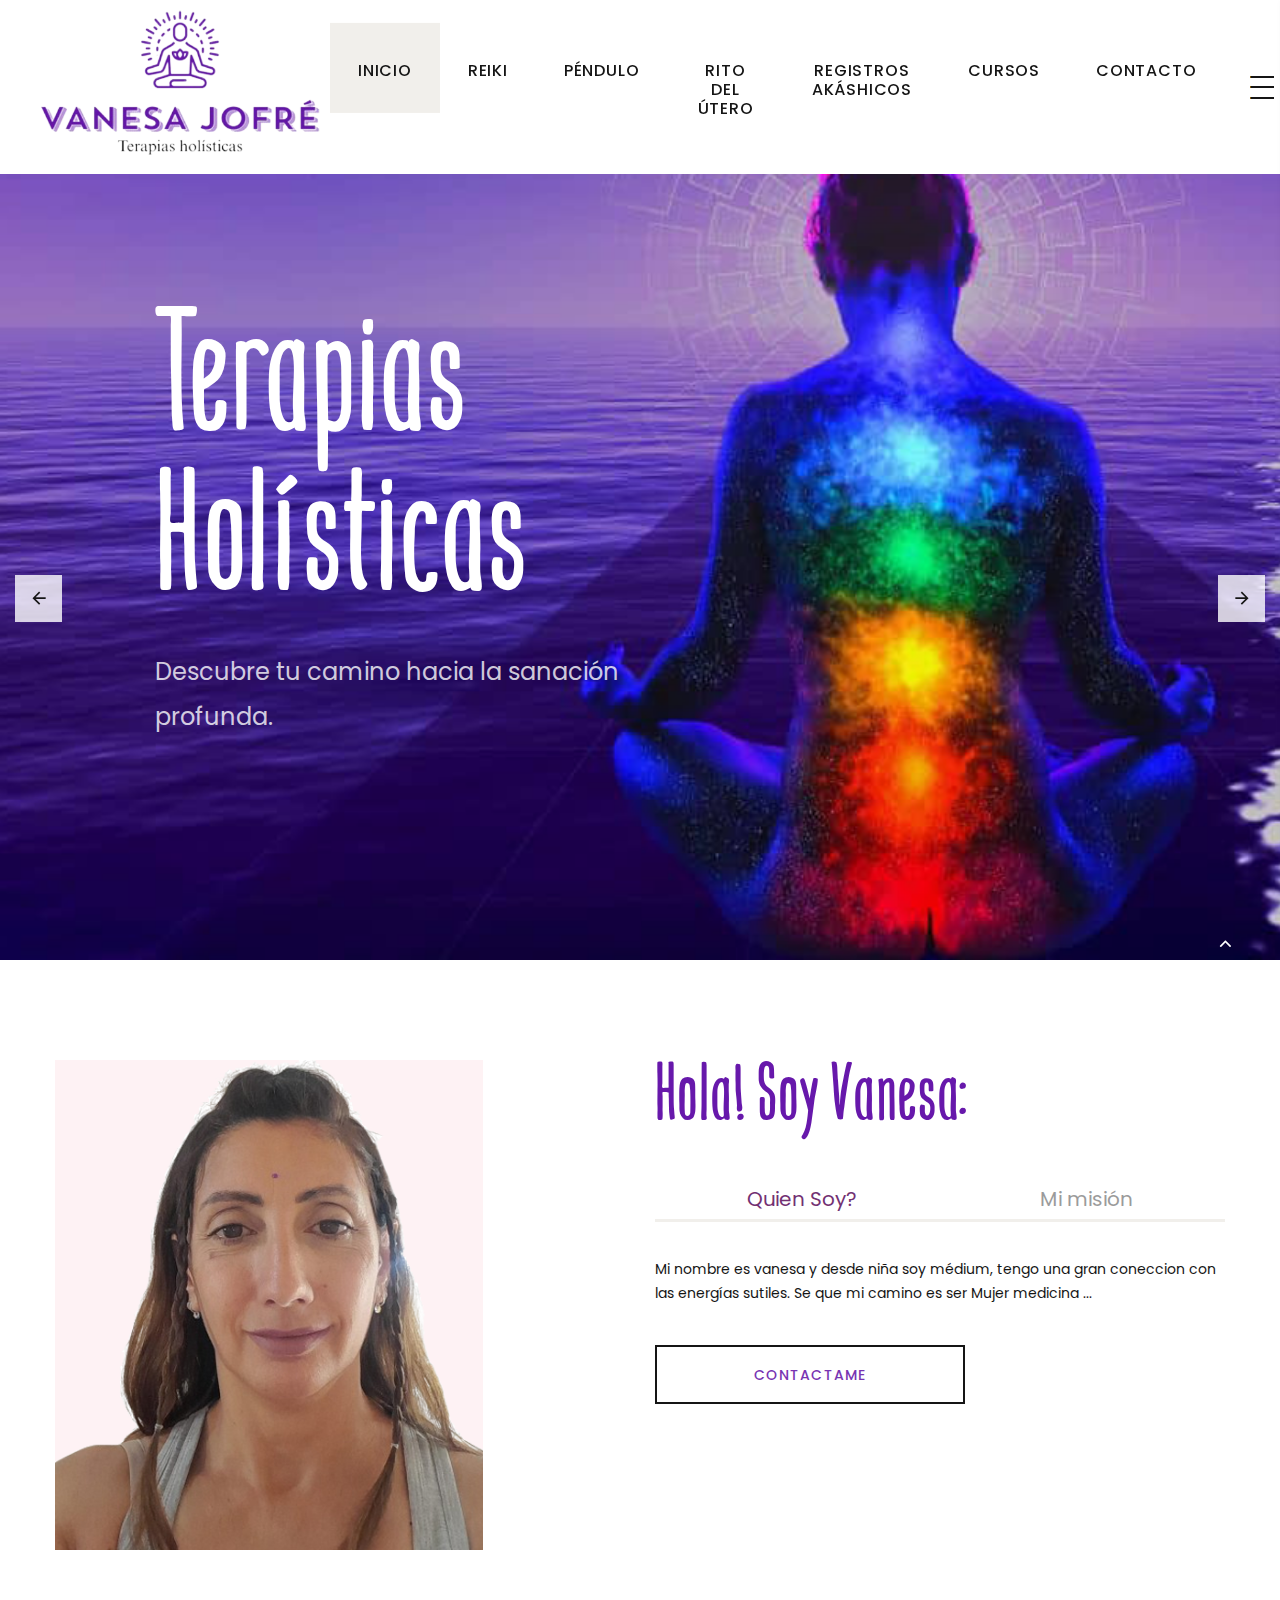
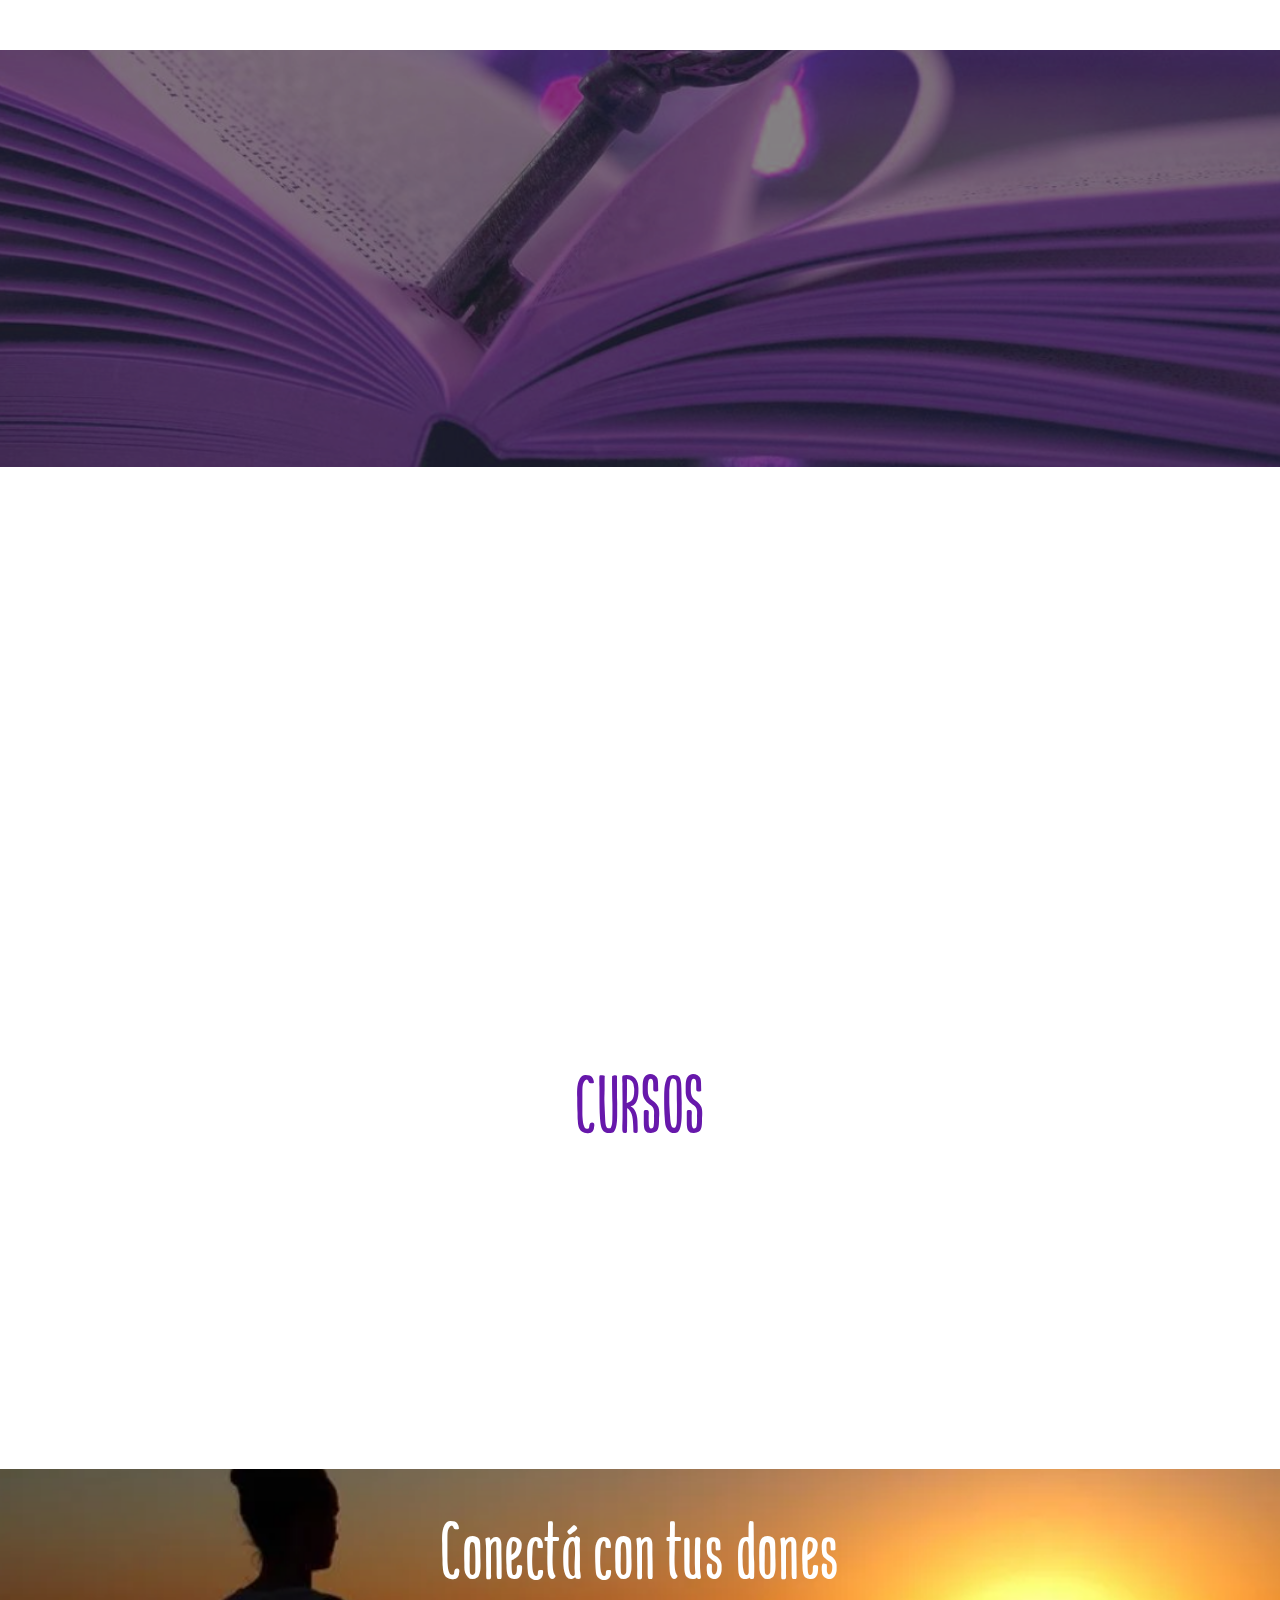
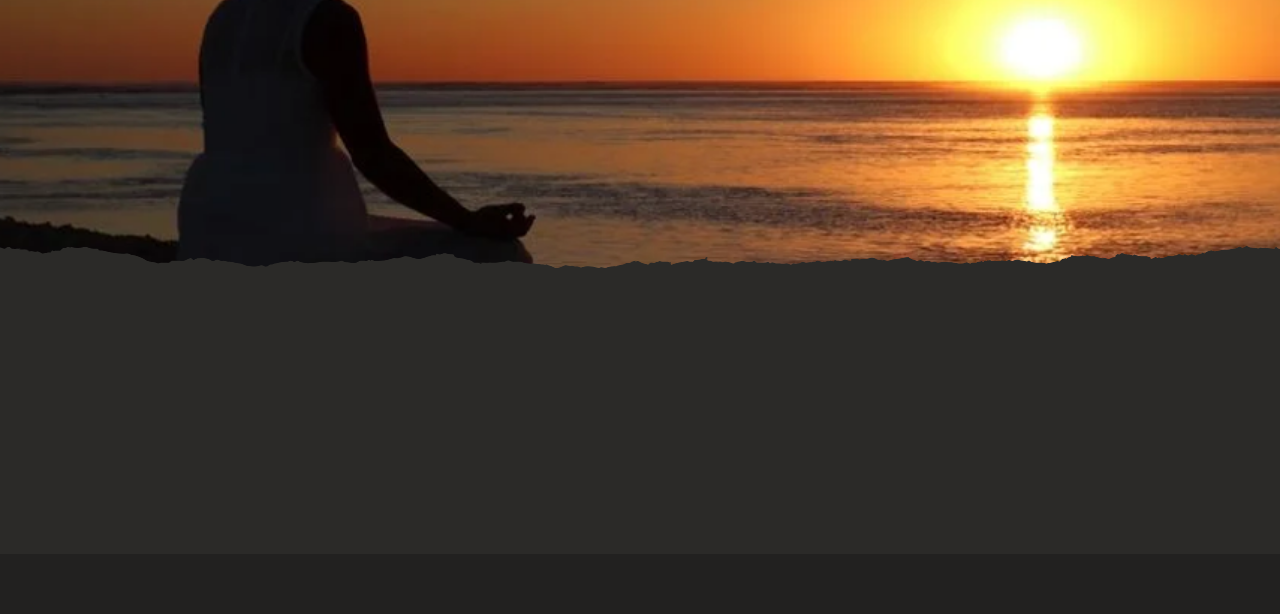
<file: index.html>
<!DOCTYPE html>
<html class="wide wow-animation" lang="en">
  <head>
    <title>Vanesa Jofré</title>
    <meta name="format-detection" content="telephone=no">
    <meta name="viewport" content="width=device-width, height=device-height, initial-scale=1.0, maximum-scale=1.0, user-scalable=0">
    <meta http-equiv="X-UA-Compatible" content="IE=edge">
    <meta charset="utf-8">
    <link rel="icon" href="images/favicon.ico" type="image/x-icon">
    <!-- Stylesheets-->
    <link rel="stylesheet" type="text/css" href="//fonts.googleapis.com/css?family=Poppins:300,400,500">
    <link rel="stylesheet" href="css/bootstrap.css">
    <link rel="stylesheet" href="css/fonts.css">
    <link rel="stylesheet" href="css/style.css">
  
  </head>
  <body>
    <div class="page">
      <!-- Page Header-->
      <header class="section page-header">
        <!-- RD Navbar-->
        <div class="rd-navbar-wrap rd-navbar-modern-wrap">
          <nav class="rd-navbar rd-navbar-modern" data-layout="rd-navbar-fixed" data-sm-layout="rd-navbar-fixed" data-md-layout="rd-navbar-fixed" data-md-device-layout="rd-navbar-fixed" data-lg-layout="rd-navbar-static" data-lg-device-layout="rd-navbar-fixed" data-xl-layout="rd-navbar-static" data-xl-device-layout="rd-navbar-static" data-xxl-layout="rd-navbar-static" data-xxl-device-layout="rd-navbar-static" data-lg-stick-up-offset="46px" data-xl-stick-up-offset="46px" data-xxl-stick-up-offset="70px" data-lg-stick-up="true" data-xl-stick-up="true" data-xxl-stick-up="true">
            <div class="rd-navbar-main-outer">
              <div class="rd-navbar-main">
                <!-- RD Navbar Panel-->
                <div class="rd-navbar-panel">
                  <!-- RD Navbar Toggle-->
                  <button class="rd-navbar-toggle" data-rd-navbar-toggle=".rd-navbar-nav-wrap"><span></span></button>
                  <!-- RD Navbar Brand-->
                  <div class="rd-navbar-brand"><a class="brand" href="index.html"><img src="images/logo.png" alt="" width="196" height="47"/></a></div>
                </div>
                <div class="rd-navbar-main-element">
                  <div class="rd-navbar-nav-wrap">
                    <!-- RD Navbar Basket-->
                    
                   
                    <!-- RD Navbar Nav-->
                    <ul class="rd-navbar-nav">
                      <li class="rd-nav-item active"><a class="rd-nav-link" href="./index.html">Inicio</a>
                      </li>
                      <li class="rd-nav-item"><a class="rd-nav-link" href="./reiki.html">Reiki</a>
                      </li>
                      <li class="rd-nav-item"><a class="rd-nav-link" href="./pendulo.html">Péndulo</a>
                      </li>
                      <li class="rd-nav-item"><a class="rd-nav-link" href="./sanacion.html">Rito del útero</a>
                      </li>
                      <li class="rd-nav-item"><a class="rd-nav-link" href="./registros.html">Registros akáshicos</a>
                      </li>
                      <li class="rd-nav-item"><a class="rd-nav-link" href="./cursos.html">Cursos</a>
                      </li>
                      <li class="rd-nav-item"><a class="rd-nav-link" href="contact-us.html">Contacto</a>
                      </li>
                    </ul>
                  </div>
                  <div class="rd-navbar-project-hamburger" data-multitoggle=".rd-navbar-main" data-multitoggle-blur=".rd-navbar-wrap" data-multitoggle-isolate>
                    <div class="project-hamburger"><span class="project-hamburger-arrow-top"></span><span class="project-hamburger-arrow-center"></span><span class="project-hamburger-arrow-bottom"></span></div>
                    <div class="project-hamburger-2"><span class="project-hamburger-arrow"></span><span class="project-hamburger-arrow"></span><span class="project-hamburger-arrow"></span>
                    </div>
                    <div class="project-close"><span></span><span></span></div>
                  </div>
                </div>
                <div class="rd-navbar-project rd-navbar-modern-project">
                  <div class="rd-navbar-project-modern-header">
                    <h4 class="rd-navbar-project-modern-title">Conectate conmigo</h4>
                    <div class="rd-navbar-project-hamburger" data-multitoggle=".rd-navbar-main" data-multitoggle-blur=".rd-navbar-wrap" data-multitoggle-isolate>
                      <div class="project-close"><span></span><span></span></div>
                    </div>
                  </div>
                  <div class="rd-navbar-project-content rd-navbar-modern-project-content">
                    <div>
                      <p>No dudes en conectarte por cualquiera de estas vías, estoy para responder tus preguntas(En la sección contacto tenés un formulario también).</p>
                      <div class="heading-6 subtitle">Estoy a tu servicio</div>
                      <div class="row row-10 gutters-10">
                        <div class="col-12"><img src="images/contacto.png" alt="" width="394" height="255"/>
                        </div>
                      </div>
                      <ul class="rd-navbar-modern-contacts">
                        <li>
                          <div class="unit unit-spacing-sm">
                            <div class="unit-left"><span class="icon fa fa-phone"></span></div>
                            <div class="unit-body"><a class="link-phone" href="tel:#">+549 261-648-9053</a></div>
                          </div>
                        </li>
                        <li>
                          <div class="unit unit-spacing-sm">
                            <div class="unit-left"><span class="icon fa fa-location-arrow"></span></div>
                            <div class="unit-body"><a class="link-location" href="#">Mendoza, Argentina</a></div>
                          </div>
                        </li>
                        <li>
                          <div class="unit unit-spacing-sm">
                            <div class="unit-left"><span class="icon fa fa-envelope"></span></div>
                            <div class="unit-body"><a class="link-email" href="mailto:#">mail@vanesa.org</a></div>
                          </div>
                        </li>
                      </ul>
                      <ul class="list-inline rd-navbar-modern-list-social">
                        <li><a class="icon fa fa-facebook" href="#"></a></li>
                        <li><a class="icon fa fa-twitter" href="#"></a></li>
                        <li><a class="icon fa fa-google-plus" href="#"></a></li>
                        <li><a class="icon fa fa-instagram" href="#"></a></li>
                      
                      </ul>
                    </div>
                  </div>
                </div>
              </div>
            </div>
          </nav>
        </div>
      </header>
      <!-- Swiper-->
      <section class="section swiper-container swiper-slider swiper-slider-modern" data-loop="true" data-autoplay="5000" data-simulate-touch="true" data-nav="true" data-slide-effect="fade">
        <div class="swiper-wrapper text-left">
          <div class="swiper-slide context-dark" data-slide-bg="images/fondo.jpg">
            <div class="swiper-slide-caption">
              <div class="container">
                <div class="row justify-content-center justify-content-xxl-start">
                  <div class="col-md-10 col-xxl-6">
                    <div class="slider-modern-box">
                      <h1 class="slider-modern-title"><span data-caption-animate="slideInDown" data-caption-delay="0">Terapias<br>Holísticas</span></h1>
                      <p data-caption-animate="fadeInRight" data-caption-delay="400">Descubre tu camino hacia la sanación profunda.</p>
                      
                    </div>
                  </div>
                </div>
              </div>
            </div>
          </div>
          <div class="swiper-slide context-dark" data-slide-bg="images/fondo1.jpg">
            <div class="swiper-slide-caption">
              <div class="container">
                <div class="row justify-content-center justify-content-xxl-start">
                  <div class="col-md-10 col-xxl-6">
                    <div class="slider-modern-box">
                      <h1 class="slider-modern-title"><span data-caption-animate="slideInDown" data-caption-delay="0">Regristros Akashicos</span></h1>
                      <p data-caption-animate="fadeInRight" data-caption-delay="400">La apertura de registros akáshicos revela la profunda conexión entre el pasado y el presente y el futuro.</p> 
                    </div>
                  </div>
                </div>
              </div>
            </div>
          </div>
          <div class="swiper-slide context-dark" data-slide-bg="images/fondo2.jpg">
            <div class="swiper-slide-caption">
              <div class="container">
                <div class="row justify-content-center justify-content-xxl-start">
                  <div class="col-md-10 col-xxl-6">
                    <div class="slider-modern-box">
                      <h1 class="slider-modern-title"><span data-caption-animate="slideInLeft" data-caption-delay="0">Reiki</span></h1>
                      <p data-caption-animate="fadeInRight" data-caption-delay="400">Canaliza energía curativa para equilibrar cuerpo, mente y alma..</p>
                      
                    </div>
                  </div>
                </div>
              </div>
            </div>
          </div>
          <div class="swiper-slide" data-slide-bg="images/fondo3.png">
            <div class="swiper-slide-caption">
              <div class="container">
                <div class="row justify-content-center justify-content-xxl-start">
                  <div class="col-md-10 col-xxl-6">
                    <div class="slider-modern-box">
                      <h1 class="slider-modern-title"><span data-caption-animate="slideInDown" data-caption-delay="0">Péndulo</span></h1>
                      <p data-caption-animate="fadeInRight" data-caption-delay="400">Armoniza energías y detecta desequilibrios, favoreciendo el bienestar físico y emocional.</p>
                     
                    </div>
                  </div>
                </div>
              </div>
            </div>
          </div>
        </div>
        <!-- Swiper Navigation-->
        <div class="swiper-button-prev"></div>
        <div class="swiper-button-next"></div>
        <!-- Swiper Pagination-->
        <div class="swiper-pagination swiper-pagination-style-2"></div>
      </section>
      <!--About-->
      <section class="section section-md section-first bg-default text-md-left">
        <div class="container">
          <div class="row row-50 justify-content-center">
            <div class="col-md-10 col-lg-5 col-xl-6"><img class="vanesa" src="images/vanesa.png" alt="" width="519" height="446"/>
            </div>
            <div class="col-md-10 col-lg-7 col-xl-6">
              <h2>Hola! Soy Vanesa:</h2>
              <!-- Bootstrap tabs-->
              <div class="tabs-custom tabs-horizontal tabs-line" id="tabs-4">
                <!-- Nav tabs-->
                <ul class="nav nav-tabs">
                  <li class="nav-item" role="presentation"><a class="nav-link active" href="#tabs-4-1" data-toggle="tab">Quien Soy?</a></li>
                  
                  <li class="nav-item" role="presentation"><a class="nav-link" href="#tabs-4-3" data-toggle="tab">Mi misión</a></li>
                </ul>
                <!-- Tab panes-->
                <div class="tab-content">
                  <div class="tab-pane fade show active" id="tabs-4-1">
                    <p>Mi nombre es vanesa y desde niña soy médium, tengo una gran coneccion con las energías sutiles.  Se que mi camino es ser Mujer medicina ...</p>
                    <div class="group-md group-middle"><a class="button button-width-xl-310 button-default-outline button-wapasha" href="contact-us.html">Contactame</a></div>
                  </div>
                  <div class="tab-pane fade" id="tabs-4-3">
                    <p>Mi misión es acompañarte a recordar cuáles son las memorias de tú alma ... tú propia misión,  dones y propósito. 
                      Es acompañarte a que hagas conciente ese proceso que no puedes ver.
                      </p>
                    
                    <div class="group-md group-middle"><a class="button button-width-xl-310 button-default-outline button-wapasha" href="contact-us.html">Contactactame</a></div>
                  </div>
                </div>
              </div>
            </div>
          </div>
        </div>
      </section>


      <!-- Section CTA 2-->
      <section class="section text-center">
        <div class="parallax-container" data-parallax-img="images/registros.jpg">
          <div class="parallax-content section-xl section-inset-custom-1 context-dark bg-overlay-40">
            <div class="container registros">
              <h2 class="oh font-weight-normal"><span class="d-inline-block wow slideInDown subtitle-reg" data-wow-delay="0s">Qué son los Registros Akáshicos?</span></h2>
              <p class="oh big text-width-large"><span class="d-inline-block wow slideInUp subtitle-reg" data-wow-delay=".2s">
                  .</span></p><a class="button button-primary button-icon button-icon-left button-ujarak wow fadeInUp" href="https://vimeo.com/925158204?share=copy" data-lightgallery="item" data-wow-delay=".1s"><span class="icon mdi mdi-play"></span>Ver video</a>
            </div>
          </div>
        </div>
      </section>

      <!-- Team of professionals-->
      <section class="section section-md bg-default">
        <div class="container">
          <div class="oh">
            <h2 class="wow slideInUp" data-wow-delay="0s">SERVICIOS</h2>
          </div>
          <div class="row row-30 justify-content-center">
            <div class="col-md-6 col-lg-3 col-xl-3 wow fadeInRight" data-wow-delay="0s">
              <!-- Team Classic-->
              <article class="team-classic"><a class="team-classic-figure" href="./reiki.html"><img src="images/reiki.png" alt="" width="370" height="406"/></a>
                <div class="team-classic-caption">
                  <h5 class="team-classic-name"><a href="#">REIKI</a></h5>
                  <p class="team-classic-status">Energía Vital</p>
                </div>
              </article>
            </div>
            <div class="col-md-6 col-lg-3 col-xl-3 wow fadeInRight" data-wow-delay=".1s">
              <!-- Team Classic-->
              <article class="team-classic"><a class="team-classic-figure" href="./registros.html"><img src="images/apertura.png" alt="" width="370" height="406"/></a>
                <div class="team-classic-caption">
                  <h5 class="team-classic-name"><a href="#">APERTURA</a></h5>
                  <p class="team-classic-status">De Regístros Akáshicos</p>
                </div>
              </article>
            </div>
            <div class="col-md-6 col-lg-3 col-xl-3 wow fadeInRight" data-wow-delay=".1s">
              <!-- Team Classic-->
              <article class="team-classic"><a class="team-classic-figure" href="./pendulo.html"><img src="images/pendulo.png" alt="" width="370" height="406"/></a>
                <div class="team-classic-caption">
                  <h5 class="team-classic-name"><a href="#">PÉNDULO</a></h5>
                  <p class="team-classic-status">Alinear energía</p>
                </div>
              </article>
            </div>
            <div class="col-md-6 col-lg-3 col-xl-3 wow fadeInRight" data-wow-delay=".2s">
              <!-- Team Classic-->
              <article class="team-classic"><a class="team-classic-figure" href="./sanacion.html"><img src="images/rito.png" alt="" width="370" height="406"/></a>
                <div class="team-classic-caption">
                  <h5 class="team-classic-name"><a href="#">RITO</a></h5>
                  <p class="team-classic-status">De sanación del útero</p>
                </div>
              </article>
            </div>
          </div>
        </div>
      </section>

      <!-- Icons COURSES-->
      <h2>CURSOS</h2>
      <section class="section section-md bg-default section-top-image">
        <div class="container">
          <div class="row row-30 justify-content-center">
            <div class="col-sm-6 col-lg-4 wow fadeInRight" data-wow-delay="0s">
              <article class="box-icon-ruby">
                <div class="unit box-icon-ruby-body flex-column flex-md-row text-md-left flex-lg-column align-items-center text-lg-center flex-xl-row text-xl-left">
                  <div class="unit-left">
                    <div class="box-icon-ruby-icon linearicons-leaf"></div>
                  </div>
                  <div class="unit-body">
                    <h4 class="box-icon-ruby-title"><a href="./cursos.html">APERTURA DE REGISTROS</a></h4>
                  </div>
                </div>
              </article>
            </div>
            <div class="col-sm-6 col-lg-4 wow fadeInRight" data-wow-delay=".1s">
              <article class="box-icon-ruby">
                <div class="unit box-icon-ruby-body flex-column flex-md-row text-md-left flex-lg-column align-items-center text-lg-center flex-xl-row text-xl-left">
                  <div class="unit-left">
                    <div class="box-icon-ruby-icon linearicons-shovel"></div>
                  </div>
                  <div class="unit-body">
                    <h4 class="box-icon-ruby-title"><a href="./cursos.html">REIKI</a></h4>
                  </div>
                </div>
              </article>
            </div>
            <div class="col-sm-6 col-lg-4 wow fadeInRight" data-wow-delay=".2s">
              <article class="box-icon-ruby">
                <div class="unit box-icon-ruby-body flex-column flex-md-row text-md-left flex-lg-column align-items-center text-lg-center flex-xl-row text-xl-left">
                  <div class="unit-left">
                    <div class="box-icon-ruby-icon linearicons-sun"></div>
                  </div>
                  <div class="unit-body">
                    <h4 class="box-icon-ruby-title"><a href="./pendulo.html">PÉNDULO</a></h4>
                  </div>
                </div>
              </article>
            </div>
          </div>
        </div>
      </section>
    
    
<a class="section section-banner" href="#" style="background-image: url(images/footer.png); background-image: -webkit-image-set( url(images/footer.png) 1x, url(images/banner/background-03-3840x620.jpg) 2x )"><h2 class="footer-image">Conectá con tus dones</h2></a>
      <!-- Page Footer-->
      <footer class="section footer-variant-2 footer-modern context-dark section-top-image section-top-image-dark">
        <div class="footer-variant-2-content">
          <div class="container">
            <div class="row row-40 justify-content-between">
              <div class="col-sm-6 col-lg-4 col-xl-3">
                <div class="oh-desktop">
                  <div class="wow slideInRight" data-wow-delay="0s">
                    <div class="footer-brand"><a href="index.html"><img src="images/logo.png" alt="" width="196" height="42"/></a></div>
                    
                    
                  </div>
                </div>
              </div>
              <div class="col-sm-6 col-lg-4 col-xl-4">
                <div class="oh-desktop">
                  <div class="inset-top-18 wow slideInDown" data-wow-delay="0s">
                    <ul class="footer-contacts d-inline-block d-md-block">
                      <li>
                        <div class="unit unit-spacing-xs">
                          <div class="unit-left"><span class="icon fa fa-phone"></span></div>
                          <div class="unit-body"><a class="link-phone" href="tel:#">+549155123456</a></div>
                        </div>
                      </li>
                      <li>
                        <div class="unit unit-spacing-xs">
                          <div class="unit-left"><span class="icon fa fa-clock-o"></span></div>
                          <div class="unit-body">
                            <p>Lun-Sab: 08:00AM - 05:00PM</p>
                          </div>
                        </div>
                      </li>
                      <li>
                        <div class="unit unit-spacing-xs">
                          <div class="unit-left"><span class="icon fa fa-location-arrow"></span></div>
                          <div class="unit-body"><a class="link-location" href="#">Calle falsa 123, MENDOZA, C9 5500</a></div>
                        </div>
                      </li>
                    </ul>
                    
                  </div>
                </div>
              </div>
              <div class="col-lg-3 col-xl-3">
                <div class="oh-desktop">
                  <div class="inset-top-18 wow slideInLeft" data-wow-delay="0s">
                    <p class="text-white">Seguime</p>
                    <div>
                      <ul class="list-inline list-inline-sm footer-social-list-2">
                        <li><a class="icon fa fa-facebook" href="#"></a></li>
                        <li><a class="icon fa fa-twitter" href="#"></a></li>
                        <li><a class="icon fa fa-google-plus" href="#"></a></li>
                        <li><a class="icon fa fa-instagram" href="#"></a></li>
                      </ul>
                    </div>
                 
                  </div>
                </div>
              </div>
            </div>
          </div>
        </div>
        <div class="footer-variant-2-bottom-panel">
          <div class="container">
            <!-- Rights-->
           
          </div>
        </div>
      </footer>
    </div>
    <!-- Global Mailform Output-->
    <div class="snackbars" id="form-output-global"></div>
    <!-- Javascript-->
    <script src="js/core.min.js"></script>
    <script src="js/script.js"></script>
    <!-- coded by Ragnar-->
  </body>
</html>
</file>
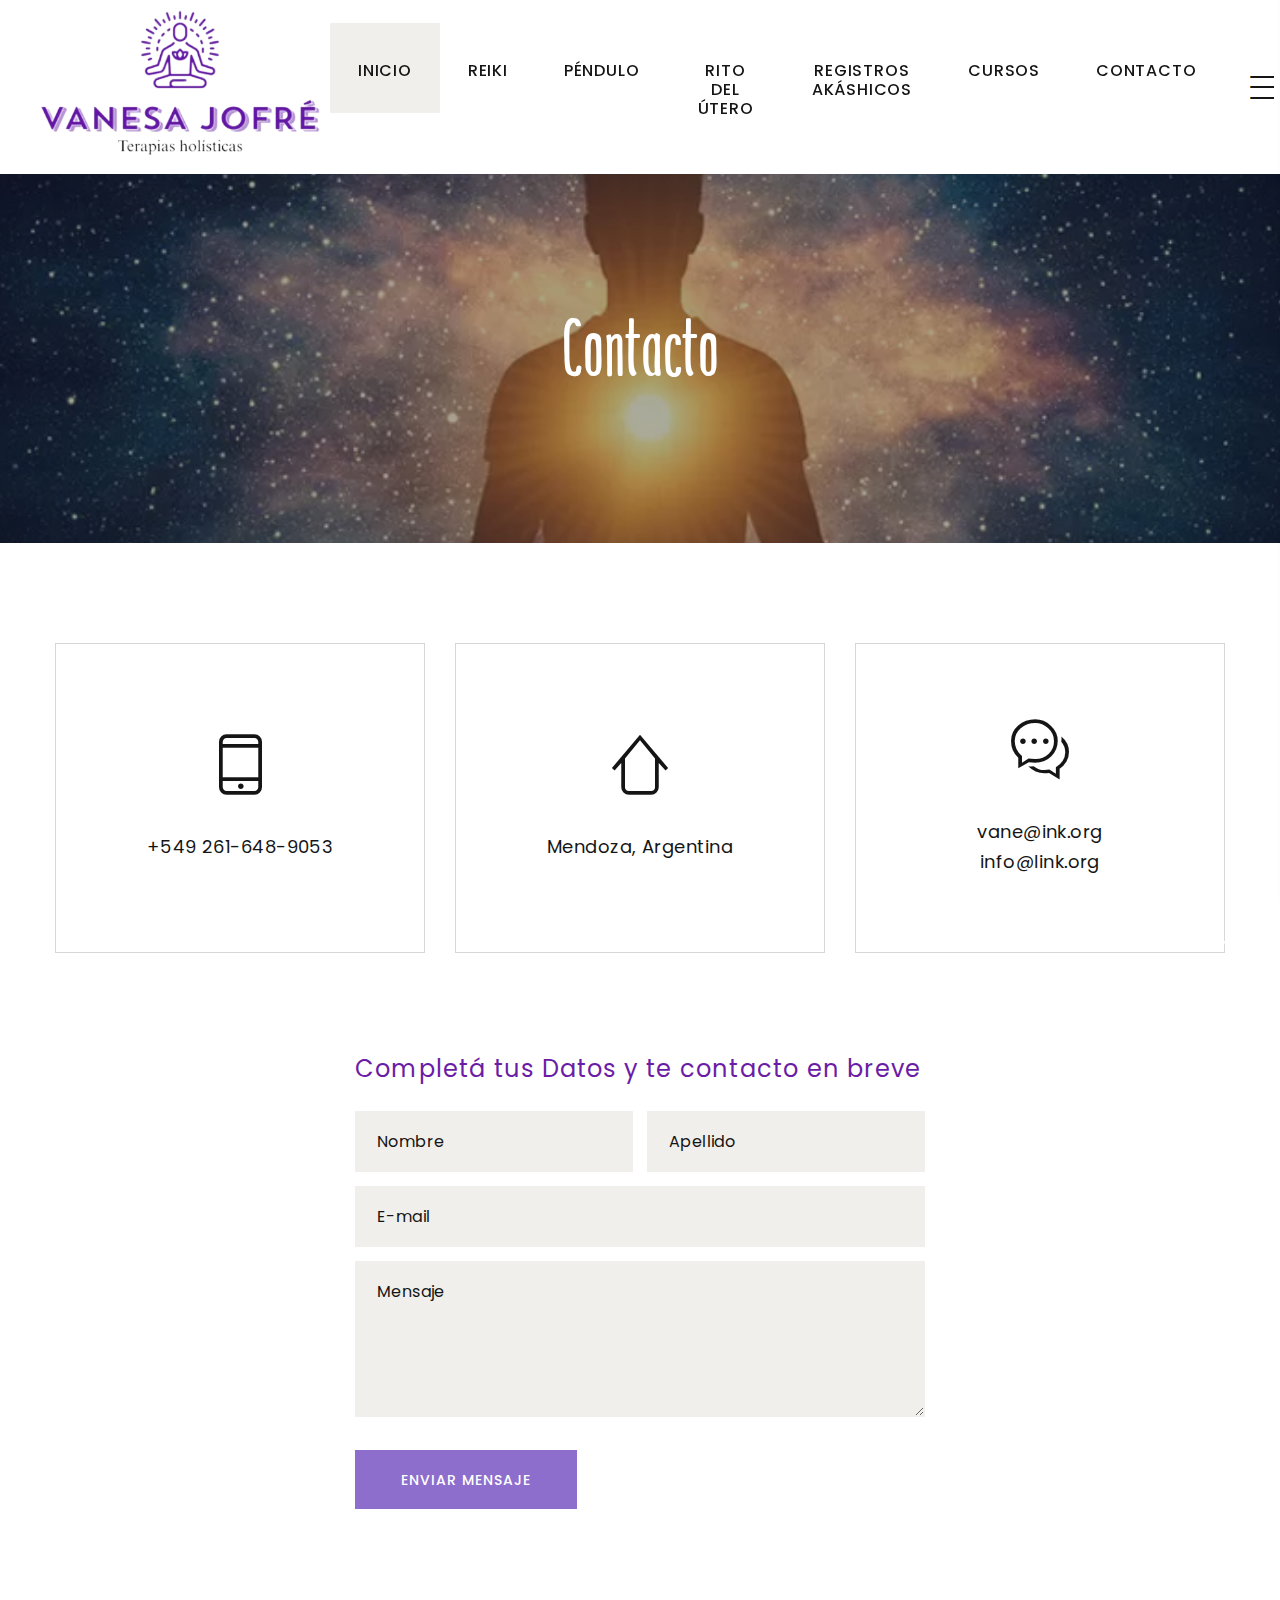
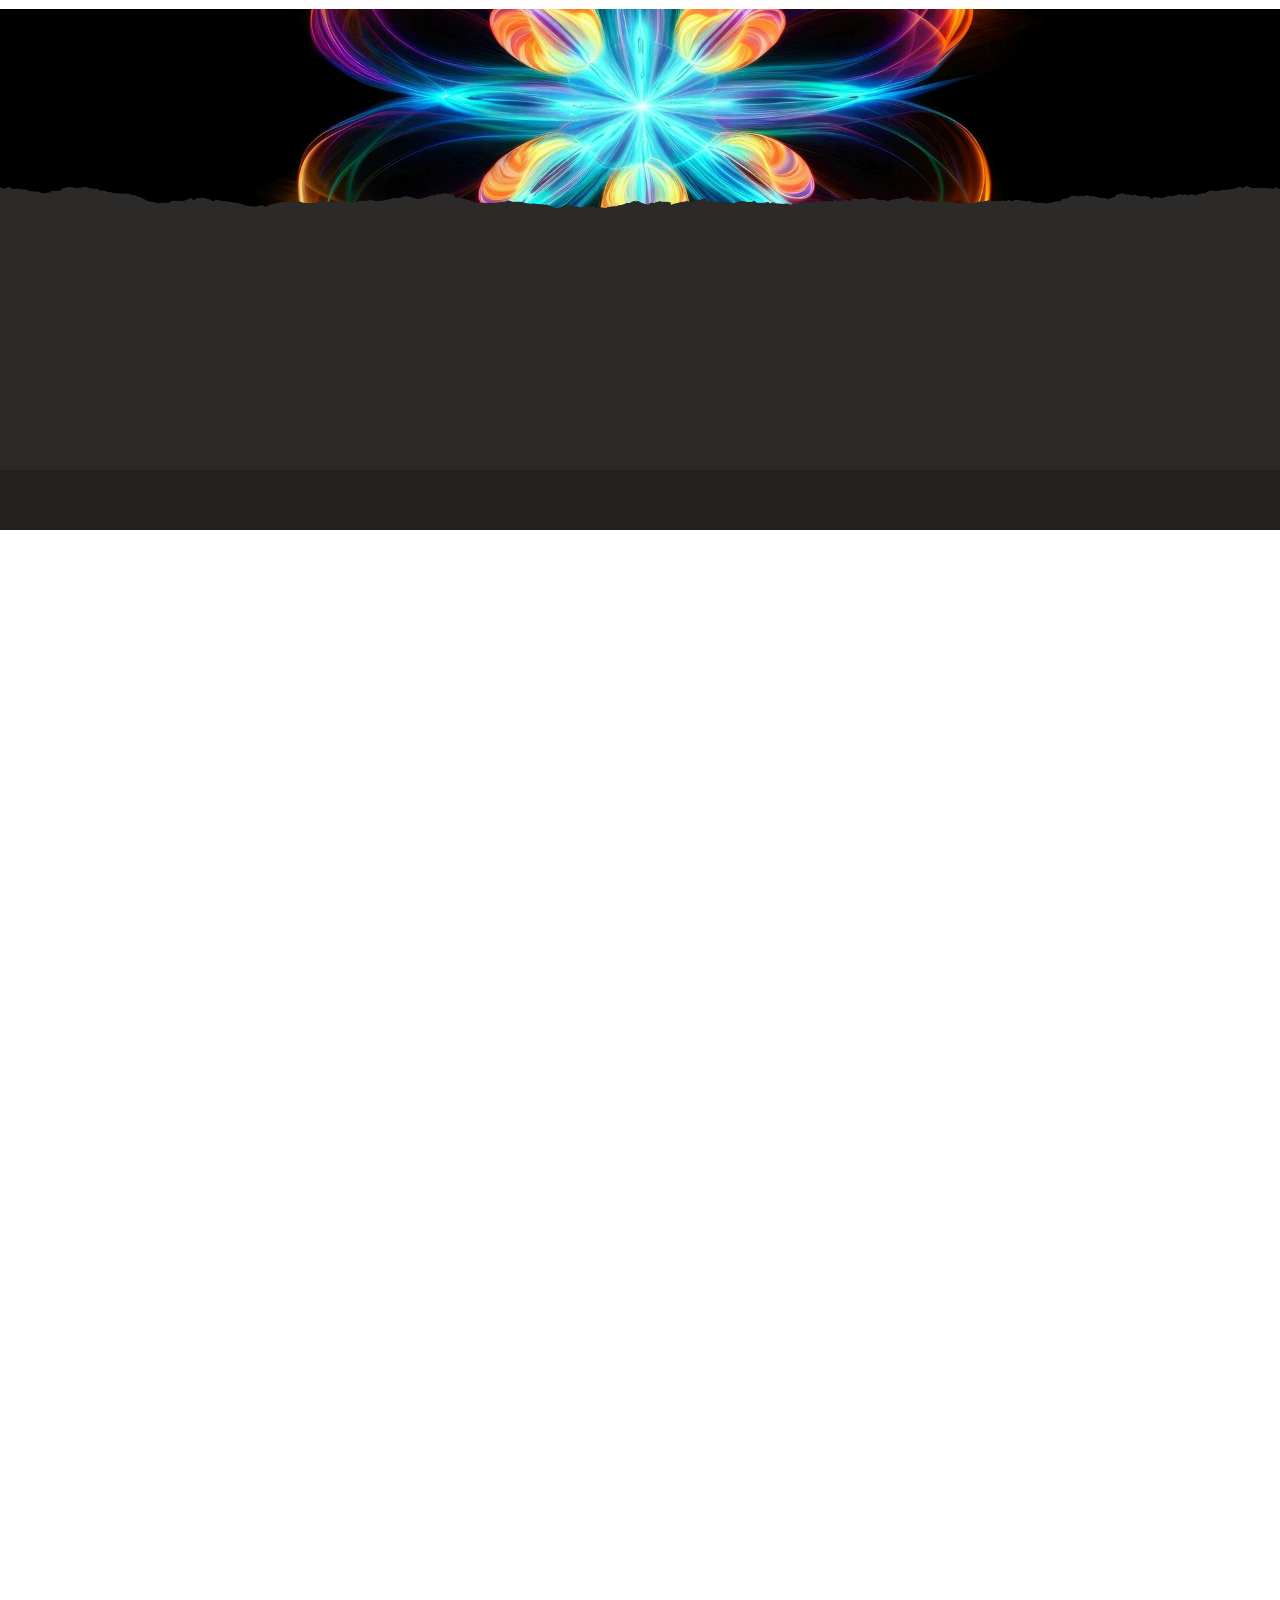
<file: contact-us.html>
<!DOCTYPE html>
<html class="wide wow-animation" lang="en">
  <head>
    <title>Vanesa Jofré</title>
    <meta name="format-detection" content="telephone=no" />
    <meta
      name="viewport"
      content="width=device-width, height=device-height, initial-scale=1.0, maximum-scale=1.0, user-scalable=0"
    />
    <meta http-equiv="X-UA-Compatible" content="IE=edge" />
    <meta charset="utf-8" />
    <link rel="icon" href="images/favicon.ico" type="image/x-icon" />
    <!-- Stylesheets-->
    <link
      rel="stylesheet"
      type="text/css"
      href="//fonts.googleapis.com/css?family=Poppins:300,400,500"
    />
    <link rel="stylesheet" href="css/bootstrap.css" />
    <link rel="stylesheet" href="css/fonts.css" />
    <link rel="stylesheet" href="css/style.css" />
  </head>
  <body>
    <div class="page">
      <!-- Page Header-->
      <header class="section page-header">
        <!-- RD Navbar-->
        <div class="rd-navbar-wrap rd-navbar-modern-wrap">
          <nav
            class="rd-navbar rd-navbar-modern"
            data-layout="rd-navbar-fixed"
            data-sm-layout="rd-navbar-fixed"
            data-md-layout="rd-navbar-fixed"
            data-md-device-layout="rd-navbar-fixed"
            data-lg-layout="rd-navbar-static"
            data-lg-device-layout="rd-navbar-fixed"
            data-xl-layout="rd-navbar-static"
            data-xl-device-layout="rd-navbar-static"
            data-xxl-layout="rd-navbar-static"
            data-xxl-device-layout="rd-navbar-static"
            data-lg-stick-up-offset="46px"
            data-xl-stick-up-offset="46px"
            data-xxl-stick-up-offset="70px"
            data-lg-stick-up="true"
            data-xl-stick-up="true"
            data-xxl-stick-up="true"
          >
            <div class="rd-navbar-main-outer">
              <div class="rd-navbar-main">
                <!-- RD Navbar Panel-->
                <div class="rd-navbar-panel">
                  <!-- RD Navbar Toggle-->
                  <button
                    class="rd-navbar-toggle"
                    data-rd-navbar-toggle=".rd-navbar-nav-wrap"
                  >
                    <span></span>
                  </button>
                  <!-- RD Navbar Brand-->
                  <div class="rd-navbar-brand">
                    <a class="brand" href="index.html"
                      ><img
                        src="images/logo.png"
                        alt=""
                        width="196"
                        height="47"
                    /></a>
                  </div>
                </div>
                <div class="rd-navbar-main-element">
                  <div class="rd-navbar-nav-wrap">
                    <!-- RD Navbar Basket-->

                    <!-- RD Navbar Nav-->
                    <ul class="rd-navbar-nav">
                      <li class="rd-nav-item active">
                        <a class="rd-nav-link" href="./index.html">Inicio</a>
                      </li>
                      <li class="rd-nav-item">
                        <a class="rd-nav-link" href="./reiki.html">Reiki</a>
                      </li>
                      <li class="rd-nav-item">
                        <a class="rd-nav-link" href="./pendulo.html">Péndulo</a>
                      </li>
                      <li class="rd-nav-item">
                        <a class="rd-nav-link" href="./sanacion.html"
                          >Rito del útero</a
                        >
                      </li>
                      <li class="rd-nav-item">
                        <a class="rd-nav-link" href="./registros.html"
                          >Registros akáshicos</a
                        >
                      </li>
                      <li class="rd-nav-item">
                        <a class="rd-nav-link" href="./cursos.html">Cursos</a>
                      </li>
                      <li class="rd-nav-item">
                        <a class="rd-nav-link" href="contact-us.html"
                          >Contacto</a
                        >
                      </li>
                    </ul>
                  </div>
                  <div
                    class="rd-navbar-project-hamburger"
                    data-multitoggle=".rd-navbar-main"
                    data-multitoggle-blur=".rd-navbar-wrap"
                    data-multitoggle-isolate
                  >
                    <div class="project-hamburger">
                      <span class="project-hamburger-arrow-top"></span
                      ><span class="project-hamburger-arrow-center"></span
                      ><span class="project-hamburger-arrow-bottom"></span>
                    </div>
                    <div class="project-hamburger-2">
                      <span class="project-hamburger-arrow"></span
                      ><span class="project-hamburger-arrow"></span
                      ><span class="project-hamburger-arrow"></span>
                    </div>
                    <div class="project-close"><span></span><span></span></div>
                  </div>
                </div>
                <div class="rd-navbar-project rd-navbar-modern-project">
                  <div class="rd-navbar-project-modern-header">
                    <h4 class="rd-navbar-project-modern-title">
                      Conectate conmigo
                    </h4>
                    <div
                      class="rd-navbar-project-hamburger"
                      data-multitoggle=".rd-navbar-main"
                      data-multitoggle-blur=".rd-navbar-wrap"
                      data-multitoggle-isolate
                    >
                      <div class="project-close">
                        <span></span><span></span>
                      </div>
                    </div>
                  </div>
                  <div
                    class="rd-navbar-project-content rd-navbar-modern-project-content"
                  >
                    <div>
                      <p>
                        No dudes en conectarte por cualquiera de estas vías,
                        estoy para responder tus preguntas(En la sección
                        contacto tenés un formulario también).
                      </p>
                      <div class="heading-6 subtitle">Estoy a tu servicio</div>
                      <div class="row row-10 gutters-10">
                        <div class="col-12">
                          <img
                            src="images/contacto.png"
                            alt=""
                            width="394"
                            height="255"
                          />
                        </div>
                      </div>
                      <ul class="rd-navbar-modern-contacts">
                        <li>
                          <div class="unit unit-spacing-sm">
                            <div class="unit-left">
                              <span class="icon fa fa-phone"></span>
                            </div>
                            <div class="unit-body">
                              <a class="link-phone" href="tel:#"
                                >+549 261-648-9053</a
                              >
                            </div>
                          </div>
                        </li>
                        <li>
                          <div class="unit unit-spacing-sm">
                            <div class="unit-left">
                              <span class="icon fa fa-location-arrow"></span>
                            </div>
                            <div class="unit-body">
                              <a class="link-location" href="#"
                                >Mendoza, Argentina</a
                              >
                            </div>
                          </div>
                        </li>
                        <li>
                          <div class="unit unit-spacing-sm">
                            <div class="unit-left">
                              <span class="icon fa fa-envelope"></span>
                            </div>
                            <div class="unit-body">
                              <a class="link-email" href="mailto:#"
                                >mail@vanesa.org</a
                              >
                            </div>
                          </div>
                        </li>
                      </ul>
                      <ul class="list-inline rd-navbar-modern-list-social">
                        <li><a class="icon fa fa-facebook" href="#"></a></li>
                        <li><a class="icon fa fa-twitter" href="#"></a></li>
                        <li><a class="icon fa fa-google-plus" href="#"></a></li>
                        <li><a class="icon fa fa-instagram" href="#"></a></li>
                      </ul>
                    </div>
                  </div>
                </div>
              </div>
            </div>
          </nav>
        </div>
      </header>
      <!-- Breadcrumbs -->
      <section class="breadcrumbs-custom-inset">
        <div class="breadcrumbs-custom context-dark bg-overlay-39">
          <div class="container">
            <h2 class="breadcrumbs-custom-title">Contacto</h2>
          </div>
          <div
            class="box-position"
            style="background-image: url(images/contactofondo.png)"
          ></div>
        </div>
      </section>
      <!-- Contact information-->
      <section class="section section-md section-first bg-default">
        <div class="container">
          <div class="row row-30 justify-content-center">
            <div class="col-sm-8 col-md-6 col-lg-4">
              <article class="box-contacts">
                <div class="box-contacts-body">
                  <div
                    class="box-contacts-icon fl-bigmug-line-cellphone55"
                  ></div>
                  <div class="box-contacts-decor"></div>
                  <p class="box-contacts-link">
                    <a href="tel:#">+549 261-648-9053</a>
                  </p>
                </div>
              </article>
            </div>
            <div class="col-sm-8 col-md-6 col-lg-4">
              <article class="box-contacts">
                <div class="box-contacts-body">
                  <div class="box-contacts-icon fl-bigmug-line-up104"></div>
                  <div class="box-contacts-decor"></div>
                  <p class="box-contacts-link">
                    <a href="#">Mendoza, Argentina</a>
                  </p>
                </div>
              </article>
            </div>
            <div class="col-sm-8 col-md-6 col-lg-4">
              <article class="box-contacts">
                <div class="box-contacts-body">
                  <div class="box-contacts-icon fl-bigmug-line-chat55"></div>
                  <div class="box-contacts-decor"></div>
                  <p class="box-contacts-link">
                    <a href="mailto:#">vane@ink.org</a>
                  </p>
                  <p class="box-contacts-link">
                    <a href="mailto:#">info@link.org</a>
                  </p>
                </div>
              </article>
            </div>
          </div>
        </div>
      </section>

      <!-- Contact Form and Gmap-->
      <section class="section section-md section-last bg-default text-md-left">
        <div class="container">
          <div class="row row-50 contact-form">
            <div class="col-lg-6">
              <h4 class="text-spacing-50">
                Completá tus Datos y te contacto en breve
              </h4>
              <form
                class="rd-form rd-mailform"
                data-form-output="form-output-global"
                data-form-type="contact"
                method="post"
                action="bat/rd-mailform.php"
              >
                <div class="row row-14 gutters-14">
                  <div class="col-sm-6">
                    <div class="form-wrap">
                      <input
                        class="form-input"
                        id="contact-first-name"
                        type="text"
                        name="name"
                        data-constraints="@Required"
                      />
                      <label class="form-label" for="contact-first-name"
                        >Nombre</label
                      >
                    </div>
                  </div>
                  <div class="col-sm-6">
                    <div class="form-wrap">
                      <input
                        class="form-input"
                        id="contact-last-name"
                        type="text"
                        name="name"
                        data-constraints="@Required"
                      />
                      <label class="form-label" for="contact-last-name"
                        >Apellido</label
                      >
                    </div>
                  </div>
                  <div class="col-12">
                    <div class="form-wrap">
                      <input
                        class="form-input"
                        id="contact-email"
                        type="email"
                        name="email"
                        data-constraints="@Email @Required"
                      />
                      <label class="form-label" for="contact-email"
                        >E-mail</label
                      >
                    </div>
                  </div>
                  <div class="col-12">
                    <div class="form-wrap">
                      <label class="form-label" for="contact-message"
                        >Mensaje</label
                      >
                      <textarea
                        class="form-input"
                        id="contact-message"
                        name="message"
                        data-constraints="@Required"
                      ></textarea>
                    </div>
                  </div>
                </div>
                <button
                  class="button button-primary button-pipaluk"
                  type="submit"
                >
                  Enviar mensaje
                </button>
              </form>
            </div>
          </div>
        </div>
      </section>
      <a
        class="section section-banner"
        href="#"
        style="
          background-image: url(images/footer-4.png);
          background-image: -webkit-image-set(
            url(images/footer-4.png) 1x,
            url(images/banner/background-03-3840x620.jpg) 2x
          );
        "
        ><h2 class="footer-image_section"></h2
      ></a>
      <!-- Page Footer-->
      <footer
        class="section footer-variant-2 footer-modern context-dark section-top-image section-top-image-dark"
      >
        <div class="footer-variant-2-content">
          <div class="container">
            <div class="row row-40 justify-content-between">
              <div class="col-sm-6 col-lg-4 col-xl-3">
                <div class="oh-desktop">
                  <div class="wow slideInRight" data-wow-delay="0s">
                    <div class="footer-brand">
                      <a href="index.html"
                        ><img
                          src="images/logo.png"
                          alt=""
                          width="196"
                          height="42"
                      /></a>
                    </div>
                  </div>
                </div>
              </div>
              <div class="col-sm-6 col-lg-4 col-xl-4">
                <div class="oh-desktop">
                  <div class="inset-top-18 wow slideInDown" data-wow-delay="0s">
                    <ul class="footer-contacts d-inline-block d-md-block">
                      <li>
                        <div class="unit unit-spacing-xs">
                          <div class="unit-left">
                            <span class="icon fa fa-phone"></span>
                          </div>
                          <div class="unit-body">
                            <a class="link-phone" href="tel:#"
                              >+549 261-648-9053</a
                            >
                          </div>
                        </div>
                      </li>
                      <li>
                        <div class="unit unit-spacing-xs">
                          <div class="unit-left">
                            <span class="icon fa fa-clock-o"></span>
                          </div>
                          <div class="unit-body">
                            <p>Lun-Sab: 08:00AM - 05:00PM</p>
                          </div>
                        </div>
                      </li>
                      <li>
                        <div class="unit unit-spacing-xs">
                          <div class="unit-left">
                            <span class="icon fa fa-location-arrow"></span>
                          </div>
                          <div class="unit-body">
                            <a class="link-location" href="#">
                              MENDOZA, ARGENTINA</a
                            >
                          </div>
                        </div>
                      </li>
                    </ul>
                  </div>
                </div>
              </div>
              <div class="col-lg-3 col-xl-3">
                <div class="oh-desktop">
                  <div class="inset-top-18 wow slideInLeft" data-wow-delay="0s">
                    <p class="text-white">Seguime</p>
                    <div>
                      <ul
                        class="list-inline list-inline-sm footer-social-list-2"
                      >
                        <li><a class="icon fa fa-facebook" href="#"></a></li>
                        <li><a class="icon fa fa-twitter" href="#"></a></li>
                        <li><a class="icon fa fa-google-plus" href="#"></a></li>
                        <li><a class="icon fa fa-instagram" href="#"></a></li>
                      </ul>
                    </div>
                  </div>
                </div>
              </div>
            </div>
          </div>
        </div>
        <div class="footer-variant-2-bottom-panel">
          <div class="container">
            <!-- Rights-->
          </div>
        </div>
      </footer>
    </div>
    <!-- Global Mailform Output-->
    <div class="snackbars" id="form-output-global"></div>
    <!-- Javascript-->
    <script src="js/core.min.js"></script>
    <script src="js/script.js"></script>
  </body>
</html>


<div style="padding:177.82% 0 0 0;position:relative;"><iframe src="https://player.vimeo.com/video/925158204?badge=0&amp;autopause=0&amp;player_id=0&amp;app_id=58479" frameborder="0" allow="autoplay; fullscreen; picture-in-picture; clipboard-write" style="position:absolute;top:0;left:0;width:100%;height:100%;" title="Qué son los registros Akáshicos."></iframe></div><script src="https://player.vimeo.com/api/player.js"></script>
</file>
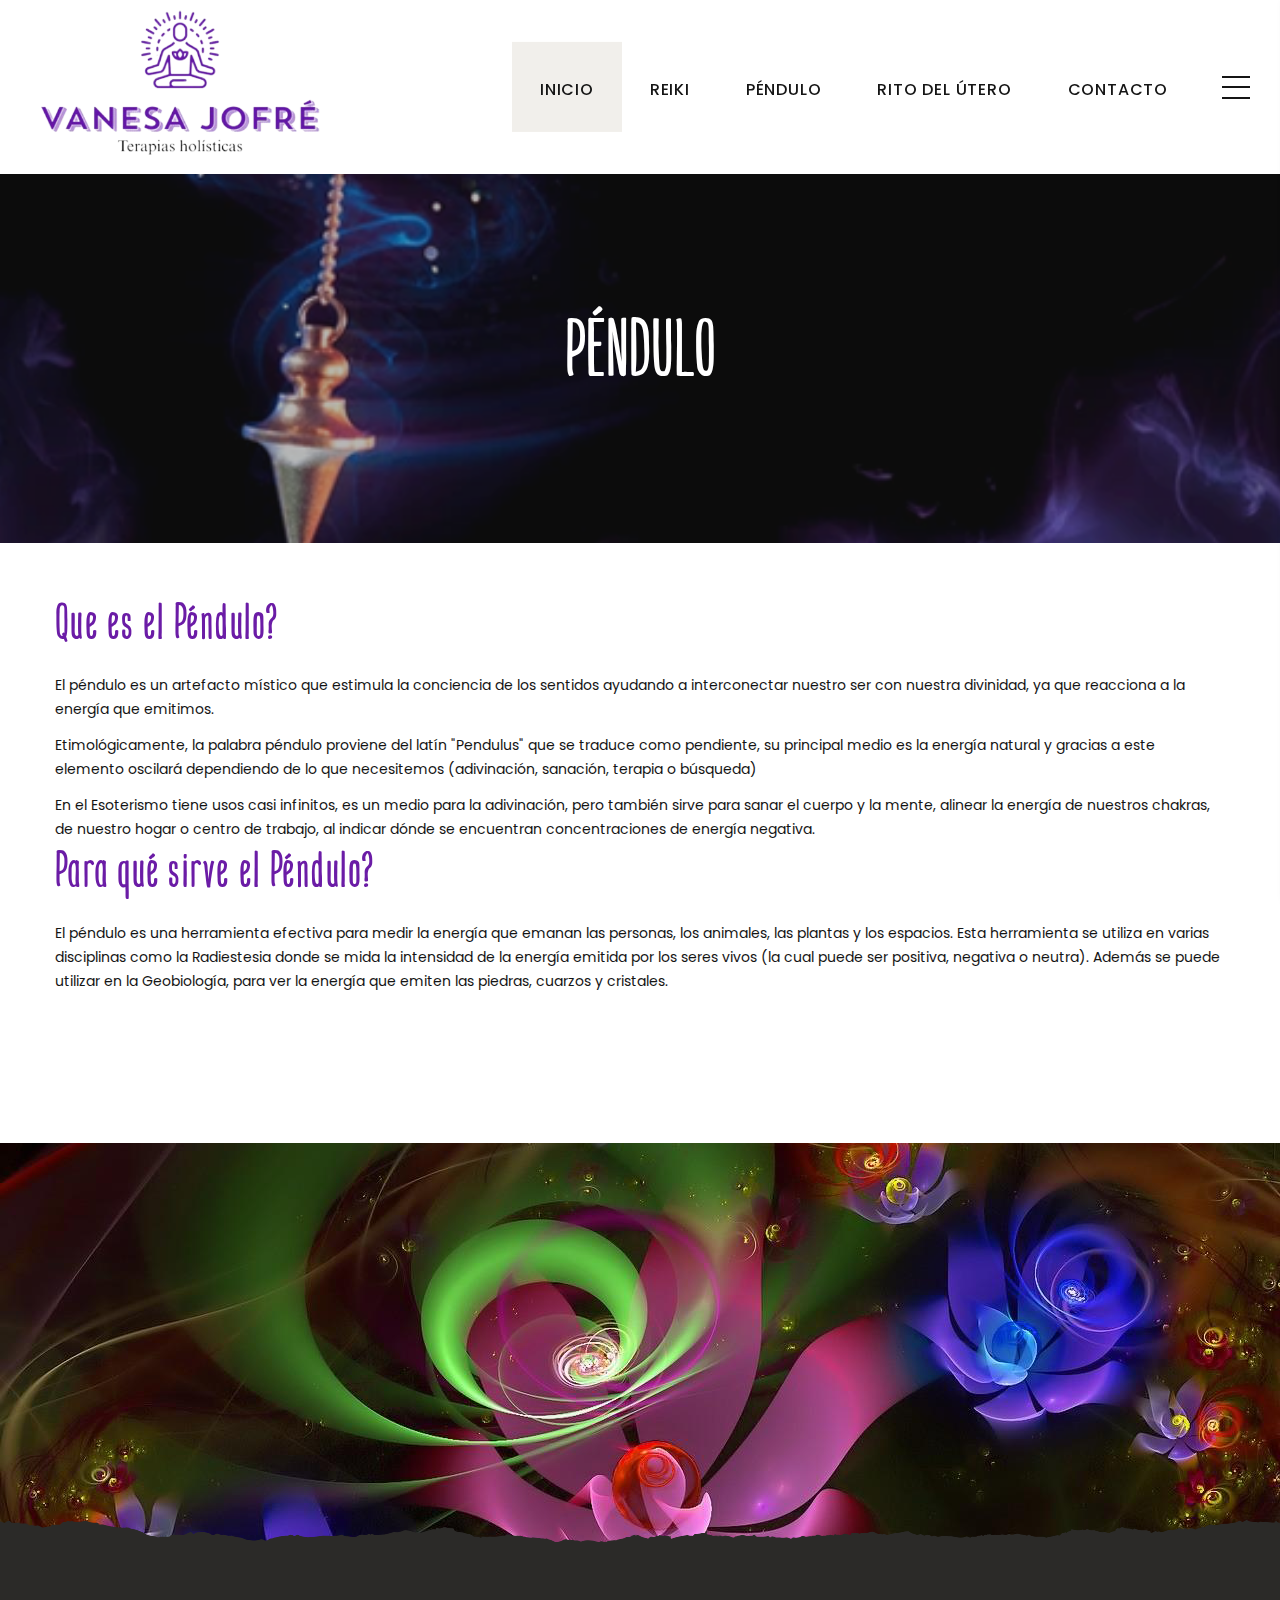
<file: pendulo.html>
<!DOCTYPE html>
<html class="wide wow-animation" lang="en">
  <head>
    <title>Vanesa Jofré</title>
    <meta name="format-detection" content="telephone=no">
    <meta name="viewport" content="width=device-width, height=device-height, initial-scale=1.0, maximum-scale=1.0, user-scalable=0">
    <meta http-equiv="X-UA-Compatible" content="IE=edge">
    <meta charset="utf-8">
    <link rel="icon" href="images/favicon.ico" type="image/x-icon">
    <!-- Stylesheets-->
    <link rel="stylesheet" type="text/css" href="//fonts.googleapis.com/css?family=Poppins:300,400,500">
    <link rel="stylesheet" href="css/bootstrap.css">
    <link rel="stylesheet" href="css/fonts.css">
    <link rel="stylesheet" href="css/style.css">
 
  </head>
  <body>
  
    <div class="page">
      <!-- Page Header-->
      <header class="section page-header">
        <!-- RD Navbar-->
        <div class="rd-navbar-wrap rd-navbar-modern-wrap">
          <nav class="rd-navbar rd-navbar-modern" data-layout="rd-navbar-fixed" data-sm-layout="rd-navbar-fixed" data-md-layout="rd-navbar-fixed" data-md-device-layout="rd-navbar-fixed" data-lg-layout="rd-navbar-static" data-lg-device-layout="rd-navbar-fixed" data-xl-layout="rd-navbar-static" data-xl-device-layout="rd-navbar-static" data-xxl-layout="rd-navbar-static" data-xxl-device-layout="rd-navbar-static" data-lg-stick-up-offset="46px" data-xl-stick-up-offset="46px" data-xxl-stick-up-offset="70px" data-lg-stick-up="true" data-xl-stick-up="true" data-xxl-stick-up="true">
            <div class="rd-navbar-main-outer">
              <div class="rd-navbar-main">
                <!-- RD Navbar Panel-->
                <div class="rd-navbar-panel">
                  <!-- RD Navbar Toggle-->
                  <button class="rd-navbar-toggle" data-rd-navbar-toggle=".rd-navbar-nav-wrap"><span></span></button>
                  <!-- RD Navbar Brand-->
                  <div class="rd-navbar-brand"><a class="brand" href="index.html"><img src="images/logo.png" alt="" width="196" height="47"/></a></div>
                </div>
                <div class="rd-navbar-main-element">
                  <div class="rd-navbar-nav-wrap">
                    <!-- RD Navbar Basket-->
                    
                   
                    <!-- RD Navbar Nav-->
                    <ul class="rd-navbar-nav">
                      <li class="rd-nav-item active"><a class="rd-nav-link" href="./index.html">Inicio</a>
                      </li>
                      <li class="rd-nav-item"><a class="rd-nav-link" href="./reiki.html">Reiki</a>
                      </li>
                      <li class="rd-nav-item"><a class="rd-nav-link" href="./pendulo.html">Péndulo</a>
                      </li>
                      <li class="rd-nav-item"><a class="rd-nav-link" href="./sanacion.html">Rito del útero</a>
                      </li>
                      <li class="rd-nav-item"><a class="rd-nav-link" href="contact-us.html">Contacto</a>
                      </li>
                    </ul>
                  </div>
                  <div class="rd-navbar-project-hamburger" data-multitoggle=".rd-navbar-main" data-multitoggle-blur=".rd-navbar-wrap" data-multitoggle-isolate>
                    <div class="project-hamburger"><span class="project-hamburger-arrow-top"></span><span class="project-hamburger-arrow-center"></span><span class="project-hamburger-arrow-bottom"></span></div>
                    <div class="project-hamburger-2"><span class="project-hamburger-arrow"></span><span class="project-hamburger-arrow"></span><span class="project-hamburger-arrow"></span>
                    </div>
                    <div class="project-close"><span></span><span></span></div>
                  </div>
                </div>
                <div class="rd-navbar-project rd-navbar-modern-project">
                  <div class="rd-navbar-project-modern-header">
                    <h4 class="rd-navbar-project-modern-title">Conectate conmigo</h4>
                    <div class="rd-navbar-project-hamburger" data-multitoggle=".rd-navbar-main" data-multitoggle-blur=".rd-navbar-wrap" data-multitoggle-isolate>
                      <div class="project-close"><span></span><span></span></div>
                    </div>
                  </div>
                  <div class="rd-navbar-project-content rd-navbar-modern-project-content">
                    <div>
                      <p>No dudes en conectarte por cualquiera de estas vías, estoy para responder tus preguntas(En la sección contacto tenés un formulario también).</p>
                      <div class="heading-6 subtitle">Estoy a tu servicio</div>
                      <div class="row row-10 gutters-10">
                        <div class="col-12"><img src="images/contacto.png" alt="" width="394" height="255"/>
                        </div>
                      </div>
                      <ul class="rd-navbar-modern-contacts">
                        <li>
                          <div class="unit unit-spacing-sm">
                            <div class="unit-left"><span class="icon fa fa-phone"></span></div>
                            <div class="unit-body"><a class="link-phone" href="tel:#">+549 261-648-9053</a></div>
                          </div>
                        </li>
                        <li>
                          <div class="unit unit-spacing-sm">
                            <div class="unit-left"><span class="icon fa fa-location-arrow"></span></div>
                            <div class="unit-body"><a class="link-location" href="#">Mendoza, Argentina</a></div>
                          </div>
                        </li>
                        <li>
                          <div class="unit unit-spacing-sm">
                            <div class="unit-left"><span class="icon fa fa-envelope"></span></div>
                            <div class="unit-body"><a class="link-email" href="mailto:#">mail@vanesa.org</a></div>
                          </div>
                        </li>
                      </ul>
                      <ul class="list-inline rd-navbar-modern-list-social">
                        <li><a class="icon fa fa-facebook" href="#"></a></li>
                        <li><a class="icon fa fa-twitter" href="#"></a></li>
                        <li><a class="icon fa fa-google-plus" href="#"></a></li>
                        <li><a class="icon fa fa-instagram" href="#"></a></li>
                      
                      </ul>
                    </div>
                  </div>
                </div>
              </div>
            </div>
          </nav>
        </div>
      </header>
      <!-- Breadcrumbs -->
      <section class="breadcrumbs-custom-inset">
        <div class="breadcrumbs-custom context-dark bg-overlay-33">
          <div class="container">
            <h2 class="breadcrumbs-custom-title">PÉNDULO</h2>
            
          </div>
          <div class="box-position" style="background-image: url(images/pendulofondo.png);"></div>
        </div>
      </section>
      <section class="section section-sm bg-default text-left">
        <div class="container">
          <h3>Que es el Péndulo? </h3>
          <p class="text-block">
            El péndulo es un artefacto místico que estimula la conciencia de los sentidos ayudando a interconectar nuestro ser con nuestra divinidad, ya que reacciona a la energía que emitimos.
          </p>
          <p class="text-block">
            Etimológicamente, la palabra péndulo proviene del latín "Pendulus" que se traduce como pendiente, su principal medio es la energía natural y gracias a este elemento oscilará dependiendo de lo que necesitemos (adivinación, sanación, terapia o búsqueda)
          </p>
          <p class="text-block">
            En el Esoterismo tiene usos casi infinitos, es un medio para la adivinación, pero también sirve para sanar el cuerpo y la mente, alinear la energía de nuestros chakras, de nuestro hogar o centro de trabajo, al indicar dónde se encuentran concentraciones de energía negativa.
          </p>
          <h3>Para qué sirve el Péndulo? </h3>
          <p class="text-block">
            El péndulo es una herramienta efectiva para medir la energía que emanan las personas, los animales, las plantas y los espacios. Esta herramienta se utiliza en varias disciplinas como la Radiestesia donde se mida la intensidad de la energía emitida por los seres vivos (la cual puede ser positiva, negativa o neutra). Además se puede utilizar en la Geobiología, para ver la energía que emiten las piedras, cuarzos y cristales. 
          </p>
        </div>
      </section>

      <!-- Lists and Blockquote-->
      <section class="section section-sm section-last bg-default text-left">
        <div class="container">
          <div class="row row-60 row-md-80 row-lg-90">
            
     
          </div>
        </div>
      </section>
      <a class="section section-banner" href="#" style="background-image: url(images/footer-2.png); background-image: -webkit-image-set( url(images/footer-2.png) 1x, url(images/banner/background-03-3840x620.jpg) 2x )"><h2 class="footer-image"></h2></a>
      <!-- Page Footer-->
      <footer class="section footer-variant-2 footer-modern context-dark section-top-image section-top-image-dark">
        <div class="footer-variant-2-content">
          <div class="container">
            <div class="row row-40 justify-content-between">
              <div class="col-sm-6 col-lg-4 col-xl-3">
                <div class="oh-desktop">
                  <div class="wow slideInRight" data-wow-delay="0s">
                    <div class="footer-brand"><a href="index.html"><img src="images/logo.png" alt="" width="196" height="42"/></a></div>
                    
                    
                  </div>
                </div>
              </div>
              <div class="col-sm-6 col-lg-4 col-xl-4">
                <div class="oh-desktop">
                  <div class="inset-top-18 wow slideInDown" data-wow-delay="0s">
                    <ul class="footer-contacts d-inline-block d-md-block">
                      <li>
                        <div class="unit unit-spacing-xs">
                          <div class="unit-left"><span class="icon fa fa-phone"></span></div>
                          <div class="unit-body"><a class="link-phone" href="tel:#">+549 261-648-9053</a></div>
                        </div>
                      </li>
                      <li>
                        <div class="unit unit-spacing-xs">
                          <div class="unit-left"><span class="icon fa fa-clock-o"></span></div>
                          <div class="unit-body">
                            <p>Lun-Sab: 08:00AM - 05:00PM</p>
                          </div>
                        </div>
                      </li>
                      <li>
                        <div class="unit unit-spacing-xs">
                          <div class="unit-left"><span class="icon fa fa-location-arrow"></span></div>
                          <div class="unit-body"><a class="link-location" href="#"> MENDOZA, ARGENTINA</a></div>
                        </div>
                      </li>
                    </ul>
                    
                  </div>
                </div>
              </div>
              <div class="col-lg-3 col-xl-3">
                <div class="oh-desktop">
                  <div class="inset-top-18 wow slideInLeft" data-wow-delay="0s">
                    <p class="text-white">Seguime</p>
                    <div>
                      <ul class="list-inline list-inline-sm footer-social-list-2">
                        <li><a class="icon fa fa-facebook" href="#"></a></li>
                        <li><a class="icon fa fa-twitter" href="#"></a></li>
                        <li><a class="icon fa fa-google-plus" href="#"></a></li>
                        <li><a class="icon fa fa-instagram" href="#"></a></li>
                      </ul>
                    </div>
                 
                  </div>
                </div>
              </div>
            </div>
          </div>
        </div>
        <div class="footer-variant-2-bottom-panel">
          <div class="container">
            <!-- Rights-->
           
          </div>
        </div>
      </footer>
    </div>
    <!-- Global Mailform Output-->
    <div class="snackbars" id="form-output-global"></div>
    <!-- Javascript-->
    <script src="js/core.min.js"></script>
    <script src="js/script.js"></script>
  </body>
</html>
</file>
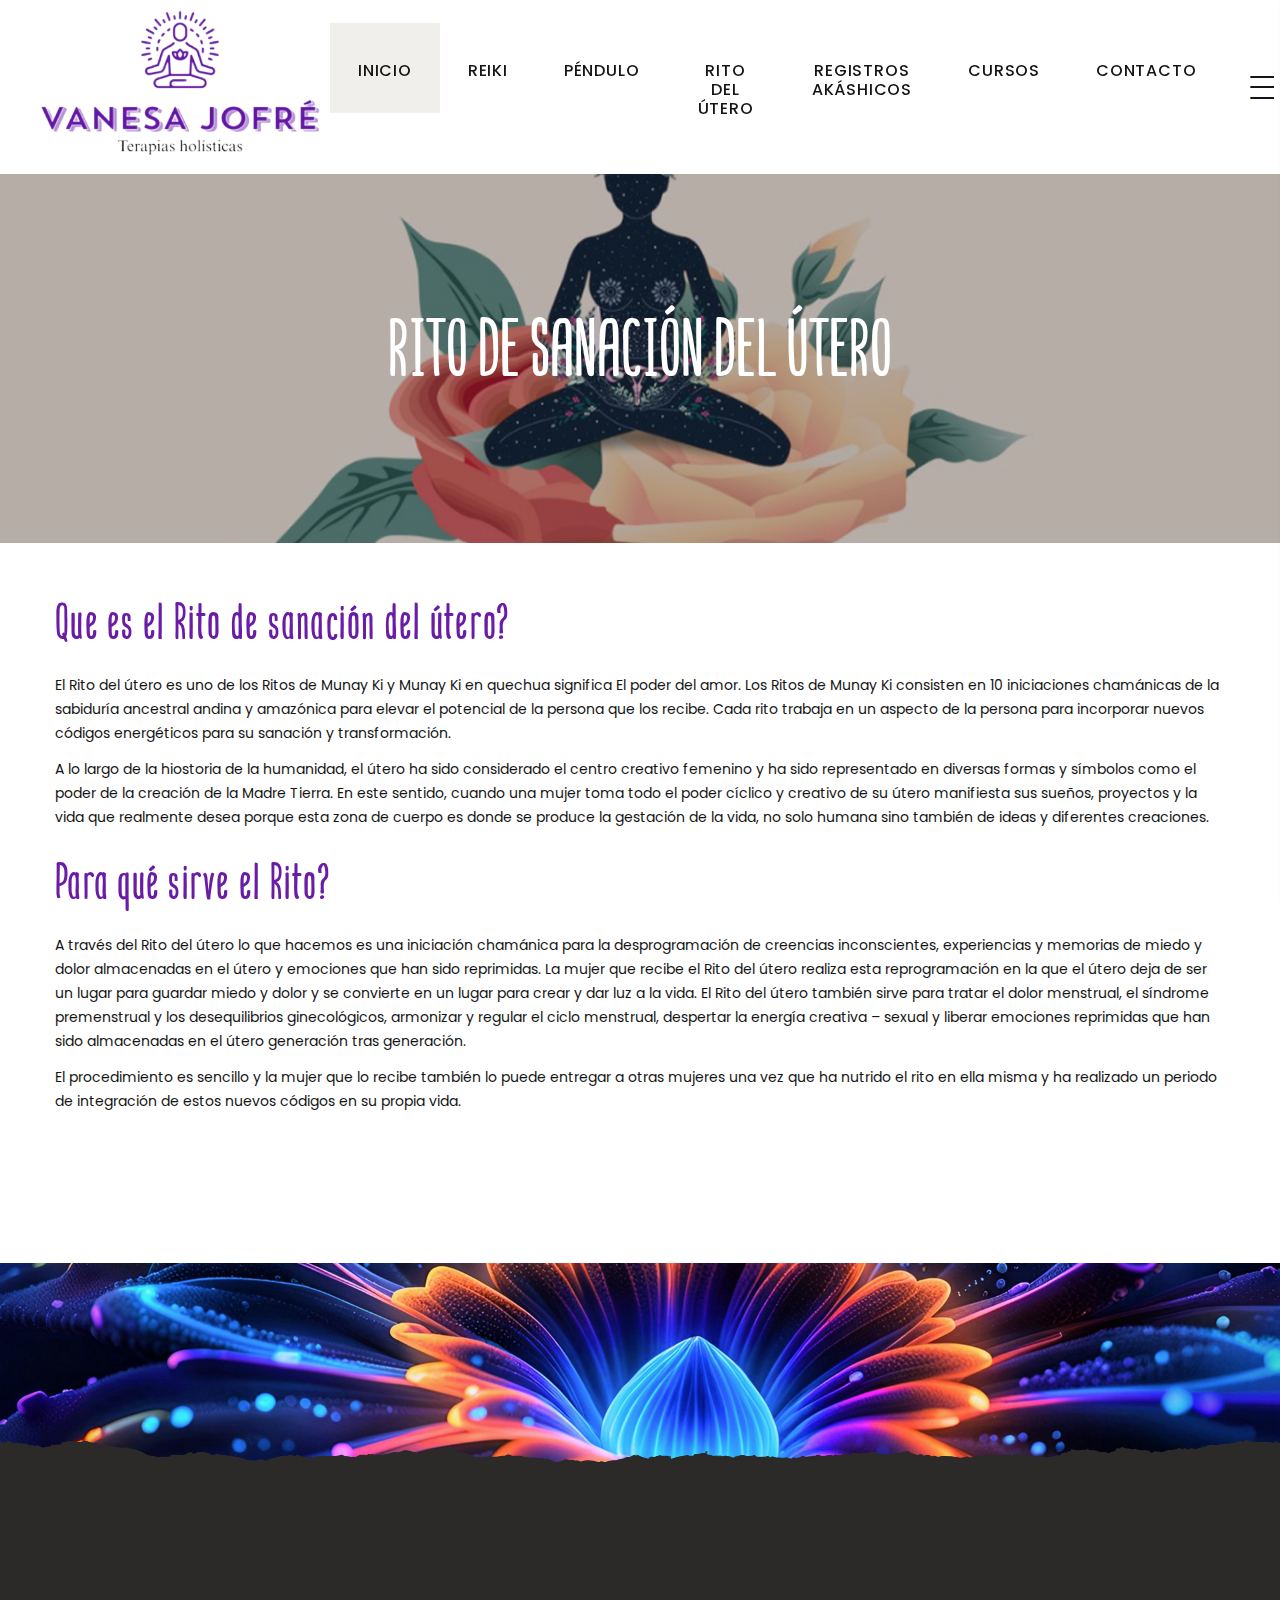
<file: sanacion.html>
<!DOCTYPE html>
<html class="wide wow-animation" lang="en">
  <head>
    <title>Vanesa Jofré</title>
    <meta name="format-detection" content="telephone=no" />
    <meta
      name="viewport"
      content="width=device-width, height=device-height, initial-scale=1.0, maximum-scale=1.0, user-scalable=0"
    />
    <meta http-equiv="X-UA-Compatible" content="IE=edge" />
    <meta charset="utf-8" />
    <link rel="icon" href="images/favicon.ico" type="image/x-icon" />
    <!-- Stylesheets-->
    <link
      rel="stylesheet"
      type="text/css"
      href="//fonts.googleapis.com/css?family=Poppins:300,400,500"
    />
    <link rel="stylesheet" href="css/bootstrap.css" />
    <link rel="stylesheet" href="css/fonts.css" />
    <link rel="stylesheet" href="css/style.css" />
  </head>
  <body>
    <div class="page">
      <!-- Page Header-->
      <header class="section page-header">
        <!-- RD Navbar-->
        <div class="rd-navbar-wrap rd-navbar-modern-wrap">
          <nav
            class="rd-navbar rd-navbar-modern"
            data-layout="rd-navbar-fixed"
            data-sm-layout="rd-navbar-fixed"
            data-md-layout="rd-navbar-fixed"
            data-md-device-layout="rd-navbar-fixed"
            data-lg-layout="rd-navbar-static"
            data-lg-device-layout="rd-navbar-fixed"
            data-xl-layout="rd-navbar-static"
            data-xl-device-layout="rd-navbar-static"
            data-xxl-layout="rd-navbar-static"
            data-xxl-device-layout="rd-navbar-static"
            data-lg-stick-up-offset="46px"
            data-xl-stick-up-offset="46px"
            data-xxl-stick-up-offset="70px"
            data-lg-stick-up="true"
            data-xl-stick-up="true"
            data-xxl-stick-up="true"
          >
            <div class="rd-navbar-main-outer">
              <div class="rd-navbar-main">
                <!-- RD Navbar Panel-->
                <div class="rd-navbar-panel">
                  <!-- RD Navbar Toggle-->
                  <button
                    class="rd-navbar-toggle"
                    data-rd-navbar-toggle=".rd-navbar-nav-wrap"
                  >
                    <span></span>
                  </button>
                  <!-- RD Navbar Brand-->
                  <div class="rd-navbar-brand">
                    <a class="brand" href="index.html"
                      ><img
                        src="images/logo.png"
                        alt=""
                        width="196"
                        height="47"
                    /></a>
                  </div>
                </div>
                <div class="rd-navbar-main-element">
                  <div class="rd-navbar-nav-wrap">
                    <!-- RD Navbar Basket-->

                    <!-- RD Navbar Nav-->
                    <ul class="rd-navbar-nav">
                      <li class="rd-nav-item active">
                        <a class="rd-nav-link" href="./index.html">Inicio</a>
                      </li>
                      <li class="rd-nav-item">
                        <a class="rd-nav-link" href="./reiki.html">Reiki</a>
                      </li>
                      <li class="rd-nav-item">
                        <a class="rd-nav-link" href="./pendulo.html">Péndulo</a>
                      </li>
                      <li class="rd-nav-item">
                        <a class="rd-nav-link" href="./sanacion.html"
                          >Rito del útero</a
                        >
                      </li>
                      <li class="rd-nav-item">
                        <a class="rd-nav-link" href="./registros.html"
                          >Registros akáshicos</a
                        >
                      </li>
                      <li class="rd-nav-item">
                        <a class="rd-nav-link" href="./cursos.html">Cursos</a>
                      </li>
                      <li class="rd-nav-item">
                        <a class="rd-nav-link" href="contact-us.html"
                          >Contacto</a
                        >
                      </li>
                    </ul>
                  </div>
                  <div
                    class="rd-navbar-project-hamburger"
                    data-multitoggle=".rd-navbar-main"
                    data-multitoggle-blur=".rd-navbar-wrap"
                    data-multitoggle-isolate
                  >
                    <div class="project-hamburger">
                      <span class="project-hamburger-arrow-top"></span
                      ><span class="project-hamburger-arrow-center"></span
                      ><span class="project-hamburger-arrow-bottom"></span>
                    </div>
                    <div class="project-hamburger-2">
                      <span class="project-hamburger-arrow"></span
                      ><span class="project-hamburger-arrow"></span
                      ><span class="project-hamburger-arrow"></span>
                    </div>
                    <div class="project-close"><span></span><span></span></div>
                  </div>
                </div>
                <div class="rd-navbar-project rd-navbar-modern-project">
                  <div class="rd-navbar-project-modern-header">
                    <h4 class="rd-navbar-project-modern-title">
                      Conectate conmigo
                    </h4>
                    <div
                      class="rd-navbar-project-hamburger"
                      data-multitoggle=".rd-navbar-main"
                      data-multitoggle-blur=".rd-navbar-wrap"
                      data-multitoggle-isolate
                    >
                      <div class="project-close">
                        <span></span><span></span>
                      </div>
                    </div>
                  </div>
                  <div
                    class="rd-navbar-project-content rd-navbar-modern-project-content"
                  >
                    <div>
                      <p>
                        No dudes en conectarte por cualquiera de estas vías,
                        estoy para responder tus preguntas(En la sección
                        contacto tenés un formulario también).
                      </p>
                      <div class="heading-6 subtitle">Estoy a tu servicio</div>
                      <div class="row row-10 gutters-10">
                        <div class="col-12">
                          <img
                            src="images/contacto.png"
                            alt=""
                            width="394"
                            height="255"
                          />
                        </div>
                      </div>
                      <ul class="rd-navbar-modern-contacts">
                        <li>
                          <div class="unit unit-spacing-sm">
                            <div class="unit-left">
                              <span class="icon fa fa-phone"></span>
                            </div>
                            <div class="unit-body">
                              <a class="link-phone" href="tel:#"
                                >+549 261-648-9053</a
                              >
                            </div>
                          </div>
                        </li>
                        <li>
                          <div class="unit unit-spacing-sm">
                            <div class="unit-left">
                              <span class="icon fa fa-location-arrow"></span>
                            </div>
                            <div class="unit-body">
                              <a class="link-location" href="#"
                                >Mendoza, Argentina</a
                              >
                            </div>
                          </div>
                        </li>
                        <li>
                          <div class="unit unit-spacing-sm">
                            <div class="unit-left">
                              <span class="icon fa fa-envelope"></span>
                            </div>
                            <div class="unit-body">
                              <a class="link-email" href="mailto:#"
                                >mail@vanesa.org</a
                              >
                            </div>
                          </div>
                        </li>
                      </ul>
                      <ul class="list-inline rd-navbar-modern-list-social">
                        <li><a class="icon fa fa-facebook" href="#"></a></li>
                        <li><a class="icon fa fa-twitter" href="#"></a></li>
                        <li><a class="icon fa fa-google-plus" href="#"></a></li>
                        <li><a class="icon fa fa-instagram" href="#"></a></li>
                      </ul>
                    </div>
                  </div>
                </div>
              </div>
            </div>
          </nav>
        </div>
      </header>
      <!-- Breadcrumbs -->
      <section class="breadcrumbs-custom-inset">
        <div class="breadcrumbs-custom context-dark bg-overlay-33">
          <div class="container">
            <h2 class="breadcrumbs-custom-title">RITO DE SANACIÓN DEL ÚTERO</h2>
          </div>
          <div
            class="box-position"
            style="background-image: url(images/ritofondo.png)"
          ></div>
        </div>
      </section>
      <section class="section section-sm bg-default text-left">
        <div class="container">
          <h3>Que es el Rito de sanación del útero?</h3>
          <p class="text-block">
            El Rito del útero es uno de los Ritos de Munay Ki y Munay Ki en
            quechua significa El poder del amor. Los Ritos de Munay Ki consisten
            en 10 iniciaciones chamánicas de la sabiduría ancestral andina y
            amazónica para elevar el potencial de la persona que los recibe.
            Cada rito trabaja en un aspecto de la persona para incorporar nuevos
            códigos energéticos para su sanación y transformación.
          </p>
          <p class="text-block">
            A lo largo de la hiostoria de la humanidad, el útero ha sido
            considerado el centro creativo femenino y ha sido representado en
            diversas formas y símbolos como el poder de la creación de la Madre
            Tierra. En este sentido, cuando una mujer toma todo el poder cíclico
            y creativo de su útero manifiesta sus sueños, proyectos y la vida
            que realmente desea porque esta zona de cuerpo es donde se produce
            la gestación de la vida, no solo humana sino también de ideas y
            diferentes creaciones.
          </p> <br>

          <h3>Para qué sirve el Rito?</h3>
          <p class="text-block">
            A través del Rito del útero lo que hacemos es una iniciación
            chamánica para la desprogramación de creencias inconscientes,
            experiencias y memorias de miedo y dolor almacenadas en el útero y
            emociones que han sido reprimidas. La mujer que recibe el Rito del
            útero realiza esta reprogramación en la que el útero deja de ser un
            lugar para guardar miedo y dolor y se convierte en un lugar para
            crear y dar luz a la vida. El Rito del útero también sirve para
            tratar el dolor menstrual, el síndrome premenstrual y los
            desequilibrios ginecológicos, armonizar y regular el ciclo
            menstrual, despertar la energía creativa – sexual y liberar
            emociones reprimidas que han sido almacenadas en el útero generación
            tras generación.
          </p>
          <p class="text-block">
            El procedimiento es sencillo y la mujer que lo recibe también lo
            puede entregar a otras mujeres una vez que ha nutrido el rito en
            ella misma y ha realizado un periodo de integración de estos nuevos
            códigos en su propia vida.
          </p>
        </div>
      </section>

      <!-- Lists and Blockquote-->
      <section class="section section-sm section-last bg-default text-left">
        <div class="container">
          <div class="row row-60 row-md-80 row-lg-90"></div>
        </div>
      </section>
      <a
        class="section section-banner"
        href="#"
        style="
          background-image: url(images/footer.png);
          background-image: -webkit-image-set(
            url(images/footer-3.png) 1x,
            url(images/banner/background-03-3840x620.jpg) 2x
          );
        "
        ><h2 class="footer-image_section"></h2
      ></a>
      <!-- Page Footer-->
      <footer
        class="section footer-variant-2 footer-modern context-dark section-top-image section-top-image-dark"
      >
        <div class="footer-variant-2-content">
          <div class="container">
            <div class="row row-40 justify-content-between">
              <div class="col-sm-6 col-lg-4 col-xl-3">
                <div class="oh-desktop">
                  <div class="wow slideInRight" data-wow-delay="0s">
                    <div class="footer-brand">
                      <a href="index.html"
                        ><img
                          src="images/logo.png"
                          alt=""
                          width="196"
                          height="42"
                      /></a>
                    </div>
                  </div>
                </div>
              </div>
              <div class="col-sm-6 col-lg-4 col-xl-4">
                <div class="oh-desktop">
                  <div class="inset-top-18 wow slideInDown" data-wow-delay="0s">
                    <ul class="footer-contacts d-inline-block d-md-block">
                      <li>
                        <div class="unit unit-spacing-xs">
                          <div class="unit-left">
                            <span class="icon fa fa-phone"></span>
                          </div>
                          <div class="unit-body">
                            <a class="link-phone" href="tel:#"
                              >+549 261-648-9053</a
                            >
                          </div>
                        </div>
                      </li>
                      <li>
                        <div class="unit unit-spacing-xs">
                          <div class="unit-left">
                            <span class="icon fa fa-clock-o"></span>
                          </div>
                          <div class="unit-body">
                            <p>Lun-Sab: 08:00AM - 05:00PM</p>
                          </div>
                        </div>
                      </li>
                      <li>
                        <div class="unit unit-spacing-xs">
                          <div class="unit-left">
                            <span class="icon fa fa-location-arrow"></span>
                          </div>
                          <div class="unit-body">
                            <a class="link-location" href="#">
                              MENDOZA, ARGENTINA</a
                            >
                          </div>
                        </div>
                      </li>
                    </ul>
                  </div>
                </div>
              </div>
              <div class="col-lg-3 col-xl-3">
                <div class="oh-desktop">
                  <div class="inset-top-18 wow slideInLeft" data-wow-delay="0s">
                    <p class="text-white">Seguime</p>
                    <div>
                      <ul
                        class="list-inline list-inline-sm footer-social-list-2"
                      >
                        <li><a class="icon fa fa-facebook" href="#"></a></li>
                        <li><a class="icon fa fa-twitter" href="#"></a></li>
                        <li><a class="icon fa fa-google-plus" href="#"></a></li>
                        <li><a class="icon fa fa-instagram" href="#"></a></li>
                      </ul>
                    </div>
                  </div>
                </div>
              </div>
            </div>
          </div>
        </div>
        <div class="footer-variant-2-bottom-panel">
          <div class="container">
            <!-- Rights-->
          </div>
        </div>
      </footer>
    </div>
    <!-- Global Mailform Output-->
    <div class="snackbars" id="form-output-global"></div>
    <!-- Javascript-->
    <script src="js/core.min.js"></script>
    <script src="js/script.js"></script>
  </body>
</html>
</file>
<file: css/fonts.css>
/*
*
* Fonts
*//*
*
* Mangaba
* --------------------------------------------------
*/@font-face {	font-family: "Mangaba";	src: url("../fonts/Mangaba.ttf");}/*
*
* Font Awesome Icons 4.7.0
* --------------------------------------------------
*/@font-face {	font-family: 'FontAwesome';	src: url("../fonts/fontawesome-webfont.eot?v=4.7.0");	src: url("../fonts/fontawesome-webfont.eot?#iefix&v=4.7.0") format("embedded-opentype"), url("../fonts/fontawesome-webfont.woff2?v=4.7.0") format("woff2"), url("../fonts/fontawesome-webfont.woff?v=4.7.0") format("woff"), url("../fonts/fontawesome-webfont.ttf?v=4.7.0") format("truetype"), url("../fonts/fontawesome-webfont.svg?v=4.7.0#fontawesomeregular") format("svg");	font-weight: normal;	font-style: normal;}.fa {	display: inline-block;	font-family: 'FontAwesome';	font-size: inherit;	text-rendering: auto;	-webkit-font-smoothing: antialiased;	-moz-osx-font-smoothing: grayscale;}[class*='fa-']:before {	font-weight: 400;	font-family: 'FontAwesome';}/* makes the font 33% larger relative to the icon container */.fa-lg {	font-size: 1.33333333em;	line-height: 0.75em;	vertical-align: -15%;}.fa-2x {	font-size: 2em;}.fa-3x {	font-size: 3em;}.fa-4x {	font-size: 4em;}.fa-5x {	font-size: 5em;}.fa-fw {	width: 1.28571429em;	text-align: center;}.fa-ul {	padding-left: 0;	margin-left: 2.14285714em;	list-style-type: none;}.fa-ul > li {	position: relative;}.fa-li {	position: absolute;	left: -2.14285714em;	width: 2.14285714em;	top: 0.14285714em;	text-align: center;}.fa-li.fa-lg {	left: -1.85714286em;}.fa-border {	padding: .2em .25em .15em;	border: solid 0.08em #eeeeee;	border-radius: .1em;}.fa-pull-left {	float: left;}.fa-pull-right {	float: right;}.fa.fa-pull-left {	margin-right: .3em;}.fa.fa-pull-right {	margin-left: .3em;}/* Deprecated as of 4.4.0 */.pull-right {	float: right;}.pull-left {	float: left;}.fa.pull-left {	margin-right: .3em;}.fa.pull-right {	margin-left: .3em;}.fa-spin {	-webkit-animation: fa-spin 2s infinite linear;	animation: fa-spin 2s infinite linear;}.fa-pulse {	-webkit-animation: fa-spin 1s infinite steps(8);	animation: fa-spin 1s infinite steps(8);}@-webkit-keyframes fa-spin {	0% {		-webkit-transform: rotate(0deg);		transform: rotate(0deg);	}	100% {		-webkit-transform: rotate(359deg);		transform: rotate(359deg);	}}@keyframes fa-spin {	0% {		-webkit-transform: rotate(0deg);		transform: rotate(0deg);	}	100% {		-webkit-transform: rotate(359deg);		transform: rotate(359deg);	}}.fa-rotate-90 {	-ms-filter: "progid:DXImageTransform.Microsoft.BasicImage(rotation=1)";	-webkit-transform: rotate(90deg);	-ms-transform: rotate(90deg);	transform: rotate(90deg);}.fa-rotate-180 {	-ms-filter: "progid:DXImageTransform.Microsoft.BasicImage(rotation=2)";	-webkit-transform: rotate(180deg);	-ms-transform: rotate(180deg);	transform: rotate(180deg);}.fa-rotate-270 {	-ms-filter: "progid:DXImageTransform.Microsoft.BasicImage(rotation=3)";	-webkit-transform: rotate(270deg);	-ms-transform: rotate(270deg);	transform: rotate(270deg);}.fa-flip-horizontal {	-ms-filter: "progid:DXImageTransform.Microsoft.BasicImage(rotation=0, mirror=1)";	-webkit-transform: scale(-1, 1);	-ms-transform: scale(-1, 1);	transform: scale(-1, 1);}.fa-flip-vertical {	-ms-filter: "progid:DXImageTransform.Microsoft.BasicImage(rotation=2, mirror=1)";	-webkit-transform: scale(1, -1);	-ms-transform: scale(1, -1);	transform: scale(1, -1);}:root .fa-rotate-90,:root .fa-rotate-180,:root .fa-rotate-270,:root .fa-flip-horizontal,:root .fa-flip-vertical {	filter: none;}.fa-stack {	position: relative;	display: inline-block;	width: 2em;	height: 2em;	line-height: 2em;	vertical-align: middle;}.fa-stack-1x,.fa-stack-2x {	position: absolute;	left: 0;	width: 100%;	text-align: center;}.fa-stack-1x {	line-height: inherit;}.fa-stack-2x {	font-size: 2em;}.fa-inverse {	color: #ffffff;}/* Font Awesome uses the Unicode Private Use Area (PUA) to ensure screen
   readers do not read off random characters that represent icons */.fa-glass:before {	content: "\f000";}.fa-music:before {	content: "\f001";}.fa-search:before {	content: "\f002";}.fa-envelope-o:before {	content: "\f003";}.fa-heart:before {	content: "\f004";}.fa-star:before {	content: "\f005";}.fa-star-o:before {	content: "\f006";}.fa-user:before {	content: "\f007";}.fa-film:before {	content: "\f008";}.fa-th-large:before {	content: "\f009";}.fa-th:before {	content: "\f00a";}.fa-th-list:before {	content: "\f00b";}.fa-check:before {	content: "\f00c";}.fa-remove:before,.fa-close:before,.fa-times:before {	content: "\f00d";}.fa-search-plus:before {	content: "\f00e";}.fa-search-minus:before {	content: "\f010";}.fa-power-off:before {	content: "\f011";}.fa-signal:before {	content: "\f012";}.fa-gear:before,.fa-cog:before {	content: "\f013";}.fa-trash-o:before {	content: "\f014";}.fa-home:before {	content: "\f015";}.fa-file-o:before {	content: "\f016";}.fa-clock-o:before {	content: "\f017";}.fa-road:before {	content: "\f018";}.fa-download:before {	content: "\f019";}.fa-arrow-circle-o-down:before {	content: "\f01a";}.fa-arrow-circle-o-up:before {	content: "\f01b";}.fa-inbox:before {	content: "\f01c";}.fa-play-circle-o:before {	content: "\f01d";}.fa-rotate-right:before,.fa-repeat:before {	content: "\f01e";}.fa-refresh:before {	content: "\f021";}.fa-list-alt:before {	content: "\f022";}.fa-lock:before {	content: "\f023";}.fa-flag:before {	content: "\f024";}.fa-headphones:before {	content: "\f025";}.fa-volume-off:before {	content: "\f026";}.fa-volume-down:before {	content: "\f027";}.fa-volume-up:before {	content: "\f028";}.fa-qrcode:before {	content: "\f029";}.fa-barcode:before {	content: "\f02a";}.fa-tag:before {	content: "\f02b";}.fa-tags:before {	content: "\f02c";}.fa-book:before {	content: "\f02d";}.fa-bookmark:before {	content: "\f02e";}.fa-print:before {	content: "\f02f";}.fa-camera:before {	content: "\f030";}.fa-font:before {	content: "\f031";}.fa-bold:before {	content: "\f032";}.fa-italic:before {	content: "\f033";}.fa-text-height:before {	content: "\f034";}.fa-text-width:before {	content: "\f035";}.fa-align-left:before {	content: "\f036";}.fa-align-center:before {	content: "\f037";}.fa-align-right:before {	content: "\f038";}.fa-align-justify:before {	content: "\f039";}.fa-list:before {	content: "\f03a";}.fa-dedent:before,.fa-outdent:before {	content: "\f03b";}.fa-indent:before {	content: "\f03c";}.fa-video-camera:before {	content: "\f03d";}.fa-photo:before,.fa-image:before,.fa-picture-o:before {	content: "\f03e";}.fa-pencil:before {	content: "\f040";}.fa-map-marker:before {	content: "\f041";}.fa-adjust:before {	content: "\f042";}.fa-tint:before {	content: "\f043";}.fa-edit:before,.fa-pencil-square-o:before {	content: "\f044";}.fa-share-square-o:before {	content: "\f045";}.fa-check-square-o:before {	content: "\f046";}.fa-arrows:before {	content: "\f047";}.fa-step-backward:before {	content: "\f048";}.fa-fast-backward:before {	content: "\f049";}.fa-backward:before {	content: "\f04a";}.fa-play:before {	content: "\f04b";}.fa-pause:before {	content: "\f04c";}.fa-stop:before {	content: "\f04d";}.fa-forward:before {	content: "\f04e";}.fa-fast-forward:before {	content: "\f050";}.fa-step-forward:before {	content: "\f051";}.fa-eject:before {	content: "\f052";}.fa-chevron-left:before {	content: "\f053";}.fa-chevron-right:before {	content: "\f054";}.fa-plus-circle:before {	content: "\f055";}.fa-minus-circle:before {	content: "\f056";}.fa-times-circle:before {	content: "\f057";}.fa-check-circle:before {	content: "\f058";}.fa-question-circle:before {	content: "\f059";}.fa-info-circle:before {	content: "\f05a";}.fa-crosshairs:before {	content: "\f05b";}.fa-times-circle-o:before {	content: "\f05c";}.fa-check-circle-o:before {	content: "\f05d";}.fa-ban:before {	content: "\f05e";}.fa-arrow-left:before {	content: "\f060";}.fa-arrow-right:before {	content: "\f061";}.fa-arrow-up:before {	content: "\f062";}.fa-arrow-down:before {	content: "\f063";}.fa-mail-forward:before,.fa-share:before {	content: "\f064";}.fa-expand:before {	content: "\f065";}.fa-compress:before {	content: "\f066";}.fa-plus:before {	content: "\f067";}.fa-minus:before {	content: "\f068";}.fa-asterisk:before {	content: "\f069";}.fa-exclamation-circle:before {	content: "\f06a";}.fa-gift:before {	content: "\f06b";}.fa-leaf:before {	content: "\f06c";}.fa-fire:before {	content: "\f06d";}.fa-eye:before {	content: "\f06e";}.fa-eye-slash:before {	content: "\f070";}.fa-warning:before,.fa-exclamation-triangle:before {	content: "\f071";}.fa-plane:before {	content: "\f072";}.fa-calendar:before {	content: "\f073";}.fa-random:before {	content: "\f074";}.fa-comment:before {	content: "\f075";}.fa-magnet:before {	content: "\f076";}.fa-chevron-up:before {	content: "\f077";}.fa-chevron-down:before {	content: "\f078";}.fa-retweet:before {	content: "\f079";}.fa-shopping-cart:before {	content: "\f07a";}.fa-folder:before {	content: "\f07b";}.fa-folder-open:before {	content: "\f07c";}.fa-arrows-v:before {	content: "\f07d";}.fa-arrows-h:before {	content: "\f07e";}.fa-bar-chart-o:before,.fa-bar-chart:before {	content: "\f080";}.fa-twitter-square:before {	content: "\f081";}.fa-facebook-square:before {	content: "\f082";}.fa-camera-retro:before {	content: "\f083";}.fa-key:before {	content: "\f084";}.fa-gears:before,.fa-cogs:before {	content: "\f085";}.fa-comments:before {	content: "\f086";}.fa-thumbs-o-up:before {	content: "\f087";}.fa-thumbs-o-down:before {	content: "\f088";}.fa-star-half:before {	content: "\f089";}.fa-heart-o:before {	content: "\f08a";}.fa-sign-out:before {	content: "\f08b";}.fa-linkedin-square:before {	content: "\f08c";}.fa-thumb-tack:before {	content: "\f08d";}.fa-external-link:before {	content: "\f08e";}.fa-sign-in:before {	content: "\f090";}.fa-trophy:before {	content: "\f091";}.fa-github-square:before {	content: "\f092";}.fa-upload:before {	content: "\f093";}.fa-lemon-o:before {	content: "\f094";}.fa-phone:before {	content: "\f095";}.fa-square-o:before {	content: "\f096";}.fa-bookmark-o:before {	content: "\f097";}.fa-phone-square:before {	content: "\f098";}.fa-twitter:before {	content: "\f099";}.fa-facebook-f:before,.fa-facebook:before {	content: "\f09a";}.fa-github:before {	content: "\f09b";}.fa-unlock:before {	content: "\f09c";}.fa-credit-card:before {	content: "\f09d";}.fa-feed:before,.fa-rss:before {	content: "\f09e";}.fa-hdd-o:before {	content: "\f0a0";}.fa-bullhorn:before {	content: "\f0a1";}.fa-bell:before {	content: "\f0f3";}.fa-certificate:before {	content: "\f0a3";}.fa-hand-o-right:before {	content: "\f0a4";}.fa-hand-o-left:before {	content: "\f0a5";}.fa-hand-o-up:before {	content: "\f0a6";}.fa-hand-o-down:before {	content: "\f0a7";}.fa-arrow-circle-left:before {	content: "\f0a8";}.fa-arrow-circle-right:before {	content: "\f0a9";}.fa-arrow-circle-up:before {	content: "\f0aa";}.fa-arrow-circle-down:before {	content: "\f0ab";}.fa-globe:before {	content: "\f0ac";}.fa-wrench:before {	content: "\f0ad";}.fa-tasks:before {	content: "\f0ae";}.fa-filter:before {	content: "\f0b0";}.fa-briefcase:before {	content: "\f0b1";}.fa-arrows-alt:before {	content: "\f0b2";}.fa-group:before,.fa-users:before {	content: "\f0c0";}.fa-chain:before,.fa-link:before {	content: "\f0c1";}.fa-cloud:before {	content: "\f0c2";}.fa-flask:before {	content: "\f0c3";}.fa-cut:before,.fa-scissors:before {	content: "\f0c4";}.fa-copy:before,.fa-files-o:before {	content: "\f0c5";}.fa-paperclip:before {	content: "\f0c6";}.fa-save:before,.fa-floppy-o:before {	content: "\f0c7";}.fa-square:before {	content: "\f0c8";}.fa-navicon:before,.fa-reorder:before,.fa-bars:before {	content: "\f0c9";}.fa-list-ul:before {	content: "\f0ca";}.fa-list-ol:before {	content: "\f0cb";}.fa-strikethrough:before {	content: "\f0cc";}.fa-underline:before {	content: "\f0cd";}.fa-table:before {	content: "\f0ce";}.fa-magic:before {	content: "\f0d0";}.fa-truck:before {	content: "\f0d1";}.fa-pinterest:before {	content: "\f0d2";}.fa-pinterest-square:before {	content: "\f0d3";}.fa-google-plus-square:before {	content: "\f0d4";}.fa-google-plus:before {	content: "\f0d5";}.fa-money:before {	content: "\f0d6";}.fa-caret-down:before {	content: "\f0d7";}.fa-caret-up:before {	content: "\f0d8";}.fa-caret-left:before {	content: "\f0d9";}.fa-caret-right:before {	content: "\f0da";}.fa-columns:before {	content: "\f0db";}.fa-unsorted:before,.fa-sort:before {	content: "\f0dc";}.fa-sort-down:before,.fa-sort-desc:before {	content: "\f0dd";}.fa-sort-up:before,.fa-sort-asc:before {	content: "\f0de";}.fa-envelope:before {	content: "\f0e0";}.fa-linkedin:before {	content: "\f0e1";}.fa-rotate-left:before,.fa-undo:before {	content: "\f0e2";}.fa-legal:before,.fa-gavel:before {	content: "\f0e3";}.fa-dashboard:before,.fa-tachometer:before {	content: "\f0e4";}.fa-comment-o:before {	content: "\f0e5";}.fa-comments-o:before {	content: "\f0e6";}.fa-flash:before,.fa-bolt:before {	content: "\f0e7";}.fa-sitemap:before {	content: "\f0e8";}.fa-umbrella:before {	content: "\f0e9";}.fa-paste:before,.fa-clipboard:before {	content: "\f0ea";}.fa-lightbulb-o:before {	content: "\f0eb";}.fa-exchange:before {	content: "\f0ec";}.fa-cloud-download:before {	content: "\f0ed";}.fa-cloud-upload:before {	content: "\f0ee";}.fa-user-md:before {	content: "\f0f0";}.fa-stethoscope:before {	content: "\f0f1";}.fa-suitcase:before {	content: "\f0f2";}.fa-bell-o:before {	content: "\f0a2";}.fa-coffee:before {	content: "\f0f4";}.fa-cutlery:before {	content: "\f0f5";}.fa-file-text-o:before {	content: "\f0f6";}.fa-building-o:before {	content: "\f0f7";}.fa-hospital-o:before {	content: "\f0f8";}.fa-ambulance:before {	content: "\f0f9";}.fa-medkit:before {	content: "\f0fa";}.fa-fighter-jet:before {	content: "\f0fb";}.fa-beer:before {	content: "\f0fc";}.fa-h-square:before {	content: "\f0fd";}.fa-plus-square:before {	content: "\f0fe";}.fa-angle-double-left:before {	content: "\f100";}.fa-angle-double-right:before {	content: "\f101";}.fa-angle-double-up:before {	content: "\f102";}.fa-angle-double-down:before {	content: "\f103";}.fa-angle-left:before {	content: "\f104";}.fa-angle-right:before {	content: "\f105";}.fa-angle-up:before {	content: "\f106";}.fa-angle-down:before {	content: "\f107";}.fa-desktop:before {	content: "\f108";}.fa-laptop:before {	content: "\f109";}.fa-tablet:before {	content: "\f10a";}.fa-mobile-phone:before,.fa-mobile:before {	content: "\f10b";}.fa-circle-o:before {	content: "\f10c";}.fa-quote-left:before {	content: "\f10d";}.fa-quote-right:before {	content: "\f10e";}.fa-spinner:before {	content: "\f110";}.fa-circle:before {	content: "\f111";}.fa-mail-reply:before,.fa-reply:before {	content: "\f112";}.fa-github-alt:before {	content: "\f113";}.fa-folder-o:before {	content: "\f114";}.fa-folder-open-o:before {	content: "\f115";}.fa-smile-o:before {	content: "\f118";}.fa-frown-o:before {	content: "\f119";}.fa-meh-o:before {	content: "\f11a";}.fa-gamepad:before {	content: "\f11b";}.fa-keyboard-o:before {	content: "\f11c";}.fa-flag-o:before {	content: "\f11d";}.fa-flag-checkered:before {	content: "\f11e";}.fa-terminal:before {	content: "\f120";}.fa-code:before {	content: "\f121";}.fa-mail-reply-all:before,.fa-reply-all:before {	content: "\f122";}.fa-star-half-empty:before,.fa-star-half-full:before,.fa-star-half-o:before {	content: "\f123";}.fa-location-arrow:before {	content: "\f124";}.fa-crop:before {	content: "\f125";}.fa-code-fork:before {	content: "\f126";}.fa-unlink:before,.fa-chain-broken:before {	content: "\f127";}.fa-question:before {	content: "\f128";}.fa-info:before {	content: "\f129";}.fa-exclamation:before {	content: "\f12a";}.fa-superscript:before {	content: "\f12b";}.fa-subscript:before {	content: "\f12c";}.fa-eraser:before {	content: "\f12d";}.fa-puzzle-piece:before {	content: "\f12e";}.fa-microphone:before {	content: "\f130";}.fa-microphone-slash:before {	content: "\f131";}.fa-shield:before {	content: "\f132";}.fa-calendar-o:before {	content: "\f133";}.fa-fire-extinguisher:before {	content: "\f134";}.fa-rocket:before {	content: "\f135";}.fa-maxcdn:before {	content: "\f136";}.fa-chevron-circle-left:before {	content: "\f137";}.fa-chevron-circle-right:before {	content: "\f138";}.fa-chevron-circle-up:before {	content: "\f139";}.fa-chevron-circle-down:before {	content: "\f13a";}.fa-html5:before {	content: "\f13b";}.fa-css3:before {	content: "\f13c";}.fa-anchor:before {	content: "\f13d";}.fa-unlock-alt:before {	content: "\f13e";}.fa-bullseye:before {	content: "\f140";}.fa-ellipsis-h:before {	content: "\f141";}.fa-ellipsis-v:before {	content: "\f142";}.fa-rss-square:before {	content: "\f143";}.fa-play-circle:before {	content: "\f144";}.fa-ticket:before {	content: "\f145";}.fa-minus-square:before {	content: "\f146";}.fa-minus-square-o:before {	content: "\f147";}.fa-level-up:before {	content: "\f148";}.fa-level-down:before {	content: "\f149";}.fa-check-square:before {	content: "\f14a";}.fa-pencil-square:before {	content: "\f14b";}.fa-external-link-square:before {	content: "\f14c";}.fa-share-square:before {	content: "\f14d";}.fa-compass:before {	content: "\f14e";}.fa-toggle-down:before,.fa-caret-square-o-down:before {	content: "\f150";}.fa-toggle-up:before,.fa-caret-square-o-up:before {	content: "\f151";}.fa-toggle-right:before,.fa-caret-square-o-right:before {	content: "\f152";}.fa-euro:before,.fa-eur:before {	content: "\f153";}.fa-gbp:before {	content: "\f154";}.fa-dollar:before,.fa-usd:before {	content: "\f155";}.fa-rupee:before,.fa-inr:before {	content: "\f156";}.fa-cny:before,.fa-rmb:before,.fa-yen:before,.fa-jpy:before {	content: "\f157";}.fa-ruble:before,.fa-rouble:before,.fa-rub:before {	content: "\f158";}.fa-won:before,.fa-krw:before {	content: "\f159";}.fa-bitcoin:before,.fa-btc:before {	content: "\f15a";}.fa-file:before {	content: "\f15b";}.fa-file-text:before {	content: "\f15c";}.fa-sort-alpha-asc:before {	content: "\f15d";}.fa-sort-alpha-desc:before {	content: "\f15e";}.fa-sort-amount-asc:before {	content: "\f160";}.fa-sort-amount-desc:before {	content: "\f161";}.fa-sort-numeric-asc:before {	content: "\f162";}.fa-sort-numeric-desc:before {	content: "\f163";}.fa-thumbs-up:before {	content: "\f164";}.fa-thumbs-down:before {	content: "\f165";}.fa-youtube-square:before {	content: "\f166";}.fa-youtube:before {	content: "\f167";}.fa-xing:before {	content: "\f168";}.fa-xing-square:before {	content: "\f169";}.fa-youtube-play:before {	content: "\f16a";}.fa-dropbox:before {	content: "\f16b";}.fa-stack-overflow:before {	content: "\f16c";}.fa-instagram:before {	content: "\f16d";}.fa-flickr:before {	content: "\f16e";}.fa-adn:before {	content: "\f170";}.fa-bitbucket:before {	content: "\f171";}.fa-bitbucket-square:before {	content: "\f172";}.fa-tumblr:before {	content: "\f173";}.fa-tumblr-square:before {	content: "\f174";}.fa-long-arrow-down:before {	content: "\f175";}.fa-long-arrow-up:before {	content: "\f176";}.fa-long-arrow-left:before {	content: "\f177";}.fa-long-arrow-right:before {	content: "\f178";}.fa-apple:before {	content: "\f179";}.fa-windows:before {	content: "\f17a";}.fa-android:before {	content: "\f17b";}.fa-linux:before {	content: "\f17c";}.fa-dribbble:before {	content: "\f17d";}.fa-skype:before {	content: "\f17e";}.fa-foursquare:before {	content: "\f180";}.fa-trello:before {	content: "\f181";}.fa-female:before {	content: "\f182";}.fa-male:before {	content: "\f183";}.fa-gittip:before,.fa-gratipay:before {	content: "\f184";}.fa-sun-o:before {	content: "\f185";}.fa-moon-o:before {	content: "\f186";}.fa-archive:before {	content: "\f187";}.fa-bug:before {	content: "\f188";}.fa-vk:before {	content: "\f189";}.fa-weibo:before {	content: "\f18a";}.fa-renren:before {	content: "\f18b";}.fa-pagelines:before {	content: "\f18c";}.fa-stack-exchange:before {	content: "\f18d";}.fa-arrow-circle-o-right:before {	content: "\f18e";}.fa-arrow-circle-o-left:before {	content: "\f190";}.fa-toggle-left:before,.fa-caret-square-o-left:before {	content: "\f191";}.fa-dot-circle-o:before {	content: "\f192";}.fa-wheelchair:before {	content: "\f193";}.fa-vimeo-square:before {	content: "\f194";}.fa-turkish-lira:before,.fa-try:before {	content: "\f195";}.fa-plus-square-o:before {	content: "\f196";}.fa-space-shuttle:before {	content: "\f197";}.fa-slack:before {	content: "\f198";}.fa-envelope-square:before {	content: "\f199";}.fa-wordpress:before {	content: "\f19a";}.fa-openid:before {	content: "\f19b";}.fa-institution:before,.fa-bank:before,.fa-university:before {	content: "\f19c";}.fa-mortar-board:before,.fa-graduation-cap:before {	content: "\f19d";}.fa-yahoo:before {	content: "\f19e";}.fa-google:before {	content: "\f1a0";}.fa-reddit:before {	content: "\f1a1";}.fa-reddit-square:before {	content: "\f1a2";}.fa-stumbleupon-circle:before {	content: "\f1a3";}.fa-stumbleupon:before {	content: "\f1a4";}.fa-delicious:before {	content: "\f1a5";}.fa-digg:before {	content: "\f1a6";}.fa-pied-piper-pp:before {	content: "\f1a7";}.fa-pied-piper-alt:before {	content: "\f1a8";}.fa-drupal:before {	content: "\f1a9";}.fa-joomla:before {	content: "\f1aa";}.fa-language:before {	content: "\f1ab";}.fa-fax:before {	content: "\f1ac";}.fa-building:before {	content: "\f1ad";}.fa-child:before {	content: "\f1ae";}.fa-paw:before {	content: "\f1b0";}.fa-spoon:before {	content: "\f1b1";}.fa-cube:before {	content: "\f1b2";}.fa-cubes:before {	content: "\f1b3";}.fa-behance:before {	content: "\f1b4";}.fa-behance-square:before {	content: "\f1b5";}.fa-steam:before {	content: "\f1b6";}.fa-steam-square:before {	content: "\f1b7";}.fa-recycle:before {	content: "\f1b8";}.fa-automobile:before,.fa-car:before {	content: "\f1b9";}.fa-cab:before,.fa-taxi:before {	content: "\f1ba";}.fa-tree:before {	content: "\f1bb";}.fa-spotify:before {	content: "\f1bc";}.fa-deviantart:before {	content: "\f1bd";}.fa-soundcloud:before {	content: "\f1be";}.fa-database:before {	content: "\f1c0";}.fa-file-pdf-o:before {	content: "\f1c1";}.fa-file-word-o:before {	content: "\f1c2";}.fa-file-excel-o:before {	content: "\f1c3";}.fa-file-powerpoint-o:before {	content: "\f1c4";}.fa-file-photo-o:before,.fa-file-picture-o:before,.fa-file-image-o:before {	content: "\f1c5";}.fa-file-zip-o:before,.fa-file-archive-o:before {	content: "\f1c6";}.fa-file-sound-o:before,.fa-file-audio-o:before {	content: "\f1c7";}.fa-file-movie-o:before,.fa-file-video-o:before {	content: "\f1c8";}.fa-file-code-o:before {	content: "\f1c9";}.fa-vine:before {	content: "\f1ca";}.fa-codepen:before {	content: "\f1cb";}.fa-jsfiddle:before {	content: "\f1cc";}.fa-life-bouy:before,.fa-life-buoy:before,.fa-life-saver:before,.fa-support:before,.fa-life-ring:before {	content: "\f1cd";}.fa-circle-o-notch:before {	content: "\f1ce";}.fa-ra:before,.fa-resistance:before,.fa-rebel:before {	content: "\f1d0";}.fa-ge:before,.fa-empire:before {	content: "\f1d1";}.fa-git-square:before {	content: "\f1d2";}.fa-git:before {	content: "\f1d3";}.fa-y-combinator-square:before,.fa-yc-square:before,.fa-hacker-news:before {	content: "\f1d4";}.fa-tencent-weibo:before {	content: "\f1d5";}.fa-qq:before {	content: "\f1d6";}.fa-wechat:before,.fa-weixin:before {	content: "\f1d7";}.fa-send:before,.fa-paper-plane:before {	content: "\f1d8";}.fa-send-o:before,.fa-paper-plane-o:before {	content: "\f1d9";}.fa-history:before {	content: "\f1da";}.fa-circle-thin:before {	content: "\f1db";}.fa-header:before {	content: "\f1dc";}.fa-paragraph:before {	content: "\f1dd";}.fa-sliders:before {	content: "\f1de";}.fa-share-alt:before {	content: "\f1e0";}.fa-share-alt-square:before {	content: "\f1e1";}.fa-bomb:before {	content: "\f1e2";}.fa-soccer-ball-o:before,.fa-futbol-o:before {	content: "\f1e3";}.fa-tty:before {	content: "\f1e4";}.fa-binoculars:before {	content: "\f1e5";}.fa-plug:before {	content: "\f1e6";}.fa-slideshare:before {	content: "\f1e7";}.fa-twitch:before {	content: "\f1e8";}.fa-yelp:before {	content: "\f1e9";}.fa-newspaper-o:before {	content: "\f1ea";}.fa-wifi:before {	content: "\f1eb";}.fa-calculator:before {	content: "\f1ec";}.fa-paypal:before {	content: "\f1ed";}.fa-google-wallet:before {	content: "\f1ee";}.fa-cc-visa:before {	content: "\f1f0";}.fa-cc-mastercard:before {	content: "\f1f1";}.fa-cc-discover:before {	content: "\f1f2";}.fa-cc-amex:before {	content: "\f1f3";}.fa-cc-paypal:before {	content: "\f1f4";}.fa-cc-stripe:before {	content: "\f1f5";}.fa-bell-slash:before {	content: "\f1f6";}.fa-bell-slash-o:before {	content: "\f1f7";}.fa-trash:before {	content: "\f1f8";}.fa-copyright:before {	content: "\f1f9";}.fa-at:before {	content: "\f1fa";}.fa-eyedropper:before {	content: "\f1fb";}.fa-paint-brush:before {	content: "\f1fc";}.fa-birthday-cake:before {	content: "\f1fd";}.fa-area-chart:before {	content: "\f1fe";}.fa-pie-chart:before {	content: "\f200";}.fa-line-chart:before {	content: "\f201";}.fa-lastfm:before {	content: "\f202";}.fa-lastfm-square:before {	content: "\f203";}.fa-toggle-off:before {	content: "\f204";}.fa-toggle-on:before {	content: "\f205";}.fa-bicycle:before {	content: "\f206";}.fa-bus:before {	content: "\f207";}.fa-ioxhost:before {	content: "\f208";}.fa-angellist:before {	content: "\f209";}.fa-cc:before {	content: "\f20a";}.fa-shekel:before,.fa-sheqel:before,.fa-ils:before {	content: "\f20b";}.fa-meanpath:before {	content: "\f20c";}.fa-buysellads:before {	content: "\f20d";}.fa-connectdevelop:before {	content: "\f20e";}.fa-dashcube:before {	content: "\f210";}.fa-forumbee:before {	content: "\f211";}.fa-leanpub:before {	content: "\f212";}.fa-sellsy:before {	content: "\f213";}.fa-shirtsinbulk:before {	content: "\f214";}.fa-simplybuilt:before {	content: "\f215";}.fa-skyatlas:before {	content: "\f216";}.fa-cart-plus:before {	content: "\f217";}.fa-cart-arrow-down:before {	content: "\f218";}.fa-diamond:before {	content: "\f219";}.fa-ship:before {	content: "\f21a";}.fa-user-secret:before {	content: "\f21b";}.fa-motorcycle:before {	content: "\f21c";}.fa-street-view:before {	content: "\f21d";}.fa-heartbeat:before {	content: "\f21e";}.fa-venus:before {	content: "\f221";}.fa-mars:before {	content: "\f222";}.fa-mercury:before {	content: "\f223";}.fa-intersex:before,.fa-transgender:before {	content: "\f224";}.fa-transgender-alt:before {	content: "\f225";}.fa-venus-double:before {	content: "\f226";}.fa-mars-double:before {	content: "\f227";}.fa-venus-mars:before {	content: "\f228";}.fa-mars-stroke:before {	content: "\f229";}.fa-mars-stroke-v:before {	content: "\f22a";}.fa-mars-stroke-h:before {	content: "\f22b";}.fa-neuter:before {	content: "\f22c";}.fa-genderless:before {	content: "\f22d";}.fa-facebook-official:before {	content: "\f230";}.fa-pinterest-p:before {	content: "\f231";}.fa-whatsapp:before {	content: "\f232";}.fa-server:before {	content: "\f233";}.fa-user-plus:before {	content: "\f234";}.fa-user-times:before {	content: "\f235";}.fa-hotel:before,.fa-bed:before {	content: "\f236";}.fa-viacoin:before {	content: "\f237";}.fa-train:before {	content: "\f238";}.fa-subway:before {	content: "\f239";}.fa-medium:before {	content: "\f23a";}.fa-yc:before,.fa-y-combinator:before {	content: "\f23b";}.fa-optin-monster:before {	content: "\f23c";}.fa-opencart:before {	content: "\f23d";}.fa-expeditedssl:before {	content: "\f23e";}.fa-battery-4:before,.fa-battery:before,.fa-battery-full:before {	content: "\f240";}.fa-battery-3:before,.fa-battery-three-quarters:before {	content: "\f241";}.fa-battery-2:before,.fa-battery-half:before {	content: "\f242";}.fa-battery-1:before,.fa-battery-quarter:before {	content: "\f243";}.fa-battery-0:before,.fa-battery-empty:before {	content: "\f244";}.fa-mouse-pointer:before {	content: "\f245";}.fa-i-cursor:before {	content: "\f246";}.fa-object-group:before {	content: "\f247";}.fa-object-ungroup:before {	content: "\f248";}.fa-sticky-note:before {	content: "\f249";}.fa-sticky-note-o:before {	content: "\f24a";}.fa-cc-jcb:before {	content: "\f24b";}.fa-cc-diners-club:before {	content: "\f24c";}.fa-clone:before {	content: "\f24d";}.fa-balance-scale:before {	content: "\f24e";}.fa-hourglass-o:before {	content: "\f250";}.fa-hourglass-1:before,.fa-hourglass-start:before {	content: "\f251";}.fa-hourglass-2:before,.fa-hourglass-half:before {	content: "\f252";}.fa-hourglass-3:before,.fa-hourglass-end:before {	content: "\f253";}.fa-hourglass:before {	content: "\f254";}.fa-hand-grab-o:before,.fa-hand-rock-o:before {	content: "\f255";}.fa-hand-stop-o:before,.fa-hand-paper-o:before {	content: "\f256";}.fa-hand-scissors-o:before {	content: "\f257";}.fa-hand-lizard-o:before {	content: "\f258";}.fa-hand-spock-o:before {	content: "\f259";}.fa-hand-pointer-o:before {	content: "\f25a";}.fa-hand-peace-o:before {	content: "\f25b";}.fa-trademark:before {	content: "\f25c";}.fa-registered:before {	content: "\f25d";}.fa-creative-commons:before {	content: "\f25e";}.fa-gg:before {	content: "\f260";}.fa-gg-circle:before {	content: "\f261";}.fa-tripadvisor:before {	content: "\f262";}.fa-odnoklassniki:before {	content: "\f263";}.fa-odnoklassniki-square:before {	content: "\f264";}.fa-get-pocket:before {	content: "\f265";}.fa-wikipedia-w:before {	content: "\f266";}.fa-safari:before {	content: "\f267";}.fa-chrome:before {	content: "\f268";}.fa-firefox:before {	content: "\f269";}.fa-opera:before {	content: "\f26a";}.fa-internet-explorer:before {	content: "\f26b";}.fa-tv:before,.fa-television:before {	content: "\f26c";}.fa-contao:before {	content: "\f26d";}.fa-500px:before {	content: "\f26e";}.fa-amazon:before {	content: "\f270";}.fa-calendar-plus-o:before {	content: "\f271";}.fa-calendar-minus-o:before {	content: "\f272";}.fa-calendar-times-o:before {	content: "\f273";}.fa-calendar-check-o:before {	content: "\f274";}.fa-industry:before {	content: "\f275";}.fa-map-pin:before {	content: "\f276";}.fa-map-signs:before {	content: "\f277";}.fa-map-o:before {	content: "\f278";}.fa-map:before {	content: "\f279";}.fa-commenting:before {	content: "\f27a";}.fa-commenting-o:before {	content: "\f27b";}.fa-houzz:before {	content: "\f27c";}.fa-vimeo:before {	content: "\f27d";}.fa-black-tie:before {	content: "\f27e";}.fa-fonticons:before {	content: "\f280";}.fa-reddit-alien:before {	content: "\f281";}.fa-edge:before {	content: "\f282";}.fa-credit-card-alt:before {	content: "\f283";}.fa-codiepie:before {	content: "\f284";}.fa-modx:before {	content: "\f285";}.fa-fort-awesome:before {	content: "\f286";}.fa-usb:before {	content: "\f287";}.fa-product-hunt:before {	content: "\f288";}.fa-mixcloud:before {	content: "\f289";}.fa-scribd:before {	content: "\f28a";}.fa-pause-circle:before {	content: "\f28b";}.fa-pause-circle-o:before {	content: "\f28c";}.fa-stop-circle:before {	content: "\f28d";}.fa-stop-circle-o:before {	content: "\f28e";}.fa-shopping-bag:before {	content: "\f290";}.fa-shopping-basket:before {	content: "\f291";}.fa-hashtag:before {	content: "\f292";}.fa-bluetooth:before {	content: "\f293";}.fa-bluetooth-b:before {	content: "\f294";}.fa-percent:before {	content: "\f295";}.fa-gitlab:before {	content: "\f296";}.fa-wpbeginner:before {	content: "\f297";}.fa-wpforms:before {	content: "\f298";}.fa-envira:before {	content: "\f299";}.fa-universal-access:before {	content: "\f29a";}.fa-wheelchair-alt:before {	content: "\f29b";}.fa-question-circle-o:before {	content: "\f29c";}.fa-blind:before {	content: "\f29d";}.fa-audio-description:before {	content: "\f29e";}.fa-volume-control-phone:before {	content: "\f2a0";}.fa-braille:before {	content: "\f2a1";}.fa-assistive-listening-systems:before {	content: "\f2a2";}.fa-asl-interpreting:before,.fa-american-sign-language-interpreting:before {	content: "\f2a3";}.fa-deafness:before,.fa-hard-of-hearing:before,.fa-deaf:before {	content: "\f2a4";}.fa-glide:before {	content: "\f2a5";}.fa-glide-g:before {	content: "\f2a6";}.fa-signing:before,.fa-sign-language:before {	content: "\f2a7";}.fa-low-vision:before {	content: "\f2a8";}.fa-viadeo:before {	content: "\f2a9";}.fa-viadeo-square:before {	content: "\f2aa";}.fa-snapchat:before {	content: "\f2ab";}.fa-snapchat-ghost:before {	content: "\f2ac";}.fa-snapchat-square:before {	content: "\f2ad";}.fa-pied-piper:before {	content: "\f2ae";}.fa-first-order:before {	content: "\f2b0";}.fa-yoast:before {	content: "\f2b1";}.fa-themeisle:before {	content: "\f2b2";}.fa-google-plus-circle:before,.fa-google-plus-official:before {	content: "\f2b3";}.fa-fa:before,.fa-font-awesome:before {	content: "\f2b4";}.fa-handshake-o:before {	content: "\f2b5";}.fa-envelope-open:before {	content: "\f2b6";}.fa-envelope-open-o:before {	content: "\f2b7";}.fa-linode:before {	content: "\f2b8";}.fa-address-book:before {	content: "\f2b9";}.fa-address-book-o:before {	content: "\f2ba";}.fa-vcard:before,.fa-address-card:before {	content: "\f2bb";}.fa-vcard-o:before,.fa-address-card-o:before {	content: "\f2bc";}.fa-user-circle:before {	content: "\f2bd";}.fa-user-circle-o:before {	content: "\f2be";}.fa-user-o:before {	content: "\f2c0";}.fa-id-badge:before {	content: "\f2c1";}.fa-drivers-license:before,.fa-id-card:before {	content: "\f2c2";}.fa-drivers-license-o:before,.fa-id-card-o:before {	content: "\f2c3";}.fa-quora:before {	content: "\f2c4";}.fa-free-code-camp:before {	content: "\f2c5";}.fa-telegram:before {	content: "\f2c6";}.fa-thermometer-4:before,.fa-thermometer:before,.fa-thermometer-full:before {	content: "\f2c7";}.fa-thermometer-3:before,.fa-thermometer-three-quarters:before {	content: "\f2c8";}.fa-thermometer-2:before,.fa-thermometer-half:before {	content: "\f2c9";}.fa-thermometer-1:before,.fa-thermometer-quarter:before {	content: "\f2ca";}.fa-thermometer-0:before,.fa-thermometer-empty:before {	content: "\f2cb";}.fa-shower:before {	content: "\f2cc";}.fa-bathtub:before,.fa-s15:before,.fa-bath:before {	content: "\f2cd";}.fa-podcast:before {	content: "\f2ce";}.fa-window-maximize:before {	content: "\f2d0";}.fa-window-minimize:before {	content: "\f2d1";}.fa-window-restore:before {	content: "\f2d2";}.fa-times-rectangle:before,.fa-window-close:before {	content: "\f2d3";}.fa-times-rectangle-o:before,.fa-window-close-o:before {	content: "\f2d4";}.fa-bandcamp:before {	content: "\f2d5";}.fa-grav:before {	content: "\f2d6";}.fa-etsy:before {	content: "\f2d7";}.fa-imdb:before {	content: "\f2d8";}.fa-ravelry:before {	content: "\f2d9";}.fa-eercast:before {	content: "\f2da";}.fa-microchip:before {	content: "\f2db";}.fa-snowflake-o:before {	content: "\f2dc";}.fa-superpowers:before {	content: "\f2dd";}.fa-wpexplorer:before {	content: "\f2de";}.fa-meetup:before {	content: "\f2e0";}.sr-only {	position: absolute;	width: 1px;	height: 1px;	padding: 0;	margin: -1px;	overflow: hidden;	clip: rect(0, 0, 0, 0);	border: 0;}.sr-only-focusable:active,.sr-only-focusable:focus {	position: static;	width: auto;	height: auto;	margin: 0;	overflow: visible;	clip: auto;}/*
*
* Material Design Icons
* --------------------------------------------------
*/@font-face {	font-family: "Material Design Icons";	src: url("../fonts/materialdesignicons-webfont.eot?v=1.4.57");	src: url("../fonts/materialdesignicons-webfont.eot?#iefix&v=1.4.57") format("embedded-opentype"), url("../fonts/materialdesignicons-webfont.woff2?v=1.4.57") format("woff2"), url("../fonts/materialdesignicons-webfont.woff?v=1.4.57") format("woff"), url("../fonts/materialdesignicons-webfont.ttf?v=1.4.57") format("truetype"), url("../fonts/materialdesignicons-webfont.svg?v=1.4.57#materialdesigniconsregular") format("svg");	font-weight: normal;	font-style: normal;}.mdi {	display: inline-block;	font: normal normal normal 24px/1 "Material Design Icons";	font-size: inherit;	text-rendering: auto;	-webkit-font-smoothing: antialiased;	-moz-osx-font-smoothing: grayscale;	transform: translate(0, 0);}.mdi-access-point:before {	content: "\f101";}.mdi-access-point-network:before {	content: "\f102";}.mdi-account:before {	content: "\f103";}.mdi-account-alert:before {	content: "\f104";}.mdi-account-box:before {	content: "\f105";}.mdi-account-box-outline:before {	content: "\f106";}.mdi-account-check:before {	content: "\f107";}.mdi-account-circle:before {	content: "\f108";}.mdi-account-convert:before {	content: "\f109";}.mdi-account-key:before {	content: "\f10a";}.mdi-account-location:before {	content: "\f10b";}.mdi-account-minus:before {	content: "\f10c";}.mdi-account-multiple:before {	content: "\f10d";}.mdi-account-multiple-outline:before {	content: "\f10e";}.mdi-account-multiple-plus:before {	content: "\f10f";}.mdi-account-network:before {	content: "\f110";}.mdi-account-off:before {	content: "\f111";}.mdi-account-outline:before {	content: "\f112";}.mdi-account-plus:before {	content: "\f113";}.mdi-account-remove:before {	content: "\f114";}.mdi-account-search:before {	content: "\f115";}.mdi-account-star:before {	content: "\f116";}.mdi-account-star-variant:before {	content: "\f117";}.mdi-account-switch:before {	content: "\f118";}.mdi-adjust:before {	content: "\f119";}.mdi-air-conditioner:before {	content: "\f11a";}.mdi-airballoon:before {	content: "\f11b";}.mdi-airplane:before {	content: "\f11c";}.mdi-airplane-off:before {	content: "\f11d";}.mdi-airplay:before {	content: "\f11e";}.mdi-alarm:before {	content: "\f11f";}.mdi-alarm-check:before {	content: "\f120";}.mdi-alarm-multiple:before {	content: "\f121";}.mdi-alarm-off:before {	content: "\f122";}.mdi-alarm-plus:before {	content: "\f123";}.mdi-album:before {	content: "\f124";}.mdi-alert:before {	content: "\f125";}.mdi-alert-box:before {	content: "\f126";}.mdi-alert-circle:before {	content: "\f127";}.mdi-alert-octagon:before {	content: "\f128";}.mdi-alert-outline:before {	content: "\f129";}.mdi-alpha:before {	content: "\f12a";}.mdi-alphabetical:before {	content: "\f12b";}.mdi-amazon:before {	content: "\f12c";}.mdi-amazon-clouddrive:before {	content: "\f12d";}.mdi-ambulance:before {	content: "\f12e";}.mdi-anchor:before {	content: "\f12f";}.mdi-android:before {	content: "\f130";}.mdi-android-debug-bridge:before {	content: "\f131";}.mdi-android-studio:before {	content: "\f132";}.mdi-apple:before {	content: "\f133";}.mdi-apple-finder:before {	content: "\f134";}.mdi-apple-ios:before {	content: "\f135";}.mdi-apple-mobileme:before {	content: "\f136";}.mdi-apple-safari:before {	content: "\f137";}.mdi-appnet:before {	content: "\f138";}.mdi-apps:before {	content: "\f139";}.mdi-archive:before {	content: "\f13a";}.mdi-arrange-bring-forward:before {	content: "\f13b";}.mdi-arrange-bring-to-front:before {	content: "\f13c";}.mdi-arrange-send-backward:before {	content: "\f13d";}.mdi-arrange-send-to-back:before {	content: "\f13e";}.mdi-arrow-all:before {	content: "\f13f";}.mdi-arrow-bottom-drop-circle:before {	content: "\f140";}.mdi-arrow-bottom-left:before {	content: "\f141";}.mdi-arrow-bottom-right:before {	content: "\f142";}.mdi-arrow-collapse:before {	content: "\f143";}.mdi-arrow-down:before {	content: "\f144";}.mdi-arrow-down-bold:before {	content: "\f145";}.mdi-arrow-down-bold-circle:before {	content: "\f146";}.mdi-arrow-down-bold-circle-outline:before {	content: "\f147";}.mdi-arrow-down-bold-hexagon-outline:before {	content: "\f148";}.mdi-arrow-expand:before {	content: "\f149";}.mdi-arrow-left:before {	content: "\f14a";}.mdi-arrow-left-bold:before {	content: "\f14b";}.mdi-arrow-left-bold-circle:before {	content: "\f14c";}.mdi-arrow-left-bold-circle-outline:before {	content: "\f14d";}.mdi-arrow-left-bold-hexagon-outline:before {	content: "\f14e";}.mdi-arrow-right:before {	content: "\f14f";}.mdi-arrow-right-bold:before {	content: "\f150";}.mdi-arrow-right-bold-circle:before {	content: "\f151";}.mdi-arrow-right-bold-circle-outline:before {	content: "\f152";}.mdi-arrow-right-bold-hexagon-outline:before {	content: "\f153";}.mdi-arrow-top-left:before {	content: "\f154";}.mdi-arrow-top-right:before {	content: "\f155";}.mdi-arrow-up:before {	content: "\f156";}.mdi-arrow-up-bold:before {	content: "\f157";}.mdi-arrow-up-bold-circle:before {	content: "\f158";}.mdi-arrow-up-bold-circle-outline:before {	content: "\f159";}.mdi-arrow-up-bold-hexagon-outline:before {	content: "\f15a";}.mdi-assistant:before {	content: "\f15b";}.mdi-at:before {	content: "\f15c";}.mdi-attachment:before {	content: "\f15d";}.mdi-audiobook:before {	content: "\f15e";}.mdi-auto-fix:before {	content: "\f15f";}.mdi-auto-upload:before {	content: "\f160";}.mdi-autorenew:before {	content: "\f161";}.mdi-av-timer:before {	content: "\f162";}.mdi-baby:before {	content: "\f163";}.mdi-backburger:before {	content: "\f164";}.mdi-backspace:before {	content: "\f165";}.mdi-backup-restore:before {	content: "\f166";}.mdi-bank:before {	content: "\f167";}.mdi-barcode:before {	content: "\f168";}.mdi-barcode-scan:before {	content: "\f169";}.mdi-barley:before {	content: "\f16a";}.mdi-barrel:before {	content: "\f16b";}.mdi-basecamp:before {	content: "\f16c";}.mdi-basket:before {	content: "\f16d";}.mdi-basket-fill:before {	content: "\f16e";}.mdi-basket-unfill:before {	content: "\f16f";}.mdi-battery:before {	content: "\f170";}.mdi-battery-10:before {	content: "\f171";}.mdi-battery-20:before {	content: "\f172";}.mdi-battery-30:before {	content: "\f173";}.mdi-battery-40:before {	content: "\f174";}.mdi-battery-50:before {	content: "\f175";}.mdi-battery-60:before {	content: "\f176";}.mdi-battery-70:before {	content: "\f177";}.mdi-battery-80:before {	content: "\f178";}.mdi-battery-90:before {	content: "\f179";}.mdi-battery-alert:before {	content: "\f17a";}.mdi-battery-charging:before {	content: "\f17b";}.mdi-battery-charging-100:before {	content: "\f17c";}.mdi-battery-charging-20:before {	content: "\f17d";}.mdi-battery-charging-30:before {	content: "\f17e";}.mdi-battery-charging-40:before {	content: "\f17f";}.mdi-battery-charging-60:before {	content: "\f180";}.mdi-battery-charging-80:before {	content: "\f181";}.mdi-battery-charging-90:before {	content: "\f182";}.mdi-battery-minus:before {	content: "\f183";}.mdi-battery-negative:before {	content: "\f184";}.mdi-battery-outline:before {	content: "\f185";}.mdi-battery-plus:before {	content: "\f186";}.mdi-battery-positive:before {	content: "\f187";}.mdi-battery-unknown:before {	content: "\f188";}.mdi-beach:before {	content: "\f189";}.mdi-beaker:before {	content: "\f18a";}.mdi-beaker-empty:before {	content: "\f18b";}.mdi-beaker-empty-outline:before {	content: "\f18c";}.mdi-beaker-outline:before {	content: "\f18d";}.mdi-beats:before {	content: "\f18e";}.mdi-beer:before {	content: "\f18f";}.mdi-behance:before {	content: "\f190";}.mdi-bell:before {	content: "\f191";}.mdi-bell-off:before {	content: "\f192";}.mdi-bell-outline:before {	content: "\f193";}.mdi-bell-plus:before {	content: "\f194";}.mdi-bell-ring:before {	content: "\f195";}.mdi-bell-ring-outline:before {	content: "\f196";}.mdi-bell-sleep:before {	content: "\f197";}.mdi-beta:before {	content: "\f198";}.mdi-bike:before {	content: "\f199";}.mdi-bing:before {	content: "\f19a";}.mdi-binoculars:before {	content: "\f19b";}.mdi-bio:before {	content: "\f19c";}.mdi-biohazard:before {	content: "\f19d";}.mdi-bitbucket:before {	content: "\f19e";}.mdi-black-mesa:before {	content: "\f19f";}.mdi-blackberry:before {	content: "\f1a0";}.mdi-blender:before {	content: "\f1a1";}.mdi-blinds:before {	content: "\f1a2";}.mdi-block-helper:before {	content: "\f1a3";}.mdi-blogger:before {	content: "\f1a4";}.mdi-bluetooth:before {	content: "\f1a5";}.mdi-bluetooth-audio:before {	content: "\f1a6";}.mdi-bluetooth-connect:before {	content: "\f1a7";}.mdi-bluetooth-off:before {	content: "\f1a8";}.mdi-bluetooth-settings:before {	content: "\f1a9";}.mdi-bluetooth-transfer:before {	content: "\f1aa";}.mdi-blur:before {	content: "\f1ab";}.mdi-blur-linear:before {	content: "\f1ac";}.mdi-blur-off:before {	content: "\f1ad";}.mdi-blur-radial:before {	content: "\f1ae";}.mdi-bone:before {	content: "\f1af";}.mdi-book:before {	content: "\f1b0";}.mdi-book-multiple:before {	content: "\f1b1";}.mdi-book-multiple-variant:before {	content: "\f1b2";}.mdi-book-open:before {	content: "\f1b3";}.mdi-book-open-variant:before {	content: "\f1b4";}.mdi-book-variant:before {	content: "\f1b5";}.mdi-bookmark:before {	content: "\f1b6";}.mdi-bookmark-check:before {	content: "\f1b7";}.mdi-bookmark-music:before {	content: "\f1b8";}.mdi-bookmark-outline:before {	content: "\f1b9";}.mdi-bookmark-outline-plus:before {	content: "\f1ba";}.mdi-bookmark-plus:before {	content: "\f1bb";}.mdi-bookmark-remove:before {	content: "\f1bc";}.mdi-border-all:before {	content: "\f1bd";}.mdi-border-bottom:before {	content: "\f1be";}.mdi-border-color:before {	content: "\f1bf";}.mdi-border-horizontal:before {	content: "\f1c0";}.mdi-border-inside:before {	content: "\f1c1";}.mdi-border-left:before {	content: "\f1c2";}.mdi-border-none:before {	content: "\f1c3";}.mdi-border-outside:before {	content: "\f1c4";}.mdi-border-right:before {	content: "\f1c5";}.mdi-border-style:before {	content: "\f1c6";}.mdi-border-top:before {	content: "\f1c7";}.mdi-border-vertical:before {	content: "\f1c8";}.mdi-bowling:before {	content: "\f1c9";}.mdi-box:before {	content: "\f1ca";}.mdi-box-cutter:before {	content: "\f1cb";}.mdi-briefcase:before {	content: "\f1cc";}.mdi-briefcase-check:before {	content: "\f1cd";}.mdi-briefcase-download:before {	content: "\f1ce";}.mdi-briefcase-upload:before {	content: "\f1cf";}.mdi-brightness-1:before {	content: "\f1d0";}.mdi-brightness-2:before {	content: "\f1d1";}.mdi-brightness-3:before {	content: "\f1d2";}.mdi-brightness-4:before {	content: "\f1d3";}.mdi-brightness-5:before {	content: "\f1d4";}.mdi-brightness-6:before {	content: "\f1d5";}.mdi-brightness-7:before {	content: "\f1d6";}.mdi-brightness-auto:before {	content: "\f1d7";}.mdi-broom:before {	content: "\f1d8";}.mdi-brush:before {	content: "\f1d9";}.mdi-bug:before {	content: "\f1da";}.mdi-bulletin-board:before {	content: "\f1db";}.mdi-bullhorn:before {	content: "\f1dc";}.mdi-bus:before {	content: "\f1dd";}.mdi-cached:before {	content: "\f1de";}.mdi-cake:before {	content: "\f1df";}.mdi-cake-layered:before {	content: "\f1e0";}.mdi-cake-variant:before {	content: "\f1e1";}.mdi-calculator:before {	content: "\f1e2";}.mdi-calendar:before {	content: "\f1e3";}.mdi-calendar-blank:before {	content: "\f1e4";}.mdi-calendar-check:before {	content: "\f1e5";}.mdi-calendar-clock:before {	content: "\f1e6";}.mdi-calendar-multiple:before {	content: "\f1e7";}.mdi-calendar-multiple-check:before {	content: "\f1e8";}.mdi-calendar-plus:before {	content: "\f1e9";}.mdi-calendar-remove:before {	content: "\f1ea";}.mdi-calendar-text:before {	content: "\f1eb";}.mdi-calendar-today:before {	content: "\f1ec";}.mdi-call-made:before {	content: "\f1ed";}.mdi-call-merge:before {	content: "\f1ee";}.mdi-call-missed:before {	content: "\f1ef";}.mdi-call-received:before {	content: "\f1f0";}.mdi-call-split:before {	content: "\f1f1";}.mdi-camcorder:before {	content: "\f1f2";}.mdi-camcorder-box:before {	content: "\f1f3";}.mdi-camcorder-box-off:before {	content: "\f1f4";}.mdi-camcorder-off:before {	content: "\f1f5";}.mdi-camera:before {	content: "\f1f6";}.mdi-camera-enhance:before {	content: "\f1f7";}.mdi-camera-front:before {	content: "\f1f8";}.mdi-camera-front-variant:before {	content: "\f1f9";}.mdi-camera-iris:before {	content: "\f1fa";}.mdi-camera-party-mode:before {	content: "\f1fb";}.mdi-camera-rear:before {	content: "\f1fc";}.mdi-camera-rear-variant:before {	content: "\f1fd";}.mdi-camera-switch:before {	content: "\f1fe";}.mdi-camera-timer:before {	content: "\f1ff";}.mdi-candycane:before {	content: "\f200";}.mdi-car:before {	content: "\f201";}.mdi-car-battery:before {	content: "\f202";}.mdi-car-connected:before {	content: "\f203";}.mdi-car-wash:before {	content: "\f204";}.mdi-carrot:before {	content: "\f205";}.mdi-cart:before {	content: "\f206";}.mdi-cart-outline:before {	content: "\f207";}.mdi-cart-plus:before {	content: "\f208";}.mdi-case-sensitive-alt:before {	content: "\f209";}.mdi-cash:before {	content: "\f20a";}.mdi-cash-100:before {	content: "\f20b";}.mdi-cash-multiple:before {	content: "\f20c";}.mdi-cash-usd:before {	content: "\f20d";}.mdi-cast:before {	content: "\f20e";}.mdi-cast-connected:before {	content: "\f20f";}.mdi-castle:before {	content: "\f210";}.mdi-cat:before {	content: "\f211";}.mdi-cellphone:before {	content: "\f212";}.mdi-cellphone-android:before {	content: "\f213";}.mdi-cellphone-basic:before {	content: "\f214";}.mdi-cellphone-dock:before {	content: "\f215";}.mdi-cellphone-iphone:before {	content: "\f216";}.mdi-cellphone-link:before {	content: "\f217";}.mdi-cellphone-link-off:before {	content: "\f218";}.mdi-cellphone-settings:before {	content: "\f219";}.mdi-certificate:before {	content: "\f21a";}.mdi-chair-school:before {	content: "\f21b";}.mdi-chart-arc:before {	content: "\f21c";}.mdi-chart-areaspline:before {	content: "\f21d";}.mdi-chart-bar:before {	content: "\f21e";}.mdi-chart-histogram:before {	content: "\f21f";}.mdi-chart-line:before {	content: "\f220";}.mdi-chart-pie:before {	content: "\f221";}.mdi-check:before {	content: "\f222";}.mdi-check-all:before {	content: "\f223";}.mdi-checkbox-blank:before {	content: "\f224";}.mdi-checkbox-blank-circle:before {	content: "\f225";}.mdi-checkbox-blank-circle-outline:before {	content: "\f226";}.mdi-checkbox-blank-outline:before {	content: "\f227";}.mdi-checkbox-marked:before {	content: "\f228";}.mdi-checkbox-marked-circle:before {	content: "\f229";}.mdi-checkbox-marked-circle-outline:before {	content: "\f22a";}.mdi-checkbox-marked-outline:before {	content: "\f22b";}.mdi-checkbox-multiple-blank:before {	content: "\f22c";}.mdi-checkbox-multiple-blank-outline:before {	content: "\f22d";}.mdi-checkbox-multiple-marked:before {	content: "\f22e";}.mdi-checkbox-multiple-marked-outline:before {	content: "\f22f";}.mdi-checkerboard:before {	content: "\f230";}.mdi-chemical-weapon:before {	content: "\f231";}.mdi-chevron-double-down:before {	content: "\f232";}.mdi-chevron-double-left:before {	content: "\f233";}.mdi-chevron-double-right:before {	content: "\f234";}.mdi-chevron-double-up:before {	content: "\f235";}.mdi-chevron-down:before {	content: "\f236";}.mdi-chevron-left:before {	content: "\f237";}.mdi-chevron-right:before {	content: "\f238";}.mdi-chevron-up:before {	content: "\f239";}.mdi-church:before {	content: "\f23a";}.mdi-cisco-webex:before {	content: "\f23b";}.mdi-city:before {	content: "\f23c";}.mdi-clipboard:before {	content: "\f23d";}.mdi-clipboard-account:before {	content: "\f23e";}.mdi-clipboard-alert:before {	content: "\f23f";}.mdi-clipboard-arrow-down:before {	content: "\f240";}.mdi-clipboard-arrow-left:before {	content: "\f241";}.mdi-clipboard-check:before {	content: "\f242";}.mdi-clipboard-outline:before {	content: "\f243";}.mdi-clipboard-text:before {	content: "\f244";}.mdi-clippy:before {	content: "\f245";}.mdi-clock:before {	content: "\f246";}.mdi-clock-end:before {	content: "\f247";}.mdi-clock-fast:before {	content: "\f248";}.mdi-clock-in:before {	content: "\f249";}.mdi-clock-out:before {	content: "\f24a";}.mdi-clock-start:before {	content: "\f24b";}.mdi-close:before {	content: "\f24c";}.mdi-close-box:before {	content: "\f24d";}.mdi-close-box-outline:before {	content: "\f24e";}.mdi-close-circle:before {	content: "\f24f";}.mdi-close-circle-outline:before {	content: "\f250";}.mdi-close-network:before {	content: "\f251";}.mdi-close-octagon:before {	content: "\f252";}.mdi-close-octagon-outline:before {	content: "\f253";}.mdi-closed-caption:before {	content: "\f254";}.mdi-cloud:before {	content: "\f255";}.mdi-cloud-check:before {	content: "\f256";}.mdi-cloud-circle:before {	content: "\f257";}.mdi-cloud-download:before {	content: "\f258";}.mdi-cloud-outline:before {	content: "\f259";}.mdi-cloud-outline-off:before {	content: "\f25a";}.mdi-cloud-print:before {	content: "\f25b";}.mdi-cloud-print-outline:before {	content: "\f25c";}.mdi-cloud-upload:before {	content: "\f25d";}.mdi-code-array:before {	content: "\f25e";}.mdi-code-braces:before {	content: "\f25f";}.mdi-code-brackets:before {	content: "\f260";}.mdi-code-equal:before {	content: "\f261";}.mdi-code-greater-than:before {	content: "\f262";}.mdi-code-greater-than-or-equal:before {	content: "\f263";}.mdi-code-less-than:before {	content: "\f264";}.mdi-code-less-than-or-equal:before {	content: "\f265";}.mdi-code-not-equal:before {	content: "\f266";}.mdi-code-not-equal-variant:before {	content: "\f267";}.mdi-code-parentheses:before {	content: "\f268";}.mdi-code-string:before {	content: "\f269";}.mdi-code-tags:before {	content: "\f26a";}.mdi-codepen:before {	content: "\f26b";}.mdi-coffee:before {	content: "\f26c";}.mdi-coffee-to-go:before {	content: "\f26d";}.mdi-coin:before {	content: "\f26e";}.mdi-color-helper:before {	content: "\f26f";}.mdi-comment:before {	content: "\f270";}.mdi-comment-account:before {	content: "\f271";}.mdi-comment-account-outline:before {	content: "\f272";}.mdi-comment-alert:before {	content: "\f273";}.mdi-comment-alert-outline:before {	content: "\f274";}.mdi-comment-check:before {	content: "\f275";}.mdi-comment-check-outline:before {	content: "\f276";}.mdi-comment-multiple-outline:before {	content: "\f277";}.mdi-comment-outline:before {	content: "\f278";}.mdi-comment-plus-outline:before {	content: "\f279";}.mdi-comment-processing:before {	content: "\f27a";}.mdi-comment-processing-outline:before {	content: "\f27b";}.mdi-comment-question-outline:before {	content: "\f27c";}.mdi-comment-remove-outline:before {	content: "\f27d";}.mdi-comment-text:before {	content: "\f27e";}.mdi-comment-text-outline:before {	content: "\f27f";}.mdi-compare:before {	content: "\f280";}.mdi-compass:before {	content: "\f281";}.mdi-compass-outline:before {	content: "\f282";}.mdi-console:before {	content: "\f283";}.mdi-contact-mail:before {	content: "\f284";}.mdi-content-copy:before {	content: "\f285";}.mdi-content-cut:before {	content: "\f286";}.mdi-content-duplicate:before {	content: "\f287";}.mdi-content-paste:before {	content: "\f288";}.mdi-content-save:before {	content: "\f289";}.mdi-content-save-all:before {	content: "\f28a";}.mdi-contrast:before {	content: "\f28b";}.mdi-contrast-box:before {	content: "\f28c";}.mdi-contrast-circle:before {	content: "\f28d";}.mdi-cookie:before {	content: "\f28e";}.mdi-cow:before {	content: "\f28f";}.mdi-credit-card:before {	content: "\f290";}.mdi-credit-card-multiple:before {	content: "\f291";}.mdi-credit-card-scan:before {	content: "\f292";}.mdi-crop:before {	content: "\f293";}.mdi-crop-free:before {	content: "\f294";}.mdi-crop-landscape:before {	content: "\f295";}.mdi-crop-portrait:before {	content: "\f296";}.mdi-crop-square:before {	content: "\f297";}.mdi-crosshairs:before {	content: "\f298";}.mdi-crosshairs-gps:before {	content: "\f299";}.mdi-crown:before {	content: "\f29a";}.mdi-cube:before {	content: "\f29b";}.mdi-cube-outline:before {	content: "\f29c";}.mdi-cube-send:before {	content: "\f29d";}.mdi-cube-unfolded:before {	content: "\f29e";}.mdi-cup:before {	content: "\f29f";}.mdi-cup-water:before {	content: "\f2a0";}.mdi-currency-btc:before {	content: "\f2a1";}.mdi-currency-eur:before {	content: "\f2a2";}.mdi-currency-gbp:before {	content: "\f2a3";}.mdi-currency-inr:before {	content: "\f2a4";}.mdi-currency-ngn:before {	content: "\f2a5";}.mdi-currency-rub:before {	content: "\f2a6";}.mdi-currency-try:before {	content: "\f2a7";}.mdi-currency-usd:before {	content: "\f2a8";}.mdi-cursor-default:before {	content: "\f2a9";}.mdi-cursor-default-outline:before {	content: "\f2aa";}.mdi-cursor-move:before {	content: "\f2ab";}.mdi-cursor-pointer:before {	content: "\f2ac";}.mdi-database:before {	content: "\f2ad";}.mdi-database-minus:before {	content: "\f2ae";}.mdi-database-plus:before {	content: "\f2af";}.mdi-debug-step-into:before {	content: "\f2b0";}.mdi-debug-step-out:before {	content: "\f2b1";}.mdi-debug-step-over:before {	content: "\f2b2";}.mdi-decimal-decrease:before {	content: "\f2b3";}.mdi-decimal-increase:before {	content: "\f2b4";}.mdi-delete:before {	content: "\f2b5";}.mdi-delete-variant:before {	content: "\f2b6";}.mdi-delta:before {	content: "\f2b7";}.mdi-deskphone:before {	content: "\f2b8";}.mdi-desktop-mac:before {	content: "\f2b9";}.mdi-desktop-tower:before {	content: "\f2ba";}.mdi-details:before {	content: "\f2bb";}.mdi-deviantart:before {	content: "\f2bc";}.mdi-diamond:before {	content: "\f2bd";}.mdi-dice:before {	content: "\f2be";}.mdi-dice-1:before {	content: "\f2bf";}.mdi-dice-2:before {	content: "\f2c0";}.mdi-dice-3:before {	content: "\f2c1";}.mdi-dice-4:before {	content: "\f2c2";}.mdi-dice-5:before {	content: "\f2c3";}.mdi-dice-6:before {	content: "\f2c4";}.mdi-directions:before {	content: "\f2c5";}.mdi-disk-alert:before {	content: "\f2c6";}.mdi-disqus:before {	content: "\f2c7";}.mdi-disqus-outline:before {	content: "\f2c8";}.mdi-division:before {	content: "\f2c9";}.mdi-division-box:before {	content: "\f2ca";}.mdi-dns:before {	content: "\f2cb";}.mdi-domain:before {	content: "\f2cc";}.mdi-dots-horizontal:before {	content: "\f2cd";}.mdi-dots-vertical:before {	content: "\f2ce";}.mdi-download:before {	content: "\f2cf";}.mdi-drag:before {	content: "\f2d0";}.mdi-drag-horizontal:before {	content: "\f2d1";}.mdi-drag-vertical:before {	content: "\f2d2";}.mdi-drawing:before {	content: "\f2d3";}.mdi-drawing-box:before {	content: "\f2d4";}.mdi-dribbble:before {	content: "\f2d5";}.mdi-dribbble-box:before {	content: "\f2d6";}.mdi-drone:before {	content: "\f2d7";}.mdi-dropbox:before {	content: "\f2d8";}.mdi-drupal:before {	content: "\f2d9";}.mdi-duck:before {	content: "\f2da";}.mdi-dumbbell:before {	content: "\f2db";}.mdi-earth:before {	content: "\f2dc";}.mdi-earth-off:before {	content: "\f2dd";}.mdi-edge:before {	content: "\f2de";}.mdi-eject:before {	content: "\f2df";}.mdi-elevation-decline:before {	content: "\f2e0";}.mdi-elevation-rise:before {	content: "\f2e1";}.mdi-elevator:before {	content: "\f2e2";}.mdi-email:before {	content: "\f2e3";}.mdi-email-open:before {	content: "\f2e4";}.mdi-email-outline:before {	content: "\f2e5";}.mdi-email-secure:before {	content: "\f2e6";}.mdi-emoticon:before {	content: "\f2e7";}.mdi-emoticon-cool:before {	content: "\f2e8";}.mdi-emoticon-devil:before {	content: "\f2e9";}.mdi-emoticon-happy:before {	content: "\f2ea";}.mdi-emoticon-neutral:before {	content: "\f2eb";}.mdi-emoticon-poop:before {	content: "\f2ec";}.mdi-emoticon-sad:before {	content: "\f2ed";}.mdi-emoticon-tongue:before {	content: "\f2ee";}.mdi-engine:before {	content: "\f2ef";}.mdi-engine-outline:before {	content: "\f2f0";}.mdi-equal:before {	content: "\f2f1";}.mdi-equal-box:before {	content: "\f2f2";}.mdi-eraser:before {	content: "\f2f3";}.mdi-escalator:before {	content: "\f2f4";}.mdi-ethernet:before {	content: "\f2f5";}.mdi-ethernet-cable:before {	content: "\f2f6";}.mdi-ethernet-cable-off:before {	content: "\f2f7";}.mdi-etsy:before {	content: "\f2f8";}.mdi-evernote:before {	content: "\f2f9";}.mdi-exclamation:before {	content: "\f2fa";}.mdi-exit-to-app:before {	content: "\f2fb";}.mdi-export:before {	content: "\f2fc";}.mdi-eye:before {	content: "\f2fd";}.mdi-eye-off:before {	content: "\f2fe";}.mdi-eyedropper:before {	content: "\f2ff";}.mdi-eyedropper-variant:before {	content: "\f300";}.mdi-facebook:before {	content: "\f301";}.mdi-facebook-box:before {	content: "\f302";}.mdi-facebook-messenger:before {	content: "\f303";}.mdi-factory:before {	content: "\f304";}.mdi-fan:before {	content: "\f305";}.mdi-fast-forward:before {	content: "\f306";}.mdi-fax:before {	content: "\f307";}.mdi-ferry:before {	content: "\f308";}.mdi-file:before {	content: "\f309";}.mdi-file-chart:before {	content: "\f30a";}.mdi-file-check:before {	content: "\f30b";}.mdi-file-cloud:before {	content: "\f30c";}.mdi-file-delimited:before {	content: "\f30d";}.mdi-file-document:before {	content: "\f30e";}.mdi-file-document-box:before {	content: "\f30f";}.mdi-file-excel:before {	content: "\f310";}.mdi-file-excel-box:before {	content: "\f311";}.mdi-file-export:before {	content: "\f312";}.mdi-file-find:before {	content: "\f313";}.mdi-file-image:before {	content: "\f314";}.mdi-file-import:before {	content: "\f315";}.mdi-file-lock:before {	content: "\f316";}.mdi-file-multiple:before {	content: "\f317";}.mdi-file-music:before {	content: "\f318";}.mdi-file-outline:before {	content: "\f319";}.mdi-file-pdf:before {	content: "\f31a";}.mdi-file-pdf-box:before {	content: "\f31b";}.mdi-file-powerpoint:before {	content: "\f31c";}.mdi-file-powerpoint-box:before {	content: "\f31d";}.mdi-file-presentation-box:before {	content: "\f31e";}.mdi-file-send:before {	content: "\f31f";}.mdi-file-video:before {	content: "\f320";}.mdi-file-word:before {	content: "\f321";}.mdi-file-word-box:before {	content: "\f322";}.mdi-file-xml:before {	content: "\f323";}.mdi-film:before {	content: "\f324";}.mdi-filmstrip:before {	content: "\f325";}.mdi-filmstrip-off:before {	content: "\f326";}.mdi-filter:before {	content: "\f327";}.mdi-filter-outline:before {	content: "\f328";}.mdi-filter-remove:before {	content: "\f329";}.mdi-filter-remove-outline:before {	content: "\f32a";}.mdi-filter-variant:before {	content: "\f32b";}.mdi-fingerprint:before {	content: "\f32c";}.mdi-fire:before {	content: "\f32d";}.mdi-firefox:before {	content: "\f32e";}.mdi-fish:before {	content: "\f32f";}.mdi-flag:before {	content: "\f330";}.mdi-flag-checkered:before {	content: "\f331";}.mdi-flag-outline:before {	content: "\f332";}.mdi-flag-outline-variant:before {	content: "\f333";}.mdi-flag-triangle:before {	content: "\f334";}.mdi-flag-variant:before {	content: "\f335";}.mdi-flash:before {	content: "\f336";}.mdi-flash-auto:before {	content: "\f337";}.mdi-flash-off:before {	content: "\f338";}.mdi-flashlight:before {	content: "\f339";}.mdi-flashlight-off:before {	content: "\f33a";}.mdi-flattr:before {	content: "\f33b";}.mdi-flip-to-back:before {	content: "\f33c";}.mdi-flip-to-front:before {	content: "\f33d";}.mdi-floppy:before {	content: "\f33e";}.mdi-flower:before {	content: "\f33f";}.mdi-folder:before {	content: "\f340";}.mdi-folder-account:before {	content: "\f341";}.mdi-folder-download:before {	content: "\f342";}.mdi-folder-google-drive:before {	content: "\f343";}.mdi-folder-image:before {	content: "\f344";}.mdi-folder-lock:before {	content: "\f345";}.mdi-folder-lock-open:before {	content: "\f346";}.mdi-folder-move:before {	content: "\f347";}.mdi-folder-multiple:before {	content: "\f348";}.mdi-folder-multiple-image:before {	content: "\f349";}.mdi-folder-multiple-outline:before {	content: "\f34a";}.mdi-folder-outline:before {	content: "\f34b";}.mdi-folder-plus:before {	content: "\f34c";}.mdi-folder-remove:before {	content: "\f34d";}.mdi-folder-upload:before {	content: "\f34e";}.mdi-food:before {	content: "\f34f";}.mdi-food-apple:before {	content: "\f350";}.mdi-food-variant:before {	content: "\f351";}.mdi-football:before {	content: "\f352";}.mdi-football-australian:before {	content: "\f353";}.mdi-football-helmet:before {	content: "\f354";}.mdi-format-align-center:before {	content: "\f355";}.mdi-format-align-justify:before {	content: "\f356";}.mdi-format-align-left:before {	content: "\f357";}.mdi-format-align-right:before {	content: "\f358";}.mdi-format-bold:before {	content: "\f359";}.mdi-format-clear:before {	content: "\f35a";}.mdi-format-color-fill:before {	content: "\f35b";}.mdi-format-float-center:before {	content: "\f35c";}.mdi-format-float-left:before {	content: "\f35d";}.mdi-format-float-none:before {	content: "\f35e";}.mdi-format-float-right:before {	content: "\f35f";}.mdi-format-header-1:before {	content: "\f360";}.mdi-format-header-2:before {	content: "\f361";}.mdi-format-header-3:before {	content: "\f362";}.mdi-format-header-4:before {	content: "\f363";}.mdi-format-header-5:before {	content: "\f364";}.mdi-format-header-6:before {	content: "\f365";}.mdi-format-header-decrease:before {	content: "\f366";}.mdi-format-header-equal:before {	content: "\f367";}.mdi-format-header-increase:before {	content: "\f368";}.mdi-format-header-pound:before {	content: "\f369";}.mdi-format-indent-decrease:before {	content: "\f36a";}.mdi-format-indent-increase:before {	content: "\f36b";}.mdi-format-italic:before {	content: "\f36c";}.mdi-format-line-spacing:before {	content: "\f36d";}.mdi-format-list-bulleted:before {	content: "\f36e";}.mdi-format-list-bulleted-type:before {	content: "\f36f";}.mdi-format-list-numbers:before {	content: "\f370";}.mdi-format-paint:before {	content: "\f371";}.mdi-format-paragraph:before {	content: "\f372";}.mdi-format-quote:before {	content: "\f373";}.mdi-format-size:before {	content: "\f374";}.mdi-format-strikethrough:before {	content: "\f375";}.mdi-format-strikethrough-variant:before {	content: "\f376";}.mdi-format-subscript:before {	content: "\f377";}.mdi-format-superscript:before {	content: "\f378";}.mdi-format-text:before {	content: "\f379";}.mdi-format-textdirection-l-to-r:before {	content: "\f37a";}.mdi-format-textdirection-r-to-l:before {	content: "\f37b";}.mdi-format-underline:before {	content: "\f37c";}.mdi-format-wrap-inline:before {	content: "\f37d";}.mdi-format-wrap-square:before {	content: "\f37e";}.mdi-format-wrap-tight:before {	content: "\f37f";}.mdi-format-wrap-top-bottom:before {	content: "\f380";}.mdi-forum:before {	content: "\f381";}.mdi-forward:before {	content: "\f382";}.mdi-foursquare:before {	content: "\f383";}.mdi-fridge:before {	content: "\f384";}.mdi-fridge-filled:before {	content: "\f385";}.mdi-fridge-filled-bottom:before {	content: "\f386";}.mdi-fridge-filled-top:before {	content: "\f387";}.mdi-fullscreen:before {	content: "\f388";}.mdi-fullscreen-exit:before {	content: "\f389";}.mdi-function:before {	content: "\f38a";}.mdi-gamepad:before {	content: "\f38b";}.mdi-gamepad-variant:before {	content: "\f38c";}.mdi-gas-station:before {	content: "\f38d";}.mdi-gate:before {	content: "\f38e";}.mdi-gauge:before {	content: "\f38f";}.mdi-gavel:before {	content: "\f390";}.mdi-gender-female:before {	content: "\f391";}.mdi-gender-male:before {	content: "\f392";}.mdi-gender-male-female:before {	content: "\f393";}.mdi-gender-transgender:before {	content: "\f394";}.mdi-ghost:before {	content: "\f395";}.mdi-gift:before {	content: "\f396";}.mdi-git:before {	content: "\f397";}.mdi-github-box:before {	content: "\f398";}.mdi-github-circle:before {	content: "\f399";}.mdi-glass-flute:before {	content: "\f39a";}.mdi-glass-mug:before {	content: "\f39b";}.mdi-glass-stange:before {	content: "\f39c";}.mdi-glass-tulip:before {	content: "\f39d";}.mdi-glasses:before {	content: "\f39e";}.mdi-gmail:before {	content: "\f39f";}.mdi-google:before {	content: "\f3a0";}.mdi-google-cardboard:before {	content: "\f3a1";}.mdi-google-chrome:before {	content: "\f3a2";}.mdi-google-circles:before {	content: "\f3a3";}.mdi-google-circles-communities:before {	content: "\f3a4";}.mdi-google-circles-extended:before {	content: "\f3a5";}.mdi-google-circles-group:before {	content: "\f3a6";}.mdi-google-controller:before {	content: "\f3a7";}.mdi-google-controller-off:before {	content: "\f3a8";}.mdi-google-drive:before {	content: "\f3a9";}.mdi-google-earth:before {	content: "\f3aa";}.mdi-google-glass:before {	content: "\f3ab";}.mdi-google-nearby:before {	content: "\f3ac";}.mdi-google-pages:before {	content: "\f3ad";}.mdi-google-physical-web:before {	content: "\f3ae";}.mdi-google-play:before {	content: "\f3af";}.mdi-google-plus:before {	content: "\f3b0";}.mdi-google-plus-box:before {	content: "\f3b1";}.mdi-google-translate:before {	content: "\f3b2";}.mdi-google-wallet:before {	content: "\f3b3";}.mdi-grid:before {	content: "\f3b4";}.mdi-grid-off:before {	content: "\f3b5";}.mdi-group:before {	content: "\f3b6";}.mdi-guitar:before {	content: "\f3b7";}.mdi-guitar-pick:before {	content: "\f3b8";}.mdi-guitar-pick-outline:before {	content: "\f3b9";}.mdi-hand-pointing-right:before {	content: "\f3ba";}.mdi-hanger:before {	content: "\f3bb";}.mdi-hangouts:before {	content: "\f3bc";}.mdi-harddisk:before {	content: "\f3bd";}.mdi-headphones:before {	content: "\f3be";}.mdi-headphones-box:before {	content: "\f3bf";}.mdi-headphones-settings:before {	content: "\f3c0";}.mdi-headset:before {	content: "\f3c1";}.mdi-headset-dock:before {	content: "\f3c2";}.mdi-headset-off:before {	content: "\f3c3";}.mdi-heart:before {	content: "\f3c4";}.mdi-heart-box:before {	content: "\f3c5";}.mdi-heart-box-outline:before {	content: "\f3c6";}.mdi-heart-broken:before {	content: "\f3c7";}.mdi-heart-outline:before {	content: "\f3c8";}.mdi-help:before {	content: "\f3c9";}.mdi-help-circle:before {	content: "\f3ca";}.mdi-hexagon:before {	content: "\f3cb";}.mdi-hexagon-outline:before {	content: "\f3cc";}.mdi-history:before {	content: "\f3cd";}.mdi-hololens:before {	content: "\f3ce";}.mdi-home:before {	content: "\f3cf";}.mdi-home-modern:before {	content: "\f3d0";}.mdi-home-variant:before {	content: "\f3d1";}.mdi-hops:before {	content: "\f3d2";}.mdi-hospital:before {	content: "\f3d3";}.mdi-hospital-building:before {	content: "\f3d4";}.mdi-hospital-marker:before {	content: "\f3d5";}.mdi-hotel:before {	content: "\f3d6";}.mdi-houzz:before {	content: "\f3d7";}.mdi-houzz-box:before {	content: "\f3d8";}.mdi-human:before {	content: "\f3d9";}.mdi-human-child:before {	content: "\f3da";}.mdi-human-male-female:before {	content: "\f3db";}.mdi-image:before {	content: "\f3dc";}.mdi-image-album:before {	content: "\f3dd";}.mdi-image-area:before {	content: "\f3de";}.mdi-image-area-close:before {	content: "\f3df";}.mdi-image-broken:before {	content: "\f3e0";}.mdi-image-broken-variant:before {	content: "\f3e1";}.mdi-image-filter:before {	content: "\f3e2";}.mdi-image-filter-black-white:before {	content: "\f3e3";}.mdi-image-filter-center-focus:before {	content: "\f3e4";}.mdi-image-filter-center-focus-weak:before {	content: "\f3e5";}.mdi-image-filter-drama:before {	content: "\f3e6";}.mdi-image-filter-frames:before {	content: "\f3e7";}.mdi-image-filter-hdr:before {	content: "\f3e8";}.mdi-image-filter-none:before {	content: "\f3e9";}.mdi-image-filter-tilt-shift:before {	content: "\f3ea";}.mdi-image-filter-vintage:before {	content: "\f3eb";}.mdi-image-multiple:before {	content: "\f3ec";}.mdi-import:before {	content: "\f3ed";}.mdi-inbox:before {	content: "\f3ee";}.mdi-information:before {	content: "\f3ef";}.mdi-information-outline:before {	content: "\f3f0";}.mdi-instagram:before {	content: "\f3f1";}.mdi-instapaper:before {	content: "\f3f2";}.mdi-internet-explorer:before {	content: "\f3f3";}.mdi-invert-colors:before {	content: "\f3f4";}.mdi-jeepney:before {	content: "\f3f5";}.mdi-jira:before {	content: "\f3f6";}.mdi-jsfiddle:before {	content: "\f3f7";}.mdi-keg:before {	content: "\f3f8";}.mdi-key:before {	content: "\f3f9";}.mdi-key-change:before {	content: "\f3fa";}.mdi-key-minus:before {	content: "\f3fb";}.mdi-key-plus:before {	content: "\f3fc";}.mdi-key-remove:before {	content: "\f3fd";}.mdi-key-variant:before {	content: "\f3fe";}.mdi-keyboard:before {	content: "\f3ff";}.mdi-keyboard-backspace:before {	content: "\f400";}.mdi-keyboard-caps:before {	content: "\f401";}.mdi-keyboard-close:before {	content: "\f402";}.mdi-keyboard-off:before {	content: "\f403";}.mdi-keyboard-return:before {	content: "\f404";}.mdi-keyboard-tab:before {	content: "\f405";}.mdi-keyboard-variant:before {	content: "\f406";}.mdi-label:before {	content: "\f407";}.mdi-label-outline:before {	content: "\f408";}.mdi-lan:before {	content: "\f409";}.mdi-lan-connect:before {	content: "\f40a";}.mdi-lan-disconnect:before {	content: "\f40b";}.mdi-lan-pending:before {	content: "\f40c";}.mdi-language-csharp:before {	content: "\f40d";}.mdi-language-css3:before {	content: "\f40e";}.mdi-language-html5:before {	content: "\f40f";}.mdi-language-javascript:before {	content: "\f410";}.mdi-language-php:before {	content: "\f411";}.mdi-language-python:before {	content: "\f412";}.mdi-language-python-text:before {	content: "\f413";}.mdi-laptop:before {	content: "\f414";}.mdi-laptop-chromebook:before {	content: "\f415";}.mdi-laptop-mac:before {	content: "\f416";}.mdi-laptop-windows:before {	content: "\f417";}.mdi-lastfm:before {	content: "\f418";}.mdi-launch:before {	content: "\f419";}.mdi-layers:before {	content: "\f41a";}.mdi-layers-off:before {	content: "\f41b";}.mdi-leaf:before {	content: "\f41c";}.mdi-led-off:before {	content: "\f41d";}.mdi-led-on:before {	content: "\f41e";}.mdi-led-outline:before {	content: "\f41f";}.mdi-led-variant-off:before {	content: "\f420";}.mdi-led-variant-on:before {	content: "\f421";}.mdi-led-variant-outline:before {	content: "\f422";}.mdi-library:before {	content: "\f423";}.mdi-library-books:before {	content: "\f424";}.mdi-library-music:before {	content: "\f425";}.mdi-library-plus:before {	content: "\f426";}.mdi-lightbulb:before {	content: "\f427";}.mdi-lightbulb-outline:before {	content: "\f428";}.mdi-link:before {	content: "\f429";}.mdi-link-off:before {	content: "\f42a";}.mdi-link-variant:before {	content: "\f42b";}.mdi-link-variant-off:before {	content: "\f42c";}.mdi-linkedin:before {	content: "\f42d";}.mdi-linkedin-box:before {	content: "\f42e";}.mdi-linux:before {	content: "\f42f";}.mdi-lock:before {	content: "\f430";}.mdi-lock-open:before {	content: "\f431";}.mdi-lock-open-outline:before {	content: "\f432";}.mdi-lock-outline:before {	content: "\f433";}.mdi-login:before {	content: "\f434";}.mdi-logout:before {	content: "\f435";}.mdi-looks:before {	content: "\f436";}.mdi-loupe:before {	content: "\f437";}.mdi-lumx:before {	content: "\f438";}.mdi-magnet:before {	content: "\f439";}.mdi-magnet-on:before {	content: "\f43a";}.mdi-magnify:before {	content: "\f43b";}.mdi-magnify-minus:before {	content: "\f43c";}.mdi-magnify-plus:before {	content: "\f43d";}.mdi-mail-ru:before {	content: "\f43e";}.mdi-map:before {	content: "\f43f";}.mdi-map-marker:before {	content: "\f440";}.mdi-map-marker-circle:before {	content: "\f441";}.mdi-map-marker-multiple:before {	content: "\f442";}.mdi-map-marker-off:before {	content: "\f443";}.mdi-map-marker-radius:before {	content: "\f444";}.mdi-margin:before {	content: "\f445";}.mdi-markdown:before {	content: "\f446";}.mdi-marker-check:before {	content: "\f447";}.mdi-martini:before {	content: "\f448";}.mdi-material-ui:before {	content: "\f449";}.mdi-math-compass:before {	content: "\f44a";}.mdi-maxcdn:before {	content: "\f44b";}.mdi-medium:before {	content: "\f44c";}.mdi-memory:before {	content: "\f44d";}.mdi-menu:before {	content: "\f44e";}.mdi-menu-down:before {	content: "\f44f";}.mdi-menu-left:before {	content: "\f450";}.mdi-menu-right:before {	content: "\f451";}.mdi-menu-up:before {	content: "\f452";}.mdi-message:before {	content: "\f453";}.mdi-message-alert:before {	content: "\f454";}.mdi-message-draw:before {	content: "\f455";}.mdi-message-image:before {	content: "\f456";}.mdi-message-outline:before {	content: "\f457";}.mdi-message-processing:before {	content: "\f458";}.mdi-message-reply:before {	content: "\f459";}.mdi-message-reply-text:before {	content: "\f45a";}.mdi-message-text:before {	content: "\f45b";}.mdi-message-text-outline:before {	content: "\f45c";}.mdi-message-video:before {	content: "\f45d";}.mdi-microphone:before {	content: "\f45e";}.mdi-microphone-off:before {	content: "\f45f";}.mdi-microphone-outline:before {	content: "\f460";}.mdi-microphone-settings:before {	content: "\f461";}.mdi-microphone-variant:before {	content: "\f462";}.mdi-microphone-variant-off:before {	content: "\f463";}.mdi-microsoft:before {	content: "\f464";}.mdi-minus:before {	content: "\f465";}.mdi-minus-box:before {	content: "\f466";}.mdi-minus-circle:before {	content: "\f467";}.mdi-minus-circle-outline:before {	content: "\f468";}.mdi-minus-network:before {	content: "\f469";}.mdi-monitor:before {	content: "\f46a";}.mdi-monitor-multiple:before {	content: "\f46b";}.mdi-more:before {	content: "\f46c";}.mdi-motorbike:before {	content: "\f46d";}.mdi-mouse:before {	content: "\f46e";}.mdi-mouse-off:before {	content: "\f46f";}.mdi-mouse-variant:before {	content: "\f470";}.mdi-mouse-variant-off:before {	content: "\f471";}.mdi-movie:before {	content: "\f472";}.mdi-multiplication:before {	content: "\f473";}.mdi-multiplication-box:before {	content: "\f474";}.mdi-music-box:before {	content: "\f475";}.mdi-music-box-outline:before {	content: "\f476";}.mdi-music-circle:before {	content: "\f477";}.mdi-music-note:before {	content: "\f478";}.mdi-music-note-eighth:before {	content: "\f479";}.mdi-music-note-half:before {	content: "\f47a";}.mdi-music-note-off:before {	content: "\f47b";}.mdi-music-note-quarter:before {	content: "\f47c";}.mdi-music-note-sixteenth:before {	content: "\f47d";}.mdi-music-note-whole:before {	content: "\f47e";}.mdi-nature:before {	content: "\f47f";}.mdi-nature-people:before {	content: "\f480";}.mdi-navigation:before {	content: "\f481";}.mdi-needle:before {	content: "\f482";}.mdi-nest-protect:before {	content: "\f483";}.mdi-nest-thermostat:before {	content: "\f484";}.mdi-newspaper:before {	content: "\f485";}.mdi-nfc:before {	content: "\f486";}.mdi-nfc-tap:before {	content: "\f487";}.mdi-nfc-variant:before {	content: "\f488";}.mdi-nodejs:before {	content: "\f489";}.mdi-note:before {	content: "\f48a";}.mdi-note-outline:before {	content: "\f48b";}.mdi-note-plus:before {	content: "\f48c";}.mdi-note-plus-outline:before {	content: "\f48d";}.mdi-note-text:before {	content: "\f48e";}.mdi-notification-clear-all:before {	content: "\f48f";}.mdi-numeric:before {	content: "\f490";}.mdi-numeric-0-box:before {	content: "\f491";}.mdi-numeric-0-box-multiple-outline:before {	content: "\f492";}.mdi-numeric-0-box-outline:before {	content: "\f493";}.mdi-numeric-1-box:before {	content: "\f494";}.mdi-numeric-1-box-multiple-outline:before {	content: "\f495";}.mdi-numeric-1-box-outline:before {	content: "\f496";}.mdi-numeric-2-box:before {	content: "\f497";}.mdi-numeric-2-box-multiple-outline:before {	content: "\f498";}.mdi-numeric-2-box-outline:before {	content: "\f499";}.mdi-numeric-3-box:before {	content: "\f49a";}.mdi-numeric-3-box-multiple-outline:before {	content: "\f49b";}.mdi-numeric-3-box-outline:before {	content: "\f49c";}.mdi-numeric-4-box:before {	content: "\f49d";}.mdi-numeric-4-box-multiple-outline:before {	content: "\f49e";}.mdi-numeric-4-box-outline:before {	content: "\f49f";}.mdi-numeric-5-box:before {	content: "\f4a0";}.mdi-numeric-5-box-multiple-outline:before {	content: "\f4a1";}.mdi-numeric-5-box-outline:before {	content: "\f4a2";}.mdi-numeric-6-box:before {	content: "\f4a3";}.mdi-numeric-6-box-multiple-outline:before {	content: "\f4a4";}.mdi-numeric-6-box-outline:before {	content: "\f4a5";}.mdi-numeric-7-box:before {	content: "\f4a6";}.mdi-numeric-7-box-multiple-outline:before {	content: "\f4a7";}.mdi-numeric-7-box-outline:before {	content: "\f4a8";}.mdi-numeric-8-box:before {	content: "\f4a9";}.mdi-numeric-8-box-multiple-outline:before {	content: "\f4aa";}.mdi-numeric-8-box-outline:before {	content: "\f4ab";}.mdi-numeric-9-box:before {	content: "\f4ac";}.mdi-numeric-9-box-multiple-outline:before {	content: "\f4ad";}.mdi-numeric-9-box-outline:before {	content: "\f4ae";}.mdi-numeric-9-plus-box:before {	content: "\f4af";}.mdi-numeric-9-plus-box-multiple-outline:before {	content: "\f4b0";}.mdi-numeric-9-plus-box-outline:before {	content: "\f4b1";}.mdi-nutrition:before {	content: "\f4b2";}.mdi-octagon:before {	content: "\f4b3";}.mdi-octagon-outline:before {	content: "\f4b4";}.mdi-odnoklassniki:before {	content: "\f4b5";}.mdi-office:before {	content: "\f4b6";}.mdi-oil:before {	content: "\f4b7";}.mdi-oil-temperature:before {	content: "\f4b8";}.mdi-omega:before {	content: "\f4b9";}.mdi-onedrive:before {	content: "\f4ba";}.mdi-open-in-app:before {	content: "\f4bb";}.mdi-open-in-new:before {	content: "\f4bc";}.mdi-opera:before {	content: "\f4bd";}.mdi-ornament:before {	content: "\f4be";}.mdi-ornament-variant:before {	content: "\f4bf";}.mdi-outbox:before {	content: "\f4c0";}.mdi-owl:before {	content: "\f4c1";}.mdi-package:before {	content: "\f4c2";}.mdi-package-down:before {	content: "\f4c3";}.mdi-package-up:before {	content: "\f4c4";}.mdi-package-variant:before {	content: "\f4c5";}.mdi-package-variant-closed:before {	content: "\f4c6";}.mdi-palette:before {	content: "\f4c7";}.mdi-palette-advanced:before {	content: "\f4c8";}.mdi-panda:before {	content: "\f4c9";}.mdi-pandora:before {	content: "\f4ca";}.mdi-panorama:before {	content: "\f4cb";}.mdi-panorama-fisheye:before {	content: "\f4cc";}.mdi-panorama-horizontal:before {	content: "\f4cd";}.mdi-panorama-vertical:before {	content: "\f4ce";}.mdi-panorama-wide-angle:before {	content: "\f4cf";}.mdi-paper-cut-vertical:before {	content: "\f4d0";}.mdi-paperclip:before {	content: "\f4d1";}.mdi-parking:before {	content: "\f4d2";}.mdi-pause:before {	content: "\f4d3";}.mdi-pause-circle:before {	content: "\f4d4";}.mdi-pause-circle-outline:before {	content: "\f4d5";}.mdi-pause-octagon:before {	content: "\f4d6";}.mdi-pause-octagon-outline:before {	content: "\f4d7";}.mdi-paw:before {	content: "\f4d8";}.mdi-pen:before {	content: "\f4d9";}.mdi-pencil:before {	content: "\f4da";}.mdi-pencil-box:before {	content: "\f4db";}.mdi-pencil-box-outline:before {	content: "\f4dc";}.mdi-pencil-lock:before {	content: "\f4dd";}.mdi-pencil-off:before {	content: "\f4de";}.mdi-percent:before {	content: "\f4df";}.mdi-pharmacy:before {	content: "\f4e0";}.mdi-phone:before {	content: "\f4e1";}.mdi-phone-bluetooth:before {	content: "\f4e2";}.mdi-phone-forward:before {	content: "\f4e3";}.mdi-phone-hangup:before {	content: "\f4e4";}.mdi-phone-in-talk:before {	content: "\f4e5";}.mdi-phone-incoming:before {	content: "\f4e6";}.mdi-phone-locked:before {	content: "\f4e7";}.mdi-phone-log:before {	content: "\f4e8";}.mdi-phone-missed:before {	content: "\f4e9";}.mdi-phone-outgoing:before {	content: "\f4ea";}.mdi-phone-paused:before {	content: "\f4eb";}.mdi-phone-settings:before {	content: "\f4ec";}.mdi-phone-voip:before {	content: "\f4ed";}.mdi-pi:before {	content: "\f4ee";}.mdi-pi-box:before {	content: "\f4ef";}.mdi-pig:before {	content: "\f4f0";}.mdi-pill:before {	content: "\f4f1";}.mdi-pin:before {	content: "\f4f2";}.mdi-pin-off:before {	content: "\f4f3";}.mdi-pine-tree:before {	content: "\f4f4";}.mdi-pine-tree-box:before {	content: "\f4f5";}.mdi-pinterest:before {	content: "\f4f6";}.mdi-pinterest-box:before {	content: "\f4f7";}.mdi-pizza:before {	content: "\f4f8";}.mdi-play:before {	content: "\f4f9";}.mdi-play-box-outline:before {	content: "\f4fa";}.mdi-play-circle:before {	content: "\f4fb";}.mdi-play-circle-outline:before {	content: "\f4fc";}.mdi-play-pause:before {	content: "\f4fd";}.mdi-play-protected-content:before {	content: "\f4fe";}.mdi-playlist-minus:before {	content: "\f4ff";}.mdi-playlist-play:before {	content: "\f500";}.mdi-playlist-plus:before {	content: "\f501";}.mdi-playlist-remove:before {	content: "\f502";}.mdi-playstation:before {	content: "\f503";}.mdi-plus:before {	content: "\f504";}.mdi-plus-box:before {	content: "\f505";}.mdi-plus-circle:before {	content: "\f506";}.mdi-plus-circle-multiple-outline:before {	content: "\f507";}.mdi-plus-circle-outline:before {	content: "\f508";}.mdi-plus-network:before {	content: "\f509";}.mdi-plus-one:before {	content: "\f50a";}.mdi-pocket:before {	content: "\f50b";}.mdi-pokeball:before {	content: "\f50c";}.mdi-polaroid:before {	content: "\f50d";}.mdi-poll:before {	content: "\f50e";}.mdi-poll-box:before {	content: "\f50f";}.mdi-polymer:before {	content: "\f510";}.mdi-popcorn:before {	content: "\f511";}.mdi-pound:before {	content: "\f512";}.mdi-pound-box:before {	content: "\f513";}.mdi-power:before {	content: "\f514";}.mdi-power-settings:before {	content: "\f515";}.mdi-power-socket:before {	content: "\f516";}.mdi-presentation:before {	content: "\f517";}.mdi-presentation-play:before {	content: "\f518";}.mdi-printer:before {	content: "\f519";}.mdi-printer-3d:before {	content: "\f51a";}.mdi-printer-alert:before {	content: "\f51b";}.mdi-professional-hexagon:before {	content: "\f51c";}.mdi-projector:before {	content: "\f51d";}.mdi-projector-screen:before {	content: "\f51e";}.mdi-pulse:before {	content: "\f51f";}.mdi-puzzle:before {	content: "\f520";}.mdi-qrcode:before {	content: "\f521";}.mdi-qrcode-scan:before {	content: "\f522";}.mdi-quadcopter:before {	content: "\f523";}.mdi-quality-high:before {	content: "\f524";}.mdi-quicktime:before {	content: "\f525";}.mdi-radar:before {	content: "\f526";}.mdi-radiator:before {	content: "\f527";}.mdi-radio:before {	content: "\f528";}.mdi-radio-handheld:before {	content: "\f529";}.mdi-radio-tower:before {	content: "\f52a";}.mdi-radioactive:before {	content: "\f52b";}.mdi-radiobox-blank:before {	content: "\f52c";}.mdi-radiobox-marked:before {	content: "\f52d";}.mdi-raspberrypi:before {	content: "\f52e";}.mdi-ray-end:before {	content: "\f52f";}.mdi-ray-end-arrow:before {	content: "\f530";}.mdi-ray-start:before {	content: "\f531";}.mdi-ray-start-arrow:before {	content: "\f532";}.mdi-ray-start-end:before {	content: "\f533";}.mdi-ray-vertex:before {	content: "\f534";}.mdi-rdio:before {	content: "\f535";}.mdi-read:before {	content: "\f536";}.mdi-readability:before {	content: "\f537";}.mdi-receipt:before {	content: "\f538";}.mdi-record:before {	content: "\f539";}.mdi-record-rec:before {	content: "\f53a";}.mdi-recycle:before {	content: "\f53b";}.mdi-reddit:before {	content: "\f53c";}.mdi-redo:before {	content: "\f53d";}.mdi-redo-variant:before {	content: "\f53e";}.mdi-refresh:before {	content: "\f53f";}.mdi-regex:before {	content: "\f540";}.mdi-relative-scale:before {	content: "\f541";}.mdi-reload:before {	content: "\f542";}.mdi-remote:before {	content: "\f543";}.mdi-rename-box:before {	content: "\f544";}.mdi-repeat:before {	content: "\f545";}.mdi-repeat-off:before {	content: "\f546";}.mdi-repeat-once:before {	content: "\f547";}.mdi-replay:before {	content: "\f548";}.mdi-reply:before {	content: "\f549";}.mdi-reply-all:before {	content: "\f54a";}.mdi-reproduction:before {	content: "\f54b";}.mdi-resize-bottom-right:before {	content: "\f54c";}.mdi-responsive:before {	content: "\f54d";}.mdi-rewind:before {	content: "\f54e";}.mdi-ribbon:before {	content: "\f54f";}.mdi-road:before {	content: "\f550";}.mdi-road-variant:before {	content: "\f551";}.mdi-rocket:before {	content: "\f552";}.mdi-rotate-3d:before {	content: "\f553";}.mdi-rotate-left:before {	content: "\f554";}.mdi-rotate-left-variant:before {	content: "\f555";}.mdi-rotate-right:before {	content: "\f556";}.mdi-rotate-right-variant:before {	content: "\f557";}.mdi-router-wireless:before {	content: "\f558";}.mdi-routes:before {	content: "\f559";}.mdi-rss:before {	content: "\f55a";}.mdi-rss-box:before {	content: "\f55b";}.mdi-ruler:before {	content: "\f55c";}.mdi-run:before {	content: "\f55d";}.mdi-sale:before {	content: "\f55e";}.mdi-satellite:before {	content: "\f55f";}.mdi-satellite-variant:before {	content: "\f560";}.mdi-scale:before {	content: "\f561";}.mdi-scale-bathroom:before {	content: "\f562";}.mdi-school:before {	content: "\f563";}.mdi-screen-rotation:before {	content: "\f564";}.mdi-screen-rotation-lock:before {	content: "\f565";}.mdi-screwdriver:before {	content: "\f566";}.mdi-script:before {	content: "\f567";}.mdi-sd:before {	content: "\f568";}.mdi-seal:before {	content: "\f569";}.mdi-seat-flat:before {	content: "\f56a";}.mdi-seat-flat-angled:before {	content: "\f56b";}.mdi-seat-individual-suite:before {	content: "\f56c";}.mdi-seat-legroom-extra:before {	content: "\f56d";}.mdi-seat-legroom-normal:before {	content: "\f56e";}.mdi-seat-legroom-reduced:before {	content: "\f56f";}.mdi-seat-recline-extra:before {	content: "\f570";}.mdi-seat-recline-normal:before {	content: "\f571";}.mdi-security:before {	content: "\f572";}.mdi-security-network:before {	content: "\f573";}.mdi-select:before {	content: "\f574";}.mdi-select-all:before {	content: "\f575";}.mdi-select-inverse:before {	content: "\f576";}.mdi-select-off:before {	content: "\f577";}.mdi-selection:before {	content: "\f578";}.mdi-send:before {	content: "\f579";}.mdi-server:before {	content: "\f57a";}.mdi-server-minus:before {	content: "\f57b";}.mdi-server-network:before {	content: "\f57c";}.mdi-server-network-off:before {	content: "\f57d";}.mdi-server-off:before {	content: "\f57e";}.mdi-server-plus:before {	content: "\f57f";}.mdi-server-remove:before {	content: "\f580";}.mdi-server-security:before {	content: "\f581";}.mdi-settings:before {	content: "\f582";}.mdi-settings-box:before {	content: "\f583";}.mdi-shape-plus:before {	content: "\f584";}.mdi-share:before {	content: "\f585";}.mdi-share-variant:before {	content: "\f586";}.mdi-shield:before {	content: "\f587";}.mdi-shield-outline:before {	content: "\f588";}.mdi-shopping:before {	content: "\f589";}.mdi-shopping-music:before {	content: "\f58a";}.mdi-shredder:before {	content: "\f58b";}.mdi-shuffle:before {	content: "\f58c";}.mdi-shuffle-disabled:before {	content: "\f58d";}.mdi-shuffle-variant:before {	content: "\f58e";}.mdi-sigma:before {	content: "\f58f";}.mdi-sign-caution:before {	content: "\f590";}.mdi-signal:before {	content: "\f591";}.mdi-silverware:before {	content: "\f592";}.mdi-silverware-fork:before {	content: "\f593";}.mdi-silverware-spoon:before {	content: "\f594";}.mdi-silverware-variant:before {	content: "\f595";}.mdi-sim:before {	content: "\f596";}.mdi-sim-alert:before {	content: "\f597";}.mdi-sim-off:before {	content: "\f598";}.mdi-sitemap:before {	content: "\f599";}.mdi-skip-backward:before {	content: "\f59a";}.mdi-skip-forward:before {	content: "\f59b";}.mdi-skip-next:before {	content: "\f59c";}.mdi-skip-previous:before {	content: "\f59d";}.mdi-skype:before {	content: "\f59e";}.mdi-skype-business:before {	content: "\f59f";}.mdi-slack:before {	content: "\f5a0";}.mdi-sleep:before {	content: "\f5a1";}.mdi-sleep-off:before {	content: "\f5a2";}.mdi-smoking:before {	content: "\f5a3";}.mdi-smoking-off:before {	content: "\f5a4";}.mdi-snapchat:before {	content: "\f5a5";}.mdi-snowman:before {	content: "\f5a6";}.mdi-sofa:before {	content: "\f5a7";}.mdi-sort:before {	content: "\f5a8";}.mdi-sort-alphabetical:before {	content: "\f5a9";}.mdi-sort-ascending:before {	content: "\f5aa";}.mdi-sort-descending:before {	content: "\f5ab";}.mdi-sort-numeric:before {	content: "\f5ac";}.mdi-sort-variant:before {	content: "\f5ad";}.mdi-soundcloud:before {	content: "\f5ae";}.mdi-source-fork:before {	content: "\f5af";}.mdi-source-pull:before {	content: "\f5b0";}.mdi-speaker:before {	content: "\f5b1";}.mdi-speaker-off:before {	content: "\f5b2";}.mdi-speedometer:before {	content: "\f5b3";}.mdi-spellcheck:before {	content: "\f5b4";}.mdi-spotify:before {	content: "\f5b5";}.mdi-spotlight:before {	content: "\f5b6";}.mdi-spotlight-beam:before {	content: "\f5b7";}.mdi-square-inc:before {	content: "\f5b8";}.mdi-square-inc-cash:before {	content: "\f5b9";}.mdi-stackoverflow:before {	content: "\f5ba";}.mdi-stairs:before {	content: "\f5bb";}.mdi-star:before {	content: "\f5bc";}.mdi-star-circle:before {	content: "\f5bd";}.mdi-star-half:before {	content: "\f5be";}.mdi-star-off:before {	content: "\f5bf";}.mdi-star-outline:before {	content: "\f5c0";}.mdi-steam:before {	content: "\f5c1";}.mdi-steering:before {	content: "\f5c2";}.mdi-step-backward:before {	content: "\f5c3";}.mdi-step-backward-2:before {	content: "\f5c4";}.mdi-step-forward:before {	content: "\f5c5";}.mdi-step-forward-2:before {	content: "\f5c6";}.mdi-stethoscope:before {	content: "\f5c7";}.mdi-stocking:before {	content: "\f5c8";}.mdi-stop:before {	content: "\f5c9";}.mdi-store:before {	content: "\f5ca";}.mdi-store-24-hour:before {	content: "\f5cb";}.mdi-stove:before {	content: "\f5cc";}.mdi-subway:before {	content: "\f5cd";}.mdi-sunglasses:before {	content: "\f5ce";}.mdi-swap-horizontal:before {	content: "\f5cf";}.mdi-swap-vertical:before {	content: "\f5d0";}.mdi-swim:before {	content: "\f5d1";}.mdi-switch:before {	content: "\f5d2";}.mdi-sword:before {	content: "\f5d3";}.mdi-sync:before {	content: "\f5d4";}.mdi-sync-alert:before {	content: "\f5d5";}.mdi-sync-off:before {	content: "\f5d6";}.mdi-tab:before {	content: "\f5d7";}.mdi-tab-unselected:before {	content: "\f5d8";}.mdi-table:before {	content: "\f5d9";}.mdi-table-column-plus-after:before {	content: "\f5da";}.mdi-table-column-plus-before:before {	content: "\f5db";}.mdi-table-column-remove:before {	content: "\f5dc";}.mdi-table-column-width:before {	content: "\f5dd";}.mdi-table-edit:before {	content: "\f5de";}.mdi-table-large:before {	content: "\f5df";}.mdi-table-row-height:before {	content: "\f5e0";}.mdi-table-row-plus-after:before {	content: "\f5e1";}.mdi-table-row-plus-before:before {	content: "\f5e2";}.mdi-table-row-remove:before {	content: "\f5e3";}.mdi-tablet:before {	content: "\f5e4";}.mdi-tablet-android:before {	content: "\f5e5";}.mdi-tablet-ipad:before {	content: "\f5e6";}.mdi-tag:before {	content: "\f5e7";}.mdi-tag-faces:before {	content: "\f5e8";}.mdi-tag-multiple:before {	content: "\f5e9";}.mdi-tag-outline:before {	content: "\f5ea";}.mdi-tag-text-outline:before {	content: "\f5eb";}.mdi-target:before {	content: "\f5ec";}.mdi-taxi:before {	content: "\f5ed";}.mdi-teamviewer:before {	content: "\f5ee";}.mdi-telegram:before {	content: "\f5ef";}.mdi-television:before {	content: "\f5f0";}.mdi-television-guide:before {	content: "\f5f1";}.mdi-temperature-celsius:before {	content: "\f5f2";}.mdi-temperature-fahrenheit:before {	content: "\f5f3";}.mdi-temperature-kelvin:before {	content: "\f5f4";}.mdi-tennis:before {	content: "\f5f5";}.mdi-tent:before {	content: "\f5f6";}.mdi-terrain:before {	content: "\f5f7";}.mdi-text-to-speech:before {	content: "\f5f8";}.mdi-text-to-speech-off:before {	content: "\f5f9";}.mdi-texture:before {	content: "\f5fa";}.mdi-theater:before {	content: "\f5fb";}.mdi-theme-light-dark:before {	content: "\f5fc";}.mdi-thermometer:before {	content: "\f5fd";}.mdi-thermometer-lines:before {	content: "\f5fe";}.mdi-thumb-down:before {	content: "\f5ff";}.mdi-thumb-down-outline:before {	content: "\f600";}.mdi-thumb-up:before {	content: "\f601";}.mdi-thumb-up-outline:before {	content: "\f602";}.mdi-thumbs-up-down:before {	content: "\f603";}.mdi-ticket:before {	content: "\f604";}.mdi-ticket-account:before {	content: "\f605";}.mdi-ticket-confirmation:before {	content: "\f606";}.mdi-tie:before {	content: "\f607";}.mdi-timelapse:before {	content: "\f608";}.mdi-timer:before {	content: "\f609";}.mdi-timer-10:before {	content: "\f60a";}.mdi-timer-3:before {	content: "\f60b";}.mdi-timer-off:before {	content: "\f60c";}.mdi-timer-sand:before {	content: "\f60d";}.mdi-timetable:before {	content: "\f60e";}.mdi-toggle-switch:before {	content: "\f60f";}.mdi-toggle-switch-off:before {	content: "\f610";}.mdi-tooltip:before {	content: "\f611";}.mdi-tooltip-edit:before {	content: "\f612";}.mdi-tooltip-image:before {	content: "\f613";}.mdi-tooltip-outline:before {	content: "\f614";}.mdi-tooltip-outline-plus:before {	content: "\f615";}.mdi-tooltip-text:before {	content: "\f616";}.mdi-tor:before {	content: "\f617";}.mdi-traffic-light:before {	content: "\f618";}.mdi-train:before {	content: "\f619";}.mdi-tram:before {	content: "\f61a";}.mdi-transcribe:before {	content: "\f61b";}.mdi-transcribe-close:before {	content: "\f61c";}.mdi-transfer:before {	content: "\f61d";}.mdi-tree:before {	content: "\f61e";}.mdi-trello:before {	content: "\f61f";}.mdi-trending-down:before {	content: "\f620";}.mdi-trending-neutral:before {	content: "\f621";}.mdi-trending-up:before {	content: "\f622";}.mdi-triangle:before {	content: "\f623";}.mdi-triangle-outline:before {	content: "\f624";}.mdi-trophy:before {	content: "\f625";}.mdi-trophy-award:before {	content: "\f626";}.mdi-trophy-outline:before {	content: "\f627";}.mdi-trophy-variant:before {	content: "\f628";}.mdi-trophy-variant-outline:before {	content: "\f629";}.mdi-truck:before {	content: "\f62a";}.mdi-truck-delivery:before {	content: "\f62b";}.mdi-tshirt-crew:before {	content: "\f62c";}.mdi-tshirt-v:before {	content: "\f62d";}.mdi-tumblr:before {	content: "\f62e";}.mdi-tumblr-reblog:before {	content: "\f62f";}.mdi-twitch:before {	content: "\f630";}.mdi-twitter:before {	content: "\f631";}.mdi-twitter-box:before {	content: "\f632";}.mdi-twitter-circle:before {	content: "\f633";}.mdi-twitter-retweet:before {	content: "\f634";}.mdi-ubuntu:before {	content: "\f635";}.mdi-umbraco:before {	content: "\f636";}.mdi-umbrella:before {	content: "\f637";}.mdi-umbrella-outline:before {	content: "\f638";}.mdi-undo:before {	content: "\f639";}.mdi-undo-variant:before {	content: "\f63a";}.mdi-unfold-less:before {	content: "\f63b";}.mdi-unfold-more:before {	content: "\f63c";}.mdi-ungroup:before {	content: "\f63d";}.mdi-untappd:before {	content: "\f63e";}.mdi-upload:before {	content: "\f63f";}.mdi-usb:before {	content: "\f640";}.mdi-vector-arrange-above:before {	content: "\f641";}.mdi-vector-arrange-below:before {	content: "\f642";}.mdi-vector-circle:before {	content: "\f643";}.mdi-vector-circle-variant:before {	content: "\f644";}.mdi-vector-combine:before {	content: "\f645";}.mdi-vector-curve:before {	content: "\f646";}.mdi-vector-difference:before {	content: "\f647";}.mdi-vector-difference-ab:before {	content: "\f648";}.mdi-vector-difference-ba:before {	content: "\f649";}.mdi-vector-intersection:before {	content: "\f64a";}.mdi-vector-line:before {	content: "\f64b";}.mdi-vector-point:before {	content: "\f64c";}.mdi-vector-polygon:before {	content: "\f64d";}.mdi-vector-polyline:before {	content: "\f64e";}.mdi-vector-selection:before {	content: "\f64f";}.mdi-vector-square:before {	content: "\f650";}.mdi-vector-triangle:before {	content: "\f651";}.mdi-vector-union:before {	content: "\f652";}.mdi-verified:before {	content: "\f653";}.mdi-vibrate:before {	content: "\f654";}.mdi-video:before {	content: "\f655";}.mdi-video-off:before {	content: "\f656";}.mdi-video-switch:before {	content: "\f657";}.mdi-view-agenda:before {	content: "\f658";}.mdi-view-array:before {	content: "\f659";}.mdi-view-carousel:before {	content: "\f65a";}.mdi-view-column:before {	content: "\f65b";}.mdi-view-dashboard:before {	content: "\f65c";}.mdi-view-day:before {	content: "\f65d";}.mdi-view-grid:before {	content: "\f65e";}.mdi-view-headline:before {	content: "\f65f";}.mdi-view-list:before {	content: "\f660";}.mdi-view-module:before {	content: "\f661";}.mdi-view-quilt:before {	content: "\f662";}.mdi-view-stream:before {	content: "\f663";}.mdi-view-week:before {	content: "\f664";}.mdi-vimeo:before {	content: "\f665";}.mdi-vine:before {	content: "\f666";}.mdi-vk:before {	content: "\f667";}.mdi-vk-box:before {	content: "\f668";}.mdi-vk-circle:before {	content: "\f669";}.mdi-voicemail:before {	content: "\f66a";}.mdi-volume-high:before {	content: "\f66b";}.mdi-volume-low:before {	content: "\f66c";}.mdi-volume-medium:before {	content: "\f66d";}.mdi-volume-off:before {	content: "\f66e";}.mdi-vpn:before {	content: "\f66f";}.mdi-walk:before {	content: "\f670";}.mdi-wallet:before {	content: "\f671";}.mdi-wallet-giftcard:before {	content: "\f672";}.mdi-wallet-membership:before {	content: "\f673";}.mdi-wallet-travel:before {	content: "\f674";}.mdi-wan:before {	content: "\f675";}.mdi-watch:before {	content: "\f676";}.mdi-watch-export:before {	content: "\f677";}.mdi-watch-import:before {	content: "\f678";}.mdi-water:before {	content: "\f679";}.mdi-water-off:before {	content: "\f67a";}.mdi-water-percent:before {	content: "\f67b";}.mdi-water-pump:before {	content: "\f67c";}.mdi-weather-cloudy:before {	content: "\f67d";}.mdi-weather-fog:before {	content: "\f67e";}.mdi-weather-hail:before {	content: "\f67f";}.mdi-weather-lightning:before {	content: "\f680";}.mdi-weather-night:before {	content: "\f681";}.mdi-weather-partlycloudy:before {	content: "\f682";}.mdi-weather-pouring:before {	content: "\f683";}.mdi-weather-rainy:before {	content: "\f684";}.mdi-weather-snowy:before {	content: "\f685";}.mdi-weather-sunny:before {	content: "\f686";}.mdi-weather-sunset:before {	content: "\f687";}.mdi-weather-sunset-down:before {	content: "\f688";}.mdi-weather-sunset-up:before {	content: "\f689";}.mdi-weather-windy:before {	content: "\f68a";}.mdi-weather-windy-variant:before {	content: "\f68b";}.mdi-web:before {	content: "\f68c";}.mdi-webcam:before {	content: "\f68d";}.mdi-weight:before {	content: "\f68e";}.mdi-weight-kilogram:before {	content: "\f68f";}.mdi-whatsapp:before {	content: "\f690";}.mdi-wheelchair-accessibility:before {	content: "\f691";}.mdi-white-balance-auto:before {	content: "\f692";}.mdi-white-balance-incandescent:before {	content: "\f693";}.mdi-white-balance-irradescent:before {	content: "\f694";}.mdi-white-balance-sunny:before {	content: "\f695";}.mdi-wifi:before {	content: "\f696";}.mdi-wifi-off:before {	content: "\f697";}.mdi-wii:before {	content: "\f698";}.mdi-wikipedia:before {	content: "\f699";}.mdi-window-close:before {	content: "\f69a";}.mdi-window-closed:before {	content: "\f69b";}.mdi-window-maximize:before {	content: "\f69c";}.mdi-window-minimize:before {	content: "\f69d";}.mdi-window-open:before {	content: "\f69e";}.mdi-window-restore:before {	content: "\f69f";}.mdi-windows:before {	content: "\f6a0";}.mdi-wordpress:before {	content: "\f6a1";}.mdi-worker:before {	content: "\f6a2";}.mdi-wrap:before {	content: "\f6a3";}.mdi-wrench:before {	content: "\f6a4";}.mdi-wunderlist:before {	content: "\f6a5";}.mdi-xbox:before {	content: "\f6a6";}.mdi-xbox-controller:before {	content: "\f6a7";}.mdi-xbox-controller-off:before {	content: "\f6a8";}.mdi-xda:before {	content: "\f6a9";}.mdi-xing:before {	content: "\f6aa";}.mdi-xing-box:before {	content: "\f6ab";}.mdi-xing-circle:before {	content: "\f6ac";}.mdi-xml:before {	content: "\f6ad";}.mdi-yeast:before {	content: "\f6ae";}.mdi-yelp:before {	content: "\f6af";}.mdi-youtube-play:before {	content: "\f6b0";}.mdi-zip-box:before {	content: "\f6b1";}.mdi-18px {	font-size: 18px;}.mdi-24px {	font-size: 24px;}.mdi-36px {	font-size: 36px;}.mdi-48px {	font-size: 48px;}.mdi-dark {	color: rgba(0, 0, 0, 0.54);}.mdi-dark.mdi-inactive {	color: rgba(0, 0, 0, 0.26);}.mdi-light {	color: white;}.mdi-light.mdi-inactive {	color: rgba(255, 255, 255, 0.3);}/**
 * Title:  Bigmug Line Flaticon Pack
 * Author: Catalin Fertu
 * Source: http://www.flaticon.com/packs/bigmug-line
 * License:  CC BY 3.0 (http://creativecommons.org/licenses/by/3.0/)
 */@font-face {	font-family: "fl-bigmug-line";	src: url("../fonts/fl-bigmug-line.eot");	src: url("../fonts/fl-bigmug-line.eot#iefix") format("embedded-opentype"), url("../fonts/fl-bigmug-line.woff") format("woff"), url("../fonts/fl-bigmug-line.ttf") format("truetype"), url("../fonts/fl-bigmug-line.svg") format("svg");	font-weight: normal;	font-style: normal;}.fl-bigmug-line-ico,[class^="fl-bigmug-line-"]:before, [class*=" fl-bigmug-line-"]:before,[class^="fl-bigmug-line-"]:after, [class*=" fl-bigmug-line-"]:after {	font-family: 'fl-bigmug-line';	font-size: inherit;	font-weight: 400;	font-style: normal;}.fl-bigmug-line-add137:before {	content: "\e000";}.fl-bigmug-line-add139:before {	content: "\e001";}.fl-bigmug-line-add149:before {	content: "\e002";}.fl-bigmug-line-airplane86:before {	content: "\e003";}.fl-bigmug-line-alarm31:before {	content: "\e004";}.fl-bigmug-line-arrow592:before {	content: "\e005";}.fl-bigmug-line-attach8:before {	content: "\e006";}.fl-bigmug-line-attachment15:before {	content: "\e007";}.fl-bigmug-line-audio46:before {	content: "\e008";}.fl-bigmug-line-back44:before {	content: "\e009";}.fl-bigmug-line-back46:before {	content: "\e00a";}.fl-bigmug-line-big104:before {	content: "\e00b";}.fl-bigmug-line-book188:before {	content: "\e00c";}.fl-bigmug-line-bookmark28:before {	content: "\e00d";}.fl-bigmug-line-bottle34:before {	content: "\e00e";}.fl-bigmug-line-button5:before {	content: "\e00f";}.fl-bigmug-line-buttons5:before {	content: "\e010";}.fl-bigmug-line-cellphone55:before {	content: "\e011";}.fl-bigmug-line-cellular9:before {	content: "\e012";}.fl-bigmug-line-center10:before {	content: "\e013";}.fl-bigmug-line-chat51:before {	content: "\e014";}.fl-bigmug-line-chat55:before {	content: "\e015";}.fl-bigmug-line-checkmark14:before {	content: "\e016";}.fl-bigmug-line-checkmark15:before {	content: "\e017";}.fl-bigmug-line-checkmark16:before {	content: "\e018";}.fl-bigmug-line-circular220:before {	content: "\e019";}.fl-bigmug-line-circular224:before {	content: "\e01a";}.fl-bigmug-line-circular228:before {	content: "\e01b";}.fl-bigmug-line-circular229:before {	content: "\e01c";}.fl-bigmug-line-clipboard68:before {	content: "\e01d";}.fl-bigmug-line-close42:before {	content: "\e01e";}.fl-bigmug-line-cloud255:before {	content: "\e01f";}.fl-bigmug-line-cloud260:before {	content: "\e020";}.fl-bigmug-line-cocktail26:before {	content: "\e021";}.fl-bigmug-line-code30:before {	content: "\e022";}.fl-bigmug-line-collapse5:before {	content: "\e023";}.fl-bigmug-line-comment45:before {	content: "\e024";}.fl-bigmug-line-compass80:before {	content: "\e025";}.fl-bigmug-line-contract5:before {	content: "\e026";}.fl-bigmug-line-copy23:before {	content: "\e027";}.fl-bigmug-line-crescent23:before {	content: "\e028";}.fl-bigmug-line-cropping1:before {	content: "\e029";}.fl-bigmug-line-cross81:before {	content: "\e02a";}.fl-bigmug-line-cross83:before {	content: "\e02b";}.fl-bigmug-line-cube29:before {	content: "\e02c";}.fl-bigmug-line-double97:before {	content: "\e02d";}.fl-bigmug-line-double98:before {	content: "\e02e";}.fl-bigmug-line-double99:before {	content: "\e02f";}.fl-bigmug-line-down55:before {	content: "\e030";}.fl-bigmug-line-down56:before {	content: "\e031";}.fl-bigmug-line-down58:before {	content: "\e032";}.fl-bigmug-line-down59:before {	content: "\e033";}.fl-bigmug-line-down64:before {	content: "\e034";}.fl-bigmug-line-download136:before {	content: "\e035";}.fl-bigmug-line-download142:before {	content: "\e036";}.fl-bigmug-line-download146:before {	content: "\e037";}.fl-bigmug-line-download147:before {	content: "\e038";}.fl-bigmug-line-download148:before {	content: "\e039";}.fl-bigmug-line-electrical17:before {	content: "\e03a";}.fl-bigmug-line-electronic57:before {	content: "\e03b";}.fl-bigmug-line-email64:before {	content: "\e03c";}.fl-bigmug-line-email67:before {	content: "\e03d";}.fl-bigmug-line-equalization3:before {	content: "\e03e";}.fl-bigmug-line-equalizer26:before {	content: "\e03f";}.fl-bigmug-line-event6:before {	content: "\e040";}.fl-bigmug-line-expand25:before {	content: "\e041";}.fl-bigmug-line-expanding2:before {	content: "\e042";}.fl-bigmug-line-fast33:before {	content: "\e043";}.fl-bigmug-line-favourites5:before {	content: "\e044";}.fl-bigmug-line-file68:before {	content: "\e045";}.fl-bigmug-line-file69:before {	content: "\e046";}.fl-bigmug-line-film57:before {	content: "\e047";}.fl-bigmug-line-flag53:before {	content: "\e048";}.fl-bigmug-line-fog10:before {	content: "\e049";}.fl-bigmug-line-foggy3:before {	content: "\e04a";}.fl-bigmug-line-folder173:before {	content: "\e04b";}.fl-bigmug-line-fork34:before {	content: "\e04c";}.fl-bigmug-line-four87:before {	content: "\e04d";}.fl-bigmug-line-full40:before {	content: "\e04e";}.fl-bigmug-line-games32:before {	content: "\e04f";}.fl-bigmug-line-gear30:before {	content: "\e050";}.fl-bigmug-line-giftbox54:before {	content: "\e051";}.fl-bigmug-line-graphical8:before {	content: "\e052";}.fl-bigmug-line-headphones32:before {	content: "\e053";}.fl-bigmug-line-hot67:before {	content: "\e054";}.fl-bigmug-line-images21:before {	content: "\e055";}.fl-bigmug-line-ink12:before {	content: "\e056";}.fl-bigmug-line-label25:before {	content: "\e057";}.fl-bigmug-line-left144:before {	content: "\e058";}.fl-bigmug-line-left145:before {	content: "\e059";}.fl-bigmug-line-left146:before {	content: "\e05a";}.fl-bigmug-line-left148:before {	content: "\e05b";}.fl-bigmug-line-left152:before {	content: "\e05c";}.fl-bigmug-line-left153:before {	content: "\e05d";}.fl-bigmug-line-left158:before {	content: "\e05e";}.fl-bigmug-line-left159:before {	content: "\e05f";}.fl-bigmug-line-like51:before {	content: "\e060";}.fl-bigmug-line-link52:before {	content: "\e061";}.fl-bigmug-line-list63:before {	content: "\e062";}.fl-bigmug-line-list65:before {	content: "\e063";}.fl-bigmug-line-lock64:before {	content: "\e064";}.fl-bigmug-line-login12:before {	content: "\e065";}.fl-bigmug-line-login9:before {	content: "\e066";}.fl-bigmug-line-map87:before {	content: "\e067";}.fl-bigmug-line-megaphone11:before {	content: "\e068";}.fl-bigmug-line-men25:before {	content: "\e069";}.fl-bigmug-line-menu40:before {	content: "\e06a";}.fl-bigmug-line-menu41:before {	content: "\e06b";}.fl-bigmug-line-microphone76:before {	content: "\e06c";}.fl-bigmug-line-microphone77:before {	content: "\e06d";}.fl-bigmug-line-minus79:before {	content: "\e06e";}.fl-bigmug-line-minus80:before {	content: "\e06f";}.fl-bigmug-line-minus83:before {	content: "\e070";}.fl-bigmug-line-minus86:before {	content: "\e071";}.fl-bigmug-line-monitor74:before {	content: "\e072";}.fl-bigmug-line-music218:before {	content: "\e073";}.fl-bigmug-line-music219:before {	content: "\e074";}.fl-bigmug-line-music221:before {	content: "\e075";}.fl-bigmug-line-musical100:before {	content: "\e076";}.fl-bigmug-line-musical98:before {	content: "\e077";}.fl-bigmug-line-mute34:before {	content: "\e078";}.fl-bigmug-line-new83:before {	content: "\e079";}.fl-bigmug-line-nine16:before {	content: "\e07a";}.fl-bigmug-line-note35:before {	content: "\e07b";}.fl-bigmug-line-notebook41:before {	content: "\e07c";}.fl-bigmug-line-notification4:before {	content: "\e07d";}.fl-bigmug-line-notification5:before {	content: "\e07e";}.fl-bigmug-line-opened25:before {	content: "\e07f";}.fl-bigmug-line-oval34:before {	content: "\e080";}.fl-bigmug-line-paintbrush9:before {	content: "\e081";}.fl-bigmug-line-paper122:before {	content: "\e082";}.fl-bigmug-line-pause37:before {	content: "\e083";}.fl-bigmug-line-pencil85:before {	content: "\e084";}.fl-bigmug-line-phone351:before {	content: "\e085";}.fl-bigmug-line-photo181:before {	content: "\e086";}.fl-bigmug-line-pin42:before {	content: "\e087";}.fl-bigmug-line-planetary2:before {	content: "\e088";}.fl-bigmug-line-play83:before {	content: "\e089";}.fl-bigmug-line-portfolio23:before {	content: "\e08a";}.fl-bigmug-line-print34:before {	content: "\e08b";}.fl-bigmug-line-radio46:before {	content: "\e08c";}.fl-bigmug-line-rain30:before {	content: "\e08d";}.fl-bigmug-line-rectangular78:before {	content: "\e08e";}.fl-bigmug-line-recycling10:before {	content: "\e08f";}.fl-bigmug-line-rewind37:before {	content: "\e090";}.fl-bigmug-line-right139:before {	content: "\e091";}.fl-bigmug-line-right141:before {	content: "\e092";}.fl-bigmug-line-right142:before {	content: "\e093";}.fl-bigmug-line-right144:before {	content: "\e094";}.fl-bigmug-line-right148:before {	content: "\e095";}.fl-bigmug-line-right153:before {	content: "\e096";}.fl-bigmug-line-right154:before {	content: "\e097";}.fl-bigmug-line-right156:before {	content: "\e098";}.fl-bigmug-line-rounded51:before {	content: "\e099";}.fl-bigmug-line-sand14:before {	content: "\e09a";}.fl-bigmug-line-save15:before {	content: "\e09b";}.fl-bigmug-line-search74:before {	content: "\e09c";}.fl-bigmug-line-search78:before {	content: "\e09d";}.fl-bigmug-line-share27:before {	content: "\e09e";}.fl-bigmug-line-shopping198:before {	content: "\e09f";}.fl-bigmug-line-shopping199:before {	content: "\e0a0";}.fl-bigmug-line-shopping202:before {	content: "\e0a1";}.fl-bigmug-line-shopping204:before {	content: "\e0a2";}.fl-bigmug-line-shuffle17:before {	content: "\e0a3";}.fl-bigmug-line-sort47:before {	content: "\e0a4";}.fl-bigmug-line-sort48:before {	content: "\e0a5";}.fl-bigmug-line-speaker75:before {	content: "\e0a6";}.fl-bigmug-line-speaker80:before {	content: "\e0a7";}.fl-bigmug-line-speaker81:before {	content: "\e0a8";}.fl-bigmug-line-speaker86:before {	content: "\e0a9";}.fl-bigmug-line-speaker87:before {	content: "\e0aa";}.fl-bigmug-line-speech96:before {	content: "\e0ab";}.fl-bigmug-line-square152:before {	content: "\e0ac";}.fl-bigmug-line-square156:before {	content: "\e0ad";}.fl-bigmug-line-square160:before {	content: "\e0ae";}.fl-bigmug-line-store10:before {	content: "\e0af";}.fl-bigmug-line-sun81:before {	content: "\e0b0";}.fl-bigmug-line-sunrise3:before {	content: "\e0b1";}.fl-bigmug-line-switch23:before {	content: "\e0b2";}.fl-bigmug-line-switch24:before {	content: "\e0b3";}.fl-bigmug-line-tag47:before {	content: "\e0b4";}.fl-bigmug-line-television20:before {	content: "\e0b5";}.fl-bigmug-line-text108:before {	content: "\e0b6";}.fl-bigmug-line-text109:before {	content: "\e0b7";}.fl-bigmug-line-three142:before {	content: "\e0b8";}.fl-bigmug-line-timer35:before {	content: "\e0b9";}.fl-bigmug-line-tool16:before {	content: "\e0ba";}.fl-bigmug-line-triangle33:before {	content: "\e0bb";}.fl-bigmug-line-trophy55:before {	content: "\e0bc";}.fl-bigmug-line-two311:before {	content: "\e0bd";}.fl-bigmug-line-two316:before {	content: "\e0be";}.fl-bigmug-line-two317:before {	content: "\e0bf";}.fl-bigmug-line-two319:before {	content: "\e0c0";}.fl-bigmug-line-two323:before {	content: "\e0c1";}.fl-bigmug-line-unlocked27:before {	content: "\e0c2";}.fl-bigmug-line-up100:before {	content: "\e0c3";}.fl-bigmug-line-up102:before {	content: "\e0c4";}.fl-bigmug-line-up103:before {	content: "\e0c5";}.fl-bigmug-line-up104:before {	content: "\e0c6";}.fl-bigmug-line-up107:before {	content: "\e0c7";}.fl-bigmug-line-up111:before {	content: "\e0c8";}.fl-bigmug-line-up112:before {	content: "\e0c9";}.fl-bigmug-line-up114:before {	content: "\e0ca";}.fl-bigmug-line-up98:before {	content: "\e0cb";}.fl-bigmug-line-up99:before {	content: "\e0cc";}.fl-bigmug-line-upload91:before {	content: "\e0cd";}.fl-bigmug-line-upload92:before {	content: "\e0ce";}.fl-bigmug-line-upper8:before {	content: "\e0cf";}.fl-bigmug-line-user143:before {	content: "\e0d0";}.fl-bigmug-line-user144:before {	content: "\e0d1";}.fl-bigmug-line-video163:before {	content: "\e0d2";}.fl-bigmug-line-wallet26:before {	content: "\e0d3";}.fl-bigmug-line-weather21:before {	content: "\e0d4";}.fl-bigmug-line-weekly14:before {	content: "\e0d5";}.fl-bigmug-line-weekly15:before {	content: "\e0d6";}.fl-bigmug-line-wind24:before {	content: "\e0d7";}.fl-bigmug-line-window50:before {	content: "\e0d8";}.fl-bigmug-line-winds4:before {	content: "\e0d9";}.fl-bigmug-line-wrench66:before {	content: "\e0da";}.fl-bigmug-line-zoom60:before {	content: "\e0db";}@font-face {	font-family: 'Linearicons';	font-weight: normal;	font-style: normal;	src: url(../fonts/Linearicons.eot);	/* For IE6-8 */	src: local("Linearicons"), local("Linearicons"), url(../fonts/Linearicons.woff) format("woff"), url(../fonts/Linearicons.ttf) format("truetype");}.linearicons,[class^="linearicons-"], [class*=" linearicons-"] {	/* use !important to prevent issues with browser extensions that change fonts */	font-family: 'Linearicons' !important;	speak: none;	font-style: normal;	font-weight: normal;	font-variant: normal;	text-transform: none;	line-height: 1;	/* Better Font Rendering =========== */	-webkit-font-smoothing: antialiased;	-moz-osx-font-smoothing: grayscale;}.linearicons-home:before {	content: "\e900";}.linearicons-home2:before {	content: "\e901";}.linearicons-home3:before {	content: "\e902";}.linearicons-home4:before {	content: "\e903";}.linearicons-home5:before {	content: "\e904";}.linearicons-home6:before {	content: "\e905";}.linearicons-bathtub:before {	content: "\e906";}.linearicons-toothbrush:before {	content: "\e907";}.linearicons-bed:before {	content: "\e908";}.linearicons-couch:before {	content: "\e909";}.linearicons-chair:before {	content: "\e90a";}.linearicons-city:before {	content: "\e90b";}.linearicons-apartment:before {	content: "\e90c";}.linearicons-pencil:before {	content: "\e90d";}.linearicons-pencil2:before {	content: "\e90e";}.linearicons-pen:before {	content: "\e90f";}.linearicons-pencil3:before {	content: "\e910";}.linearicons-eraser:before {	content: "\e911";}.linearicons-pencil4:before {	content: "\e912";}.linearicons-pencil5:before {	content: "\e913";}.linearicons-feather:before {	content: "\e914";}.linearicons-feather2:before {	content: "\e915";}.linearicons-feather3:before {	content: "\e916";}.linearicons-pen2:before {	content: "\e917";}.linearicons-pen-add:before {	content: "\e918";}.linearicons-pen-remove:before {	content: "\e919";}.linearicons-vector:before {	content: "\e91a";}.linearicons-pen3:before {	content: "\e91b";}.linearicons-blog:before {	content: "\e91c";}.linearicons-brush:before {	content: "\e91d";}.linearicons-brush2:before {	content: "\e91e";}.linearicons-spray:before {	content: "\e91f";}.linearicons-paint-roller:before {	content: "\e920";}.linearicons-stamp:before {	content: "\e921";}.linearicons-tape:before {	content: "\e922";}.linearicons-desk-tape:before {	content: "\e923";}.linearicons-texture:before {	content: "\e924";}.linearicons-eye-dropper:before {	content: "\e925";}.linearicons-palette:before {	content: "\e926";}.linearicons-color-sampler:before {	content: "\e927";}.linearicons-bucket:before {	content: "\e928";}.linearicons-gradient:before {	content: "\e929";}.linearicons-gradient2:before {	content: "\e92a";}.linearicons-magic-wand:before {	content: "\e92b";}.linearicons-magnet:before {	content: "\e92c";}.linearicons-pencil-ruler:before {	content: "\e92d";}.linearicons-pencil-ruler2:before {	content: "\e92e";}.linearicons-compass:before {	content: "\e92f";}.linearicons-aim:before {	content: "\e930";}.linearicons-gun:before {	content: "\e931";}.linearicons-bottle:before {	content: "\e932";}.linearicons-drop:before {	content: "\e933";}.linearicons-drop-crossed:before {	content: "\e934";}.linearicons-drop2:before {	content: "\e935";}.linearicons-snow:before {	content: "\e936";}.linearicons-snow2:before {	content: "\e937";}.linearicons-fire:before {	content: "\e938";}.linearicons-lighter:before {	content: "\e939";}.linearicons-knife:before {	content: "\e93a";}.linearicons-dagger:before {	content: "\e93b";}.linearicons-tissue:before {	content: "\e93c";}.linearicons-toilet-paper:before {	content: "\e93d";}.linearicons-poop:before {	content: "\e93e";}.linearicons-umbrella:before {	content: "\e93f";}.linearicons-umbrella2:before {	content: "\e940";}.linearicons-rain:before {	content: "\e941";}.linearicons-tornado:before {	content: "\e942";}.linearicons-wind:before {	content: "\e943";}.linearicons-fan:before {	content: "\e944";}.linearicons-contrast:before {	content: "\e945";}.linearicons-sun-small:before {	content: "\e946";}.linearicons-sun:before {	content: "\e947";}.linearicons-sun2:before {	content: "\e948";}.linearicons-moon:before {	content: "\e949";}.linearicons-cloud:before {	content: "\e94a";}.linearicons-cloud-upload:before {	content: "\e94b";}.linearicons-cloud-download:before {	content: "\e94c";}.linearicons-cloud-rain:before {	content: "\e94d";}.linearicons-cloud-hailstones:before {	content: "\e94e";}.linearicons-cloud-snow:before {	content: "\e94f";}.linearicons-cloud-windy:before {	content: "\e950";}.linearicons-sun-wind:before {	content: "\e951";}.linearicons-cloud-fog:before {	content: "\e952";}.linearicons-cloud-sun:before {	content: "\e953";}.linearicons-cloud-lightning:before {	content: "\e954";}.linearicons-cloud-sync:before {	content: "\e955";}.linearicons-cloud-lock:before {	content: "\e956";}.linearicons-cloud-gear:before {	content: "\e957";}.linearicons-cloud-alert:before {	content: "\e958";}.linearicons-cloud-check:before {	content: "\e959";}.linearicons-cloud-cross:before {	content: "\e95a";}.linearicons-cloud-crossed:before {	content: "\e95b";}.linearicons-cloud-database:before {	content: "\e95c";}.linearicons-database:before {	content: "\e95d";}.linearicons-database-add:before {	content: "\e95e";}.linearicons-database-remove:before {	content: "\e95f";}.linearicons-database-lock:before {	content: "\e960";}.linearicons-database-refresh:before {	content: "\e961";}.linearicons-database-check:before {	content: "\e962";}.linearicons-database-history:before {	content: "\e963";}.linearicons-database-upload:before {	content: "\e964";}.linearicons-database-download:before {	content: "\e965";}.linearicons-server:before {	content: "\e966";}.linearicons-shield:before {	content: "\e967";}.linearicons-shield-check:before {	content: "\e968";}.linearicons-shield-alert:before {	content: "\e969";}.linearicons-shield-cross:before {	content: "\e96a";}.linearicons-lock:before {	content: "\e96b";}.linearicons-rotation-lock:before {	content: "\e96c";}.linearicons-unlock:before {	content: "\e96d";}.linearicons-key:before {	content: "\e96e";}.linearicons-key-hole:before {	content: "\e96f";}.linearicons-toggle-off:before {	content: "\e970";}.linearicons-toggle-on:before {	content: "\e971";}.linearicons-cog:before {	content: "\e972";}.linearicons-cog2:before {	content: "\e973";}.linearicons-wrench:before {	content: "\e974";}.linearicons-screwdriver:before {	content: "\e975";}.linearicons-hammer-wrench:before {	content: "\e976";}.linearicons-hammer:before {	content: "\e977";}.linearicons-saw:before {	content: "\e978";}.linearicons-axe:before {	content: "\e979";}.linearicons-axe2:before {	content: "\e97a";}.linearicons-shovel:before {	content: "\e97b";}.linearicons-pickaxe:before {	content: "\e97c";}.linearicons-factory:before {	content: "\e97d";}.linearicons-factory2:before {	content: "\e97e";}.linearicons-recycle:before {	content: "\e97f";}.linearicons-trash:before {	content: "\e980";}.linearicons-trash2:before {	content: "\e981";}.linearicons-trash3:before {	content: "\e982";}.linearicons-broom:before {	content: "\e983";}.linearicons-game:before {	content: "\e984";}.linearicons-gamepad:before {	content: "\e985";}.linearicons-joystick:before {	content: "\e986";}.linearicons-dice:before {	content: "\e987";}.linearicons-spades:before {	content: "\e988";}.linearicons-diamonds:before {	content: "\e989";}.linearicons-clubs:before {	content: "\e98a";}.linearicons-hearts:before {	content: "\e98b";}.linearicons-heart:before {	content: "\e98c";}.linearicons-star:before {	content: "\e98d";}.linearicons-star-half:before {	content: "\e98e";}.linearicons-star-empty:before {	content: "\e98f";}.linearicons-flag:before {	content: "\e990";}.linearicons-flag2:before {	content: "\e991";}.linearicons-flag3:before {	content: "\e992";}.linearicons-mailbox-full:before {	content: "\e993";}.linearicons-mailbox-empty:before {	content: "\e994";}.linearicons-at-sign:before {	content: "\e995";}.linearicons-envelope:before {	content: "\e996";}.linearicons-envelope-open:before {	content: "\e997";}.linearicons-paperclip:before {	content: "\e998";}.linearicons-paper-plane:before {	content: "\e999";}.linearicons-reply:before {	content: "\e99a";}.linearicons-reply-all:before {	content: "\e99b";}.linearicons-inbox:before {	content: "\e99c";}.linearicons-inbox2:before {	content: "\e99d";}.linearicons-outbox:before {	content: "\e99e";}.linearicons-box:before {	content: "\e99f";}.linearicons-archive:before {	content: "\e9a0";}.linearicons-archive2:before {	content: "\e9a1";}.linearicons-drawers:before {	content: "\e9a2";}.linearicons-drawers2:before {	content: "\e9a3";}.linearicons-drawers3:before {	content: "\e9a4";}.linearicons-eye:before {	content: "\e9a5";}.linearicons-eye-crossed:before {	content: "\e9a6";}.linearicons-eye-plus:before {	content: "\e9a7";}.linearicons-eye-minus:before {	content: "\e9a8";}.linearicons-binoculars:before {	content: "\e9a9";}.linearicons-binoculars2:before {	content: "\e9aa";}.linearicons-hdd:before {	content: "\e9ab";}.linearicons-hdd-down:before {	content: "\e9ac";}.linearicons-hdd-up:before {	content: "\e9ad";}.linearicons-floppy-disk:before {	content: "\e9ae";}.linearicons-disc:before {	content: "\e9af";}.linearicons-tape2:before {	content: "\e9b0";}.linearicons-printer:before {	content: "\e9b1";}.linearicons-shredder:before {	content: "\e9b2";}.linearicons-file-empty:before {	content: "\e9b3";}.linearicons-file-add:before {	content: "\e9b4";}.linearicons-file-check:before {	content: "\e9b5";}.linearicons-file-lock:before {	content: "\e9b6";}.linearicons-files:before {	content: "\e9b7";}.linearicons-copy:before {	content: "\e9b8";}.linearicons-compare:before {	content: "\e9b9";}.linearicons-folder:before {	content: "\e9ba";}.linearicons-folder-search:before {	content: "\e9bb";}.linearicons-folder-plus:before {	content: "\e9bc";}.linearicons-folder-minus:before {	content: "\e9bd";}.linearicons-folder-download:before {	content: "\e9be";}.linearicons-folder-upload:before {	content: "\e9bf";}.linearicons-folder-star:before {	content: "\e9c0";}.linearicons-folder-heart:before {	content: "\e9c1";}.linearicons-folder-user:before {	content: "\e9c2";}.linearicons-folder-shared:before {	content: "\e9c3";}.linearicons-folder-music:before {	content: "\e9c4";}.linearicons-folder-picture:before {	content: "\e9c5";}.linearicons-folder-film:before {	content: "\e9c6";}.linearicons-scissors:before {	content: "\e9c7";}.linearicons-paste:before {	content: "\e9c8";}.linearicons-clipboard-empty:before {	content: "\e9c9";}.linearicons-clipboard-pencil:before {	content: "\e9ca";}.linearicons-clipboard-text:before {	content: "\e9cb";}.linearicons-clipboard-check:before {	content: "\e9cc";}.linearicons-clipboard-down:before {	content: "\e9cd";}.linearicons-clipboard-left:before {	content: "\e9ce";}.linearicons-clipboard-alert:before {	content: "\e9cf";}.linearicons-clipboard-user:before {	content: "\e9d0";}.linearicons-register:before {	content: "\e9d1";}.linearicons-enter:before {	content: "\e9d2";}.linearicons-exit:before {	content: "\e9d3";}.linearicons-papers:before {	content: "\e9d4";}.linearicons-news:before {	content: "\e9d5";}.linearicons-reading:before {	content: "\e9d6";}.linearicons-typewriter:before {	content: "\e9d7";}.linearicons-document:before {	content: "\e9d8";}.linearicons-document2:before {	content: "\e9d9";}.linearicons-graduation-hat:before {	content: "\e9da";}.linearicons-license:before {	content: "\e9db";}.linearicons-license2:before {	content: "\e9dc";}.linearicons-medal-empty:before {	content: "\e9dd";}.linearicons-medal-first:before {	content: "\e9de";}.linearicons-medal-second:before {	content: "\e9df";}.linearicons-medal-third:before {	content: "\e9e0";}.linearicons-podium:before {	content: "\e9e1";}.linearicons-trophy:before {	content: "\e9e2";}.linearicons-trophy2:before {	content: "\e9e3";}.linearicons-music-note:before {	content: "\e9e4";}.linearicons-music-note2:before {	content: "\e9e5";}.linearicons-music-note3:before {	content: "\e9e6";}.linearicons-playlist:before {	content: "\e9e7";}.linearicons-playlist-add:before {	content: "\e9e8";}.linearicons-guitar:before {	content: "\e9e9";}.linearicons-trumpet:before {	content: "\e9ea";}.linearicons-album:before {	content: "\e9eb";}.linearicons-shuffle:before {	content: "\e9ec";}.linearicons-repeat-one:before {	content: "\e9ed";}.linearicons-repeat:before {	content: "\e9ee";}.linearicons-headphones:before {	content: "\e9ef";}.linearicons-headset:before {	content: "\e9f0";}.linearicons-loudspeaker:before {	content: "\e9f1";}.linearicons-equalizer:before {	content: "\e9f2";}.linearicons-theater:before {	content: "\e9f3";}.linearicons-3d-glasses:before {	content: "\e9f4";}.linearicons-ticket:before {	content: "\e9f5";}.linearicons-presentation:before {	content: "\e9f6";}.linearicons-play:before {	content: "\e9f7";}.linearicons-film-play:before {	content: "\e9f8";}.linearicons-clapboard-play:before {	content: "\e9f9";}.linearicons-media:before {	content: "\e9fa";}.linearicons-film:before {	content: "\e9fb";}.linearicons-film2:before {	content: "\e9fc";}.linearicons-surveillance:before {	content: "\e9fd";}.linearicons-surveillance2:before {	content: "\e9fe";}.linearicons-camera:before {	content: "\e9ff";}.linearicons-camera-crossed:before {	content: "\ea00";}.linearicons-camera-play:before {	content: "\ea01";}.linearicons-time-lapse:before {	content: "\ea02";}.linearicons-record:before {	content: "\ea03";}.linearicons-camera2:before {	content: "\ea04";}.linearicons-camera-flip:before {	content: "\ea05";}.linearicons-panorama:before {	content: "\ea06";}.linearicons-time-lapse2:before {	content: "\ea07";}.linearicons-shutter:before {	content: "\ea08";}.linearicons-shutter2:before {	content: "\ea09";}.linearicons-face-detection:before {	content: "\ea0a";}.linearicons-flare:before {	content: "\ea0b";}.linearicons-convex:before {	content: "\ea0c";}.linearicons-concave:before {	content: "\ea0d";}.linearicons-picture:before {	content: "\ea0e";}.linearicons-picture2:before {	content: "\ea0f";}.linearicons-picture3:before {	content: "\ea10";}.linearicons-pictures:before {	content: "\ea11";}.linearicons-book:before {	content: "\ea12";}.linearicons-audio-book:before {	content: "\ea13";}.linearicons-book2:before {	content: "\ea14";}.linearicons-bookmark:before {	content: "\ea15";}.linearicons-bookmark2:before {	content: "\ea16";}.linearicons-label:before {	content: "\ea17";}.linearicons-library:before {	content: "\ea18";}.linearicons-library2:before {	content: "\ea19";}.linearicons-contacts:before {	content: "\ea1a";}.linearicons-profile:before {	content: "\ea1b";}.linearicons-portrait:before {	content: "\ea1c";}.linearicons-portrait2:before {	content: "\ea1d";}.linearicons-user:before {	content: "\ea1e";}.linearicons-user-plus:before {	content: "\ea1f";}.linearicons-user-minus:before {	content: "\ea20";}.linearicons-user-lock:before {	content: "\ea21";}.linearicons-users:before {	content: "\ea22";}.linearicons-users2:before {	content: "\ea23";}.linearicons-users-plus:before {	content: "\ea24";}.linearicons-users-minus:before {	content: "\ea25";}.linearicons-group-work:before {	content: "\ea26";}.linearicons-woman:before {	content: "\ea27";}.linearicons-man:before {	content: "\ea28";}.linearicons-baby:before {	content: "\ea29";}.linearicons-baby2:before {	content: "\ea2a";}.linearicons-baby3:before {	content: "\ea2b";}.linearicons-baby-bottle:before {	content: "\ea2c";}.linearicons-walk:before {	content: "\ea2d";}.linearicons-hand-waving:before {	content: "\ea2e";}.linearicons-jump:before {	content: "\ea2f";}.linearicons-run:before {	content: "\ea30";}.linearicons-woman2:before {	content: "\ea31";}.linearicons-man2:before {	content: "\ea32";}.linearicons-man-woman:before {	content: "\ea33";}.linearicons-height:before {	content: "\ea34";}.linearicons-weight:before {	content: "\ea35";}.linearicons-scale:before {	content: "\ea36";}.linearicons-button:before {	content: "\ea37";}.linearicons-bow-tie:before {	content: "\ea38";}.linearicons-tie:before {	content: "\ea39";}.linearicons-socks:before {	content: "\ea3a";}.linearicons-shoe:before {	content: "\ea3b";}.linearicons-shoes:before {	content: "\ea3c";}.linearicons-hat:before {	content: "\ea3d";}.linearicons-pants:before {	content: "\ea3e";}.linearicons-shorts:before {	content: "\ea3f";}.linearicons-flip-flops:before {	content: "\ea40";}.linearicons-shirt:before {	content: "\ea41";}.linearicons-hanger:before {	content: "\ea42";}.linearicons-laundry:before {	content: "\ea43";}.linearicons-store:before {	content: "\ea44";}.linearicons-haircut:before {	content: "\ea45";}.linearicons-store-24:before {	content: "\ea46";}.linearicons-barcode:before {	content: "\ea47";}.linearicons-barcode2:before {	content: "\ea48";}.linearicons-barcode3:before {	content: "\ea49";}.linearicons-cashier:before {	content: "\ea4a";}.linearicons-bag:before {	content: "\ea4b";}.linearicons-bag2:before {	content: "\ea4c";}.linearicons-cart:before {	content: "\ea4d";}.linearicons-cart-empty:before {	content: "\ea4e";}.linearicons-cart-full:before {	content: "\ea4f";}.linearicons-cart-plus:before {	content: "\ea50";}.linearicons-cart-plus2:before {	content: "\ea51";}.linearicons-cart-add:before {	content: "\ea52";}.linearicons-cart-remove:before {	content: "\ea53";}.linearicons-cart-exchange:before {	content: "\ea54";}.linearicons-tag:before {	content: "\ea55";}.linearicons-tags:before {	content: "\ea56";}.linearicons-receipt:before {	content: "\ea57";}.linearicons-wallet:before {	content: "\ea58";}.linearicons-credit-card:before {	content: "\ea59";}.linearicons-cash-dollar:before {	content: "\ea5a";}.linearicons-cash-euro:before {	content: "\ea5b";}.linearicons-cash-pound:before {	content: "\ea5c";}.linearicons-cash-yen:before {	content: "\ea5d";}.linearicons-bag-dollar:before {	content: "\ea5e";}.linearicons-bag-euro:before {	content: "\ea5f";}.linearicons-bag-pound:before {	content: "\ea60";}.linearicons-bag-yen:before {	content: "\ea61";}.linearicons-coin-dollar:before {	content: "\ea62";}.linearicons-coin-euro:before {	content: "\ea63";}.linearicons-coin-pound:before {	content: "\ea64";}.linearicons-coin-yen:before {	content: "\ea65";}.linearicons-calculator:before {	content: "\ea66";}.linearicons-calculator2:before {	content: "\ea67";}.linearicons-abacus:before {	content: "\ea68";}.linearicons-vault:before {	content: "\ea69";}.linearicons-telephone:before {	content: "\ea6a";}.linearicons-phone-lock:before {	content: "\ea6b";}.linearicons-phone-wave:before {	content: "\ea6c";}.linearicons-phone-pause:before {	content: "\ea6d";}.linearicons-phone-outgoing:before {	content: "\ea6e";}.linearicons-phone-incoming:before {	content: "\ea6f";}.linearicons-phone-in-out:before {	content: "\ea70";}.linearicons-phone-error:before {	content: "\ea71";}.linearicons-phone-sip:before {	content: "\ea72";}.linearicons-phone-plus:before {	content: "\ea73";}.linearicons-phone-minus:before {	content: "\ea74";}.linearicons-voicemail:before {	content: "\ea75";}.linearicons-dial:before {	content: "\ea76";}.linearicons-telephone2:before {	content: "\ea77";}.linearicons-pushpin:before {	content: "\ea78";}.linearicons-pushpin2:before {	content: "\ea79";}.linearicons-map-marker:before {	content: "\ea7a";}.linearicons-map-marker-user:before {	content: "\ea7b";}.linearicons-map-marker-down:before {	content: "\ea7c";}.linearicons-map-marker-check:before {	content: "\ea7d";}.linearicons-map-marker-crossed:before {	content: "\ea7e";}.linearicons-radar:before {	content: "\ea7f";}.linearicons-compass2:before {	content: "\ea80";}.linearicons-map:before {	content: "\ea81";}.linearicons-map2:before {	content: "\ea82";}.linearicons-location:before {	content: "\ea83";}.linearicons-road-sign:before {	content: "\ea84";}.linearicons-calendar-empty:before {	content: "\ea85";}.linearicons-calendar-check:before {	content: "\ea86";}.linearicons-calendar-cross:before {	content: "\ea87";}.linearicons-calendar-31:before {	content: "\ea88";}.linearicons-calendar-full:before {	content: "\ea89";}.linearicons-calendar-insert:before {	content: "\ea8a";}.linearicons-calendar-text:before {	content: "\ea8b";}.linearicons-calendar-user:before {	content: "\ea8c";}.linearicons-mouse:before {	content: "\ea8d";}.linearicons-mouse-left:before {	content: "\ea8e";}.linearicons-mouse-right:before {	content: "\ea8f";}.linearicons-mouse-both:before {	content: "\ea90";}.linearicons-keyboard:before {	content: "\ea91";}.linearicons-keyboard-up:before {	content: "\ea92";}.linearicons-keyboard-down:before {	content: "\ea93";}.linearicons-delete:before {	content: "\ea94";}.linearicons-spell-check:before {	content: "\ea95";}.linearicons-escape:before {	content: "\ea96";}.linearicons-enter2:before {	content: "\ea97";}.linearicons-screen:before {	content: "\ea98";}.linearicons-aspect-ratio:before {	content: "\ea99";}.linearicons-signal:before {	content: "\ea9a";}.linearicons-signal-lock:before {	content: "\ea9b";}.linearicons-signal-80:before {	content: "\ea9c";}.linearicons-signal-60:before {	content: "\ea9d";}.linearicons-signal-40:before {	content: "\ea9e";}.linearicons-signal-20:before {	content: "\ea9f";}.linearicons-signal-0:before {	content: "\eaa0";}.linearicons-signal-blocked:before {	content: "\eaa1";}.linearicons-sim:before {	content: "\eaa2";}.linearicons-flash-memory:before {	content: "\eaa3";}.linearicons-usb-drive:before {	content: "\eaa4";}.linearicons-phone:before {	content: "\eaa5";}.linearicons-smartphone:before {	content: "\eaa6";}.linearicons-smartphone-notification:before {	content: "\eaa7";}.linearicons-smartphone-vibration:before {	content: "\eaa8";}.linearicons-smartphone-embed:before {	content: "\eaa9";}.linearicons-smartphone-waves:before {	content: "\eaaa";}.linearicons-tablet:before {	content: "\eaab";}.linearicons-tablet2:before {	content: "\eaac";}.linearicons-laptop:before {	content: "\eaad";}.linearicons-laptop-phone:before {	content: "\eaae";}.linearicons-desktop:before {	content: "\eaaf";}.linearicons-launch:before {	content: "\eab0";}.linearicons-new-tab:before {	content: "\eab1";}.linearicons-window:before {	content: "\eab2";}.linearicons-cable:before {	content: "\eab3";}.linearicons-cable2:before {	content: "\eab4";}.linearicons-tv:before {	content: "\eab5";}.linearicons-radio:before {	content: "\eab6";}.linearicons-remote-control:before {	content: "\eab7";}.linearicons-power-switch:before {	content: "\eab8";}.linearicons-power:before {	content: "\eab9";}.linearicons-power-crossed:before {	content: "\eaba";}.linearicons-flash-auto:before {	content: "\eabb";}.linearicons-lamp:before {	content: "\eabc";}.linearicons-flashlight:before {	content: "\eabd";}.linearicons-lampshade:before {	content: "\eabe";}.linearicons-cord:before {	content: "\eabf";}.linearicons-outlet:before {	content: "\eac0";}.linearicons-battery-power:before {	content: "\eac1";}.linearicons-battery-empty:before {	content: "\eac2";}.linearicons-battery-alert:before {	content: "\eac3";}.linearicons-battery-error:before {	content: "\eac4";}.linearicons-battery-low1:before {	content: "\eac5";}.linearicons-battery-low2:before {	content: "\eac6";}.linearicons-battery-low3:before {	content: "\eac7";}.linearicons-battery-mid1:before {	content: "\eac8";}.linearicons-battery-mid2:before {	content: "\eac9";}.linearicons-battery-mid3:before {	content: "\eaca";}.linearicons-battery-full:before {	content: "\eacb";}.linearicons-battery-charging:before {	content: "\eacc";}.linearicons-battery-charging2:before {	content: "\eacd";}.linearicons-battery-charging3:before {	content: "\eace";}.linearicons-battery-charging4:before {	content: "\eacf";}.linearicons-battery-charging5:before {	content: "\ead0";}.linearicons-battery-charging6:before {	content: "\ead1";}.linearicons-battery-charging7:before {	content: "\ead2";}.linearicons-chip:before {	content: "\ead3";}.linearicons-chip-x64:before {	content: "\ead4";}.linearicons-chip-x86:before {	content: "\ead5";}.linearicons-bubble:before {	content: "\ead6";}.linearicons-bubbles:before {	content: "\ead7";}.linearicons-bubble-dots:before {	content: "\ead8";}.linearicons-bubble-alert:before {	content: "\ead9";}.linearicons-bubble-question:before {	content: "\eada";}.linearicons-bubble-text:before {	content: "\eadb";}.linearicons-bubble-pencil:before {	content: "\eadc";}.linearicons-bubble-picture:before {	content: "\eadd";}.linearicons-bubble-video:before {	content: "\eade";}.linearicons-bubble-user:before {	content: "\eadf";}.linearicons-bubble-quote:before {	content: "\eae0";}.linearicons-bubble-heart:before {	content: "\eae1";}.linearicons-bubble-emoticon:before {	content: "\eae2";}.linearicons-bubble-attachment:before {	content: "\eae3";}.linearicons-phone-bubble:before {	content: "\eae4";}.linearicons-quote-open:before {	content: "\eae5";}.linearicons-quote-close:before {	content: "\eae6";}.linearicons-dna:before {	content: "\eae7";}.linearicons-heart-pulse:before {	content: "\eae8";}.linearicons-pulse:before {	content: "\eae9";}.linearicons-syringe:before {	content: "\eaea";}.linearicons-pills:before {	content: "\eaeb";}.linearicons-first-aid:before {	content: "\eaec";}.linearicons-lifebuoy:before {	content: "\eaed";}.linearicons-bandage:before {	content: "\eaee";}.linearicons-bandages:before {	content: "\eaef";}.linearicons-thermometer:before {	content: "\eaf0";}.linearicons-microscope:before {	content: "\eaf1";}.linearicons-brain:before {	content: "\eaf2";}.linearicons-beaker:before {	content: "\eaf3";}.linearicons-skull:before {	content: "\eaf4";}.linearicons-bone:before {	content: "\eaf5";}.linearicons-construction:before {	content: "\eaf6";}.linearicons-construction-cone:before {	content: "\eaf7";}.linearicons-pie-chart:before {	content: "\eaf8";}.linearicons-pie-chart2:before {	content: "\eaf9";}.linearicons-graph:before {	content: "\eafa";}.linearicons-chart-growth:before {	content: "\eafb";}.linearicons-chart-bars:before {	content: "\eafc";}.linearicons-chart-settings:before {	content: "\eafd";}.linearicons-cake:before {	content: "\eafe";}.linearicons-gift:before {	content: "\eaff";}.linearicons-balloon:before {	content: "\eb00";}.linearicons-rank:before {	content: "\eb01";}.linearicons-rank2:before {	content: "\eb02";}.linearicons-rank3:before {	content: "\eb03";}.linearicons-crown:before {	content: "\eb04";}.linearicons-lotus:before {	content: "\eb05";}.linearicons-diamond:before {	content: "\eb06";}.linearicons-diamond2:before {	content: "\eb07";}.linearicons-diamond3:before {	content: "\eb08";}.linearicons-diamond4:before {	content: "\eb09";}.linearicons-linearicons:before {	content: "\eb0a";}.linearicons-teacup:before {	content: "\eb0b";}.linearicons-teapot:before {	content: "\eb0c";}.linearicons-glass:before {	content: "\eb0d";}.linearicons-bottle2:before {	content: "\eb0e";}.linearicons-glass-cocktail:before {	content: "\eb0f";}.linearicons-glass2:before {	content: "\eb10";}.linearicons-dinner:before {	content: "\eb11";}.linearicons-dinner2:before {	content: "\eb12";}.linearicons-chef:before {	content: "\eb13";}.linearicons-scale2:before {	content: "\eb14";}.linearicons-egg:before {	content: "\eb15";}.linearicons-egg2:before {	content: "\eb16";}.linearicons-eggs:before {	content: "\eb17";}.linearicons-platter:before {	content: "\eb18";}.linearicons-steak:before {	content: "\eb19";}.linearicons-hamburger:before {	content: "\eb1a";}.linearicons-hotdog:before {	content: "\eb1b";}.linearicons-pizza:before {	content: "\eb1c";}.linearicons-sausage:before {	content: "\eb1d";}.linearicons-chicken:before {	content: "\eb1e";}.linearicons-fish:before {	content: "\eb1f";}.linearicons-carrot:before {	content: "\eb20";}.linearicons-cheese:before {	content: "\eb21";}.linearicons-bread:before {	content: "\eb22";}.linearicons-ice-cream:before {	content: "\eb23";}.linearicons-ice-cream2:before {	content: "\eb24";}.linearicons-candy:before {	content: "\eb25";}.linearicons-lollipop:before {	content: "\eb26";}.linearicons-coffee-bean:before {	content: "\eb27";}.linearicons-coffee-cup:before {	content: "\eb28";}.linearicons-cherry:before {	content: "\eb29";}.linearicons-grapes:before {	content: "\eb2a";}.linearicons-citrus:before {	content: "\eb2b";}.linearicons-apple:before {	content: "\eb2c";}.linearicons-leaf:before {	content: "\eb2d";}.linearicons-landscape:before {	content: "\eb2e";}.linearicons-pine-tree:before {	content: "\eb2f";}.linearicons-tree:before {	content: "\eb30";}.linearicons-cactus:before {	content: "\eb31";}.linearicons-paw:before {	content: "\eb32";}.linearicons-footprint:before {	content: "\eb33";}.linearicons-speed-slow:before {	content: "\eb34";}.linearicons-speed-medium:before {	content: "\eb35";}.linearicons-speed-fast:before {	content: "\eb36";}.linearicons-rocket:before {	content: "\eb37";}.linearicons-hammer2:before {	content: "\eb38";}.linearicons-balance:before {	content: "\eb39";}.linearicons-briefcase:before {	content: "\eb3a";}.linearicons-luggage-weight:before {	content: "\eb3b";}.linearicons-dolly:before {	content: "\eb3c";}.linearicons-plane:before {	content: "\eb3d";}.linearicons-plane-crossed:before {	content: "\eb3e";}.linearicons-helicopter:before {	content: "\eb3f";}.linearicons-traffic-lights:before {	content: "\eb40";}.linearicons-siren:before {	content: "\eb41";}.linearicons-road:before {	content: "\eb42";}.linearicons-engine:before {	content: "\eb43";}.linearicons-oil-pressure:before {	content: "\eb44";}.linearicons-coolant-temperature:before {	content: "\eb45";}.linearicons-car-battery:before {	content: "\eb46";}.linearicons-gas:before {	content: "\eb47";}.linearicons-gallon:before {	content: "\eb48";}.linearicons-transmission:before {	content: "\eb49";}.linearicons-car:before {	content: "\eb4a";}.linearicons-car-wash:before {	content: "\eb4b";}.linearicons-car-wash2:before {	content: "\eb4c";}.linearicons-bus:before {	content: "\eb4d";}.linearicons-bus2:before {	content: "\eb4e";}.linearicons-car2:before {	content: "\eb4f";}.linearicons-parking:before {	content: "\eb50";}.linearicons-car-lock:before {	content: "\eb51";}.linearicons-taxi:before {	content: "\eb52";}.linearicons-car-siren:before {	content: "\eb53";}.linearicons-car-wash3:before {	content: "\eb54";}.linearicons-car-wash4:before {	content: "\eb55";}.linearicons-ambulance:before {	content: "\eb56";}.linearicons-truck:before {	content: "\eb57";}.linearicons-trailer:before {	content: "\eb58";}.linearicons-scale-truck:before {	content: "\eb59";}.linearicons-train:before {	content: "\eb5a";}.linearicons-ship:before {	content: "\eb5b";}.linearicons-ship2:before {	content: "\eb5c";}.linearicons-anchor:before {	content: "\eb5d";}.linearicons-boat:before {	content: "\eb5e";}.linearicons-bicycle:before {	content: "\eb5f";}.linearicons-bicycle2:before {	content: "\eb60";}.linearicons-dumbbell:before {	content: "\eb61";}.linearicons-bench-press:before {	content: "\eb62";}.linearicons-swim:before {	content: "\eb63";}.linearicons-football:before {	content: "\eb64";}.linearicons-baseball-bat:before {	content: "\eb65";}.linearicons-baseball:before {	content: "\eb66";}.linearicons-tennis:before {	content: "\eb67";}.linearicons-tennis2:before {	content: "\eb68";}.linearicons-ping-pong:before {	content: "\eb69";}.linearicons-hockey:before {	content: "\eb6a";}.linearicons-8ball:before {	content: "\eb6b";}.linearicons-bowling:before {	content: "\eb6c";}.linearicons-bowling-pins:before {	content: "\eb6d";}.linearicons-golf:before {	content: "\eb6e";}.linearicons-golf2:before {	content: "\eb6f";}.linearicons-archery:before {	content: "\eb70";}.linearicons-slingshot:before {	content: "\eb71";}.linearicons-soccer:before {	content: "\eb72";}.linearicons-basketball:before {	content: "\eb73";}.linearicons-cube:before {	content: "\eb74";}.linearicons-3d-rotate:before {	content: "\eb75";}.linearicons-puzzle:before {	content: "\eb76";}.linearicons-glasses:before {	content: "\eb77";}.linearicons-glasses2:before {	content: "\eb78";}.linearicons-accessibility:before {	content: "\eb79";}.linearicons-wheelchair:before {	content: "\eb7a";}.linearicons-wall:before {	content: "\eb7b";}.linearicons-fence:before {	content: "\eb7c";}.linearicons-wall2:before {	content: "\eb7d";}.linearicons-icons:before {	content: "\eb7e";}.linearicons-resize-handle:before {	content: "\eb7f";}.linearicons-icons2:before {	content: "\eb80";}.linearicons-select:before {	content: "\eb81";}.linearicons-select2:before {	content: "\eb82";}.linearicons-site-map:before {	content: "\eb83";}.linearicons-earth:before {	content: "\eb84";}.linearicons-earth-lock:before {	content: "\eb85";}.linearicons-network:before {	content: "\eb86";}.linearicons-network-lock:before {	content: "\eb87";}.linearicons-planet:before {	content: "\eb88";}.linearicons-happy:before {	content: "\eb89";}.linearicons-smile:before {	content: "\eb8a";}.linearicons-grin:before {	content: "\eb8b";}.linearicons-tongue:before {	content: "\eb8c";}.linearicons-sad:before {	content: "\eb8d";}.linearicons-wink:before {	content: "\eb8e";}.linearicons-dream:before {	content: "\eb8f";}.linearicons-shocked:before {	content: "\eb90";}.linearicons-shocked2:before {	content: "\eb91";}.linearicons-tongue2:before {	content: "\eb92";}.linearicons-neutral:before {	content: "\eb93";}.linearicons-happy-grin:before {	content: "\eb94";}.linearicons-cool:before {	content: "\eb95";}.linearicons-mad:before {	content: "\eb96";}.linearicons-grin-evil:before {	content: "\eb97";}.linearicons-evil:before {	content: "\eb98";}.linearicons-wow:before {	content: "\eb99";}.linearicons-annoyed:before {	content: "\eb9a";}.linearicons-wondering:before {	content: "\eb9b";}.linearicons-confused:before {	content: "\eb9c";}.linearicons-zipped:before {	content: "\eb9d";}.linearicons-grumpy:before {	content: "\eb9e";}.linearicons-mustache:before {	content: "\eb9f";}.linearicons-tombstone-hipster:before {	content: "\eba0";}.linearicons-tombstone:before {	content: "\eba1";}.linearicons-ghost:before {	content: "\eba2";}.linearicons-ghost-hipster:before {	content: "\eba3";}.linearicons-halloween:before {	content: "\eba4";}.linearicons-christmas:before {	content: "\eba5";}.linearicons-easter-egg:before {	content: "\eba6";}.linearicons-mustache2:before {	content: "\eba7";}.linearicons-mustache-glasses:before {	content: "\eba8";}.linearicons-pipe:before {	content: "\eba9";}.linearicons-alarm:before {	content: "\ebaa";}.linearicons-alarm-add:before {	content: "\ebab";}.linearicons-alarm-snooze:before {	content: "\ebac";}.linearicons-alarm-ringing:before {	content: "\ebad";}.linearicons-bullhorn:before {	content: "\ebae";}.linearicons-hearing:before {	content: "\ebaf";}.linearicons-volume-high:before {	content: "\ebb0";}.linearicons-volume-medium:before {	content: "\ebb1";}.linearicons-volume-low:before {	content: "\ebb2";}.linearicons-volume:before {	content: "\ebb3";}.linearicons-mute:before {	content: "\ebb4";}.linearicons-lan:before {	content: "\ebb5";}.linearicons-lan2:before {	content: "\ebb6";}.linearicons-wifi:before {	content: "\ebb7";}.linearicons-wifi-lock:before {	content: "\ebb8";}.linearicons-wifi-blocked:before {	content: "\ebb9";}.linearicons-wifi-mid:before {	content: "\ebba";}.linearicons-wifi-low:before {	content: "\ebbb";}.linearicons-wifi-low2:before {	content: "\ebbc";}.linearicons-wifi-alert:before {	content: "\ebbd";}.linearicons-wifi-alert-mid:before {	content: "\ebbe";}.linearicons-wifi-alert-low:before {	content: "\ebbf";}.linearicons-wifi-alert-low2:before {	content: "\ebc0";}.linearicons-stream:before {	content: "\ebc1";}.linearicons-stream-check:before {	content: "\ebc2";}.linearicons-stream-error:before {	content: "\ebc3";}.linearicons-stream-alert:before {	content: "\ebc4";}.linearicons-communication:before {	content: "\ebc5";}.linearicons-communication-crossed:before {	content: "\ebc6";}.linearicons-broadcast:before {	content: "\ebc7";}.linearicons-antenna:before {	content: "\ebc8";}.linearicons-satellite:before {	content: "\ebc9";}.linearicons-satellite2:before {	content: "\ebca";}.linearicons-mic:before {	content: "\ebcb";}.linearicons-mic-mute:before {	content: "\ebcc";}.linearicons-mic2:before {	content: "\ebcd";}.linearicons-spotlights:before {	content: "\ebce";}.linearicons-hourglass:before {	content: "\ebcf";}.linearicons-loading:before {	content: "\ebd0";}.linearicons-loading2:before {	content: "\ebd1";}.linearicons-loading3:before {	content: "\ebd2";}.linearicons-refresh:before {	content: "\ebd3";}.linearicons-refresh2:before {	content: "\ebd4";}.linearicons-undo:before {	content: "\ebd5";}.linearicons-redo:before {	content: "\ebd6";}.linearicons-jump2:before {	content: "\ebd7";}.linearicons-undo2:before {	content: "\ebd8";}.linearicons-redo2:before {	content: "\ebd9";}.linearicons-sync:before {	content: "\ebda";}.linearicons-repeat-one2:before {	content: "\ebdb";}.linearicons-sync-crossed:before {	content: "\ebdc";}.linearicons-sync2:before {	content: "\ebdd";}.linearicons-repeat-one3:before {	content: "\ebde";}.linearicons-sync-crossed2:before {	content: "\ebdf";}.linearicons-return:before {	content: "\ebe0";}.linearicons-return2:before {	content: "\ebe1";}.linearicons-refund:before {	content: "\ebe2";}.linearicons-history:before {	content: "\ebe3";}.linearicons-history2:before {	content: "\ebe4";}.linearicons-self-timer:before {	content: "\ebe5";}.linearicons-clock:before {	content: "\ebe6";}.linearicons-clock2:before {	content: "\ebe7";}.linearicons-clock3:before {	content: "\ebe8";}.linearicons-watch:before {	content: "\ebe9";}.linearicons-alarm2:before {	content: "\ebea";}.linearicons-alarm-add2:before {	content: "\ebeb";}.linearicons-alarm-remove:before {	content: "\ebec";}.linearicons-alarm-check:before {	content: "\ebed";}.linearicons-alarm-error:before {	content: "\ebee";}.linearicons-timer:before {	content: "\ebef";}.linearicons-timer-crossed:before {	content: "\ebf0";}.linearicons-timer2:before {	content: "\ebf1";}.linearicons-timer-crossed2:before {	content: "\ebf2";}.linearicons-download:before {	content: "\ebf3";}.linearicons-upload:before {	content: "\ebf4";}.linearicons-download2:before {	content: "\ebf5";}.linearicons-upload2:before {	content: "\ebf6";}.linearicons-enter-up:before {	content: "\ebf7";}.linearicons-enter-down:before {	content: "\ebf8";}.linearicons-enter-left:before {	content: "\ebf9";}.linearicons-enter-right:before {	content: "\ebfa";}.linearicons-exit-up:before {	content: "\ebfb";}.linearicons-exit-down:before {	content: "\ebfc";}.linearicons-exit-left:before {	content: "\ebfd";}.linearicons-exit-right:before {	content: "\ebfe";}.linearicons-enter-up2:before {	content: "\ebff";}.linearicons-enter-down2:before {	content: "\ec00";}.linearicons-enter-vertical:before {	content: "\ec01";}.linearicons-enter-left2:before {	content: "\ec02";}.linearicons-enter-right2:before {	content: "\ec03";}.linearicons-enter-horizontal:before {	content: "\ec04";}.linearicons-exit-up2:before {	content: "\ec05";}.linearicons-exit-down2:before {	content: "\ec06";}.linearicons-exit-left2:before {	content: "\ec07";}.linearicons-exit-right2:before {	content: "\ec08";}.linearicons-cli:before {	content: "\ec09";}.linearicons-bug:before {	content: "\ec0a";}.linearicons-code:before {	content: "\ec0b";}.linearicons-file-code:before {	content: "\ec0c";}.linearicons-file-image:before {	content: "\ec0d";}.linearicons-file-zip:before {	content: "\ec0e";}.linearicons-file-audio:before {	content: "\ec0f";}.linearicons-file-video:before {	content: "\ec10";}.linearicons-file-preview:before {	content: "\ec11";}.linearicons-file-charts:before {	content: "\ec12";}.linearicons-file-stats:before {	content: "\ec13";}.linearicons-file-spreadsheet:before {	content: "\ec14";}.linearicons-link:before {	content: "\ec15";}.linearicons-unlink:before {	content: "\ec16";}.linearicons-link2:before {	content: "\ec17";}.linearicons-unlink2:before {	content: "\ec18";}.linearicons-thumbs-up:before {	content: "\ec19";}.linearicons-thumbs-down:before {	content: "\ec1a";}.linearicons-thumbs-up2:before {	content: "\ec1b";}.linearicons-thumbs-down2:before {	content: "\ec1c";}.linearicons-thumbs-up3:before {	content: "\ec1d";}.linearicons-thumbs-down3:before {	content: "\ec1e";}.linearicons-share:before {	content: "\ec1f";}.linearicons-share2:before {	content: "\ec20";}.linearicons-share3:before {	content: "\ec21";}.linearicons-magnifier:before {	content: "\ec22";}.linearicons-file-search:before {	content: "\ec23";}.linearicons-find-replace:before {	content: "\ec24";}.linearicons-zoom-in:before {	content: "\ec25";}.linearicons-zoom-out:before {	content: "\ec26";}.linearicons-loupe:before {	content: "\ec27";}.linearicons-loupe-zoom-in:before {	content: "\ec28";}.linearicons-loupe-zoom-out:before {	content: "\ec29";}.linearicons-cross:before {	content: "\ec2a";}.linearicons-menu:before {	content: "\ec2b";}.linearicons-list:before {	content: "\ec2c";}.linearicons-list2:before {	content: "\ec2d";}.linearicons-list3:before {	content: "\ec2e";}.linearicons-menu2:before {	content: "\ec2f";}.linearicons-list4:before {	content: "\ec30";}.linearicons-menu3:before {	content: "\ec31";}.linearicons-exclamation:before {	content: "\ec32";}.linearicons-question:before {	content: "\ec33";}.linearicons-check:before {	content: "\ec34";}.linearicons-cross2:before {	content: "\ec35";}.linearicons-plus:before {	content: "\ec36";}.linearicons-minus:before {	content: "\ec37";}.linearicons-percent:before {	content: "\ec38";}.linearicons-chevron-up:before {	content: "\ec39";}.linearicons-chevron-down:before {	content: "\ec3a";}.linearicons-chevron-left:before {	content: "\ec3b";}.linearicons-chevron-right:before {	content: "\ec3c";}.linearicons-chevrons-expand-vertical:before {	content: "\ec3d";}.linearicons-chevrons-expand-horizontal:before {	content: "\ec3e";}.linearicons-chevrons-contract-vertical:before {	content: "\ec3f";}.linearicons-chevrons-contract-horizontal:before {	content: "\ec40";}.linearicons-arrow-up:before {	content: "\ec41";}.linearicons-arrow-down:before {	content: "\ec42";}.linearicons-arrow-left:before {	content: "\ec43";}.linearicons-arrow-right:before {	content: "\ec44";}.linearicons-arrow-up-right:before {	content: "\ec45";}.linearicons-arrows-merge:before {	content: "\ec46";}.linearicons-arrows-split:before {	content: "\ec47";}.linearicons-arrow-divert:before {	content: "\ec48";}.linearicons-arrow-return:before {	content: "\ec49";}.linearicons-expand:before {	content: "\ec4a";}.linearicons-contract:before {	content: "\ec4b";}.linearicons-expand2:before {	content: "\ec4c";}.linearicons-contract2:before {	content: "\ec4d";}.linearicons-move:before {	content: "\ec4e";}.linearicons-tab:before {	content: "\ec4f";}.linearicons-arrow-wave:before {	content: "\ec50";}.linearicons-expand3:before {	content: "\ec51";}.linearicons-expand4:before {	content: "\ec52";}.linearicons-contract3:before {	content: "\ec53";}.linearicons-notification:before {	content: "\ec54";}.linearicons-warning:before {	content: "\ec55";}.linearicons-notification-circle:before {	content: "\ec56";}.linearicons-question-circle:before {	content: "\ec57";}.linearicons-menu-circle:before {	content: "\ec58";}.linearicons-checkmark-circle:before {	content: "\ec59";}.linearicons-cross-circle:before {	content: "\ec5a";}.linearicons-plus-circle:before {	content: "\ec5b";}.linearicons-circle-minus:before {	content: "\ec5c";}.linearicons-percent-circle:before {	content: "\ec5d";}.linearicons-arrow-up-circle:before {	content: "\ec5e";}.linearicons-arrow-down-circle:before {	content: "\ec5f";}.linearicons-arrow-left-circle:before {	content: "\ec60";}.linearicons-arrow-right-circle:before {	content: "\ec61";}.linearicons-chevron-up-circle:before {	content: "\ec62";}.linearicons-chevron-down-circle:before {	content: "\ec63";}.linearicons-chevron-left-circle:before {	content: "\ec64";}.linearicons-chevron-right-circle:before {	content: "\ec65";}.linearicons-backward-circle:before {	content: "\ec66";}.linearicons-first-circle:before {	content: "\ec67";}.linearicons-previous-circle:before {	content: "\ec68";}.linearicons-stop-circle:before {	content: "\ec69";}.linearicons-play-circle:before {	content: "\ec6a";}.linearicons-pause-circle:before {	content: "\ec6b";}.linearicons-next-circle:before {	content: "\ec6c";}.linearicons-last-circle:before {	content: "\ec6d";}.linearicons-forward-circle:before {	content: "\ec6e";}.linearicons-eject-circle:before {	content: "\ec6f";}.linearicons-crop:before {	content: "\ec70";}.linearicons-frame-expand:before {	content: "\ec71";}.linearicons-frame-contract:before {	content: "\ec72";}.linearicons-focus:before {	content: "\ec73";}.linearicons-transform:before {	content: "\ec74";}.linearicons-grid:before {	content: "\ec75";}.linearicons-grid-crossed:before {	content: "\ec76";}.linearicons-layers:before {	content: "\ec77";}.linearicons-layers-crossed:before {	content: "\ec78";}.linearicons-toggle:before {	content: "\ec79";}.linearicons-rulers:before {	content: "\ec7a";}.linearicons-ruler:before {	content: "\ec7b";}.linearicons-funnel:before {	content: "\ec7c";}.linearicons-flip-horizontal:before {	content: "\ec7d";}.linearicons-flip-vertical:before {	content: "\ec7e";}.linearicons-flip-horizontal2:before {	content: "\ec7f";}.linearicons-flip-vertical2:before {	content: "\ec80";}.linearicons-angle:before {	content: "\ec81";}.linearicons-angle2:before {	content: "\ec82";}.linearicons-subtract:before {	content: "\ec83";}.linearicons-combine:before {	content: "\ec84";}.linearicons-intersect:before {	content: "\ec85";}.linearicons-exclude:before {	content: "\ec86";}.linearicons-align-center-vertical:before {	content: "\ec87";}.linearicons-align-right:before {	content: "\ec88";}.linearicons-align-bottom:before {	content: "\ec89";}.linearicons-align-left:before {	content: "\ec8a";}.linearicons-align-center-horizontal:before {	content: "\ec8b";}.linearicons-align-top:before {	content: "\ec8c";}.linearicons-square:before {	content: "\ec8d";}.linearicons-plus-square:before {	content: "\ec8e";}.linearicons-minus-square:before {	content: "\ec8f";}.linearicons-percent-square:before {	content: "\ec90";}.linearicons-arrow-up-square:before {	content: "\ec91";}.linearicons-arrow-down-square:before {	content: "\ec92";}.linearicons-arrow-left-square:before {	content: "\ec93";}.linearicons-arrow-right-square:before {	content: "\ec94";}.linearicons-chevron-up-square:before {	content: "\ec95";}.linearicons-chevron-down-square:before {	content: "\ec96";}.linearicons-chevron-left-square:before {	content: "\ec97";}.linearicons-chevron-right-square:before {	content: "\ec98";}.linearicons-check-square:before {	content: "\ec99";}.linearicons-cross-square:before {	content: "\ec9a";}.linearicons-menu-square:before {	content: "\ec9b";}.linearicons-prohibited:before {	content: "\ec9c";}.linearicons-circle:before {	content: "\ec9d";}.linearicons-radio-button:before {	content: "\ec9e";}.linearicons-ligature:before {	content: "\ec9f";}.linearicons-text-format:before {	content: "\eca0";}.linearicons-text-format-remove:before {	content: "\eca1";}.linearicons-text-size:before {	content: "\eca2";}.linearicons-bold:before {	content: "\eca3";}.linearicons-italic:before {	content: "\eca4";}.linearicons-underline:before {	content: "\eca5";}.linearicons-strikethrough:before {	content: "\eca6";}.linearicons-highlight:before {	content: "\eca7";}.linearicons-text-align-left:before {	content: "\eca8";}.linearicons-text-align-center:before {	content: "\eca9";}.linearicons-text-align-right:before {	content: "\ecaa";}.linearicons-text-align-justify:before {	content: "\ecab";}.linearicons-line-spacing:before {	content: "\ecac";}.linearicons-indent-increase:before {	content: "\ecad";}.linearicons-indent-decrease:before {	content: "\ecae";}.linearicons-text-wrap:before {	content: "\ecaf";}.linearicons-pilcrow:before {	content: "\ecb0";}.linearicons-direction-ltr:before {	content: "\ecb1";}.linearicons-direction-rtl:before {	content: "\ecb2";}.linearicons-page-break:before {	content: "\ecb3";}.linearicons-page-break2:before {	content: "\ecb4";}.linearicons-sort-alpha-asc:before {	content: "\ecb5";}.linearicons-sort-alpha-desc:before {	content: "\ecb6";}.linearicons-sort-numeric-asc:before {	content: "\ecb7";}.linearicons-sort-numeric-desc:before {	content: "\ecb8";}.linearicons-sort-amount-asc:before {	content: "\ecb9";}.linearicons-sort-amount-desc:before {	content: "\ecba";}.linearicons-sort-time-asc:before {	content: "\ecbb";}.linearicons-sort-time-desc:before {	content: "\ecbc";}.linearicons-sigma:before {	content: "\ecbd";}.linearicons-pencil-line:before {	content: "\ecbe";}.linearicons-hand:before {	content: "\ecbf";}.linearicons-pointer-up:before {	content: "\ecc0";}.linearicons-pointer-right:before {	content: "\ecc1";}.linearicons-pointer-down:before {	content: "\ecc2";}.linearicons-pointer-left:before {	content: "\ecc3";}.linearicons-finger-tap:before {	content: "\ecc4";}.linearicons-fingers-tap:before {	content: "\ecc5";}.linearicons-reminder:before {	content: "\ecc6";}.linearicons-fingers-crossed:before {	content: "\ecc7";}.linearicons-fingers-victory:before {	content: "\ecc8";}.linearicons-gesture-zoom:before {	content: "\ecc9";}.linearicons-gesture-pinch:before {	content: "\ecca";}.linearicons-fingers-scroll-horizontal:before {	content: "\eccb";}.linearicons-fingers-scroll-vertical:before {	content: "\eccc";}.linearicons-fingers-scroll-left:before {	content: "\eccd";}.linearicons-fingers-scroll-right:before {	content: "\ecce";}.linearicons-hand2:before {	content: "\eccf";}.linearicons-pointer-up2:before {	content: "\ecd0";}.linearicons-pointer-right2:before {	content: "\ecd1";}.linearicons-pointer-down2:before {	content: "\ecd2";}.linearicons-pointer-left2:before {	content: "\ecd3";}.linearicons-finger-tap2:before {	content: "\ecd4";}.linearicons-fingers-tap2:before {	content: "\ecd5";}.linearicons-reminder2:before {	content: "\ecd6";}.linearicons-gesture-zoom2:before {	content: "\ecd7";}.linearicons-gesture-pinch2:before {	content: "\ecd8";}.linearicons-fingers-scroll-horizontal2:before {	content: "\ecd9";}.linearicons-fingers-scroll-vertical2:before {	content: "\ecda";}.linearicons-fingers-scroll-left2:before {	content: "\ecdb";}.linearicons-fingers-scroll-right2:before {	content: "\ecdc";}.linearicons-fingers-scroll-vertical3:before {	content: "\ecdd";}.linearicons-border-style:before {	content: "\ecde";}.linearicons-border-all:before {	content: "\ecdf";}.linearicons-border-outer:before {	content: "\ece0";}.linearicons-border-inner:before {	content: "\ece1";}.linearicons-border-top:before {	content: "\ece2";}.linearicons-border-horizontal:before {	content: "\ece3";}.linearicons-border-bottom:before {	content: "\ece4";}.linearicons-border-left:before {	content: "\ece5";}.linearicons-border-vertical:before {	content: "\ece6";}.linearicons-border-right:before {	content: "\ece7";}.linearicons-border-none:before {	content: "\ece8";}.linearicons-ellipsis:before {	content: "\ece9";}
</file>
